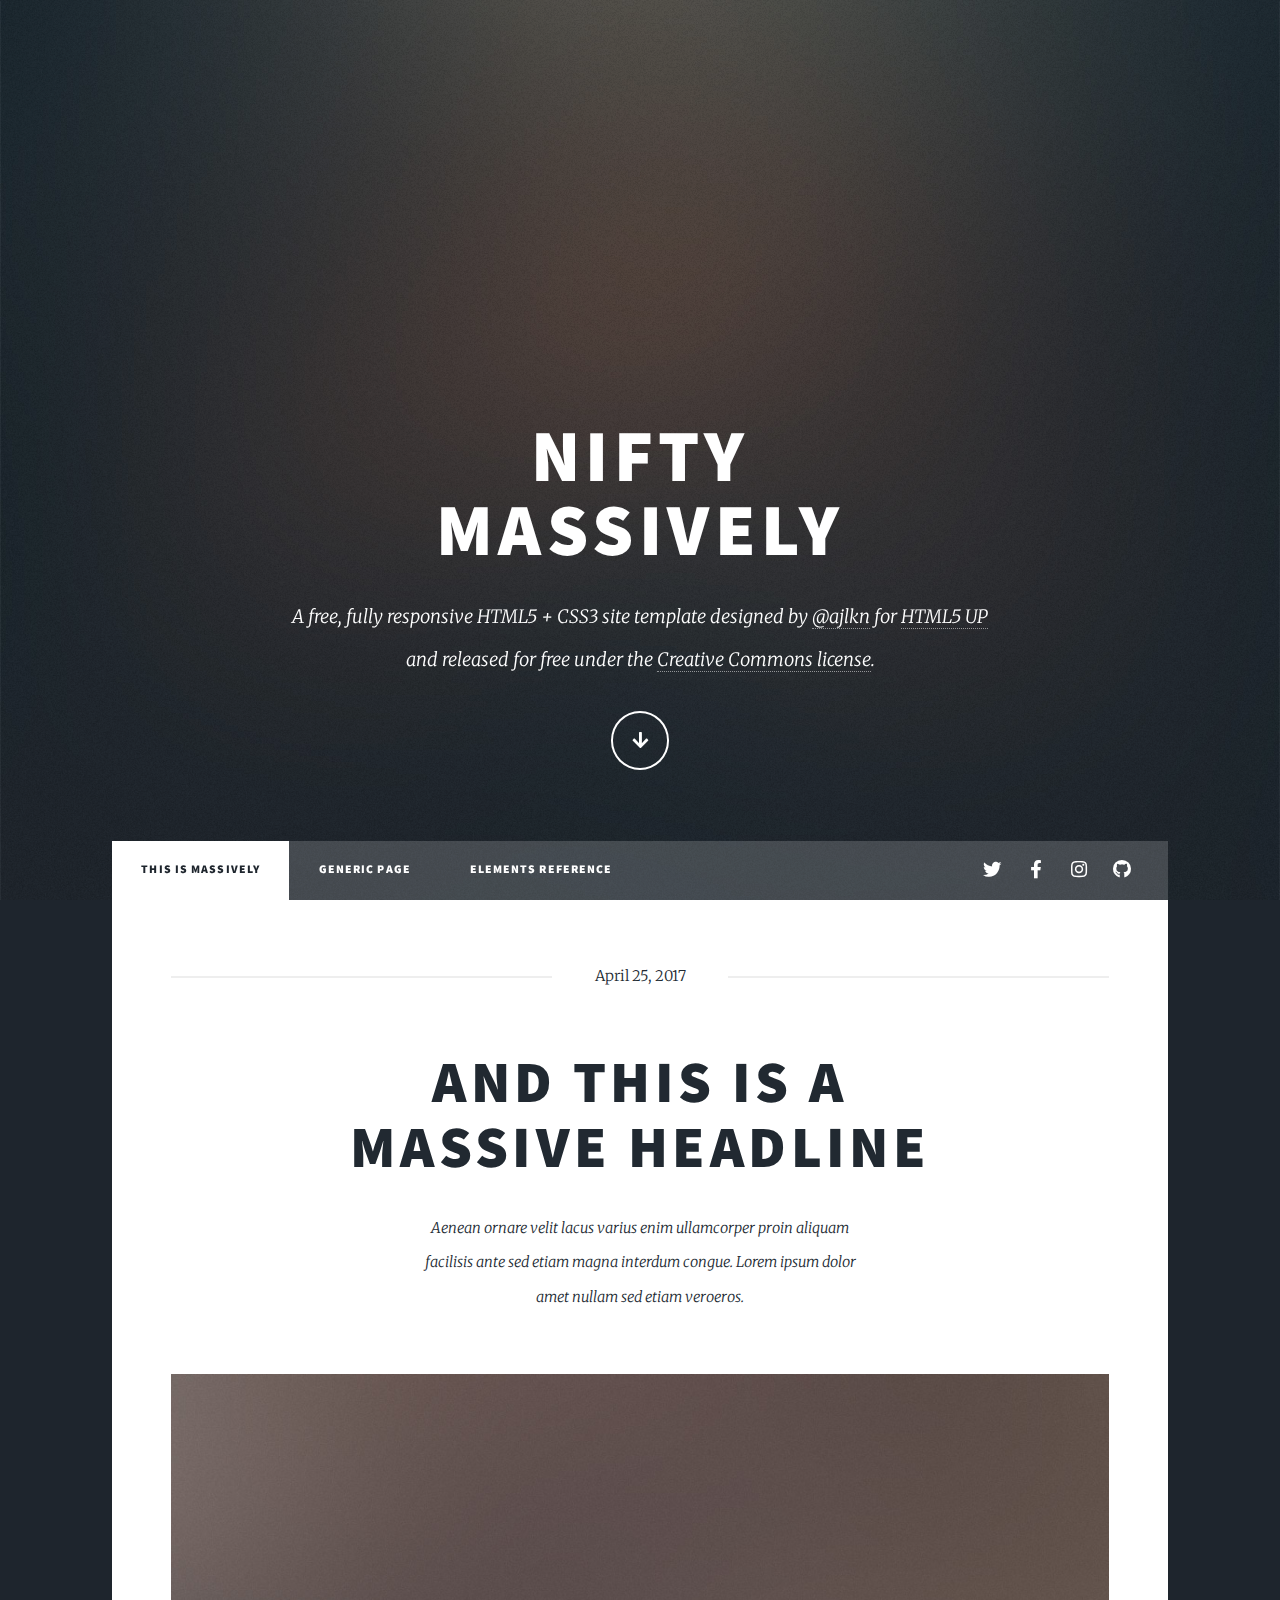
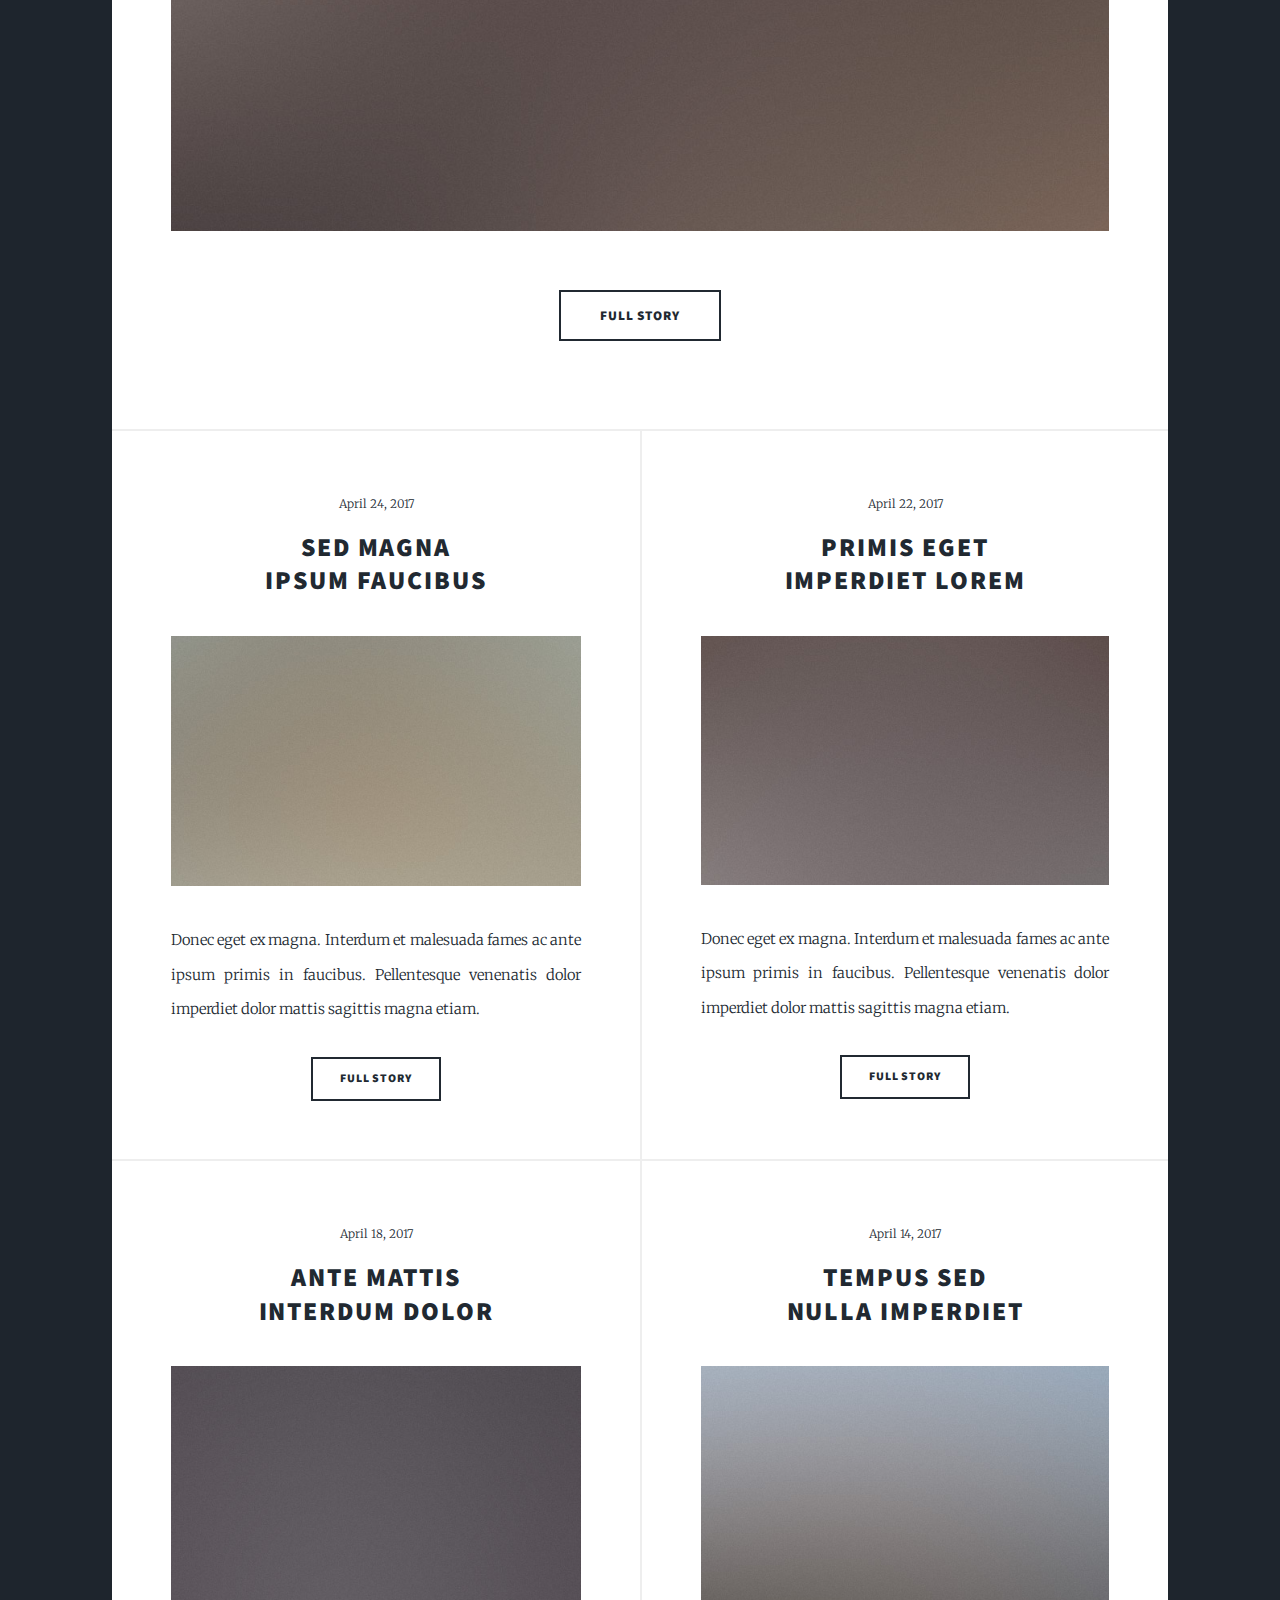
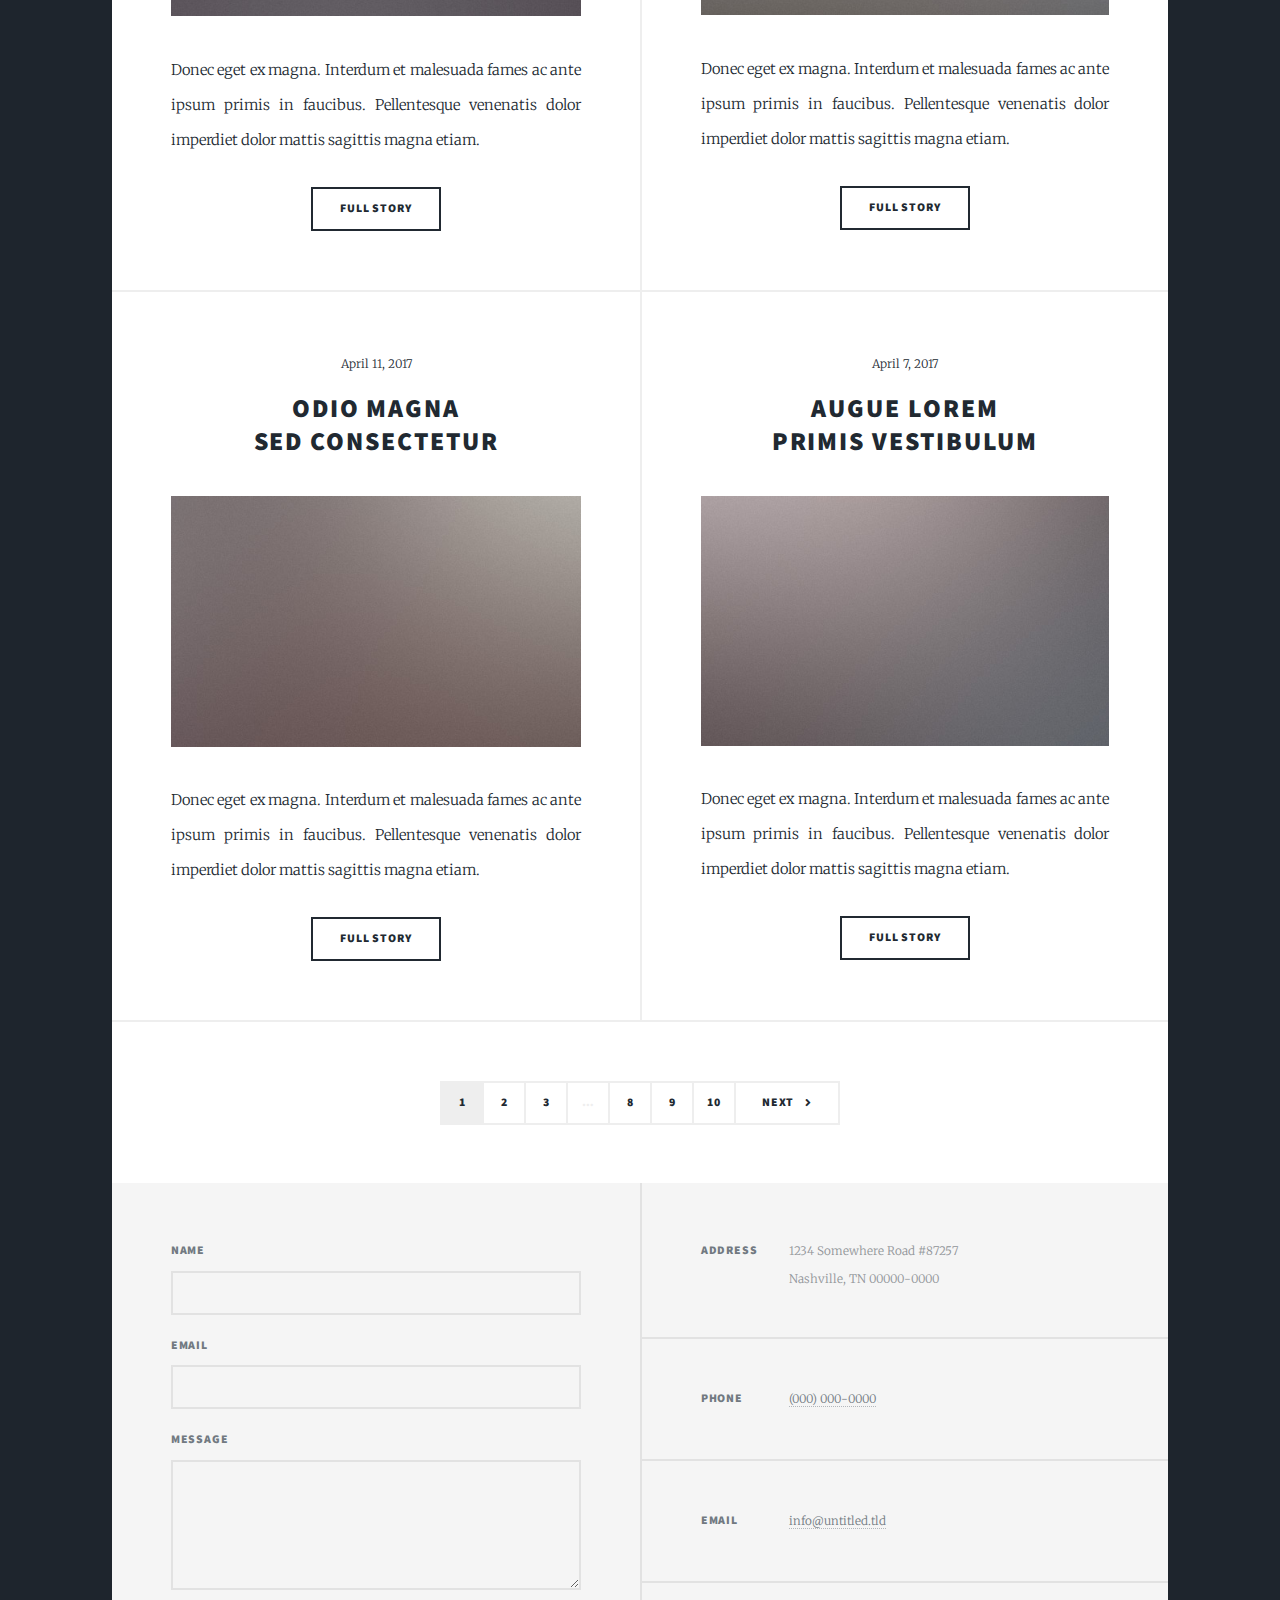
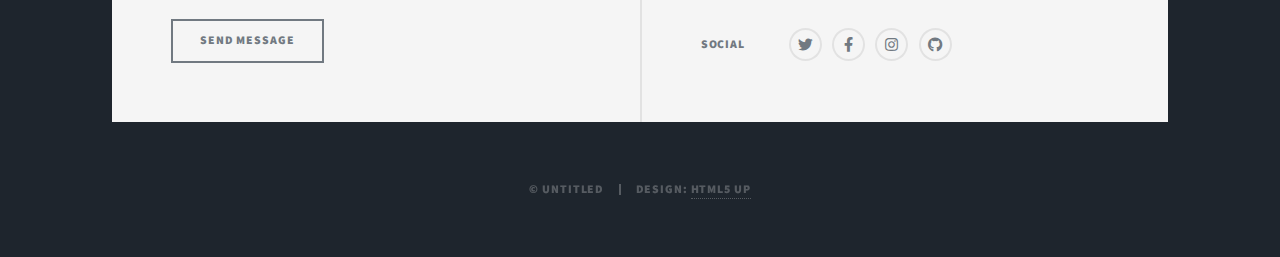
<file: Headstarter AI/v1 Webpage/index.html>
<!DOCTYPE HTML>
<!--
	Massively by HTML5 UP
	html5up.net | @ajlkn
	Free for personal and commercial use under the CCA 3.0 license (html5up.net/license)
-->
<html>
	<head>
		<title>Massively by HTML5 UP</title>
		<meta charset="utf-8" />
		<meta name="viewport" content="width=device-width, initial-scale=1, user-scalable=no" />
		<link rel="stylesheet" href="assets/css/main.css" />
		<noscript><link rel="stylesheet" href="assets/css/noscript.css" /></noscript>
	</head>
	<body class="is-preload">

		<!-- Wrapper -->
			<div id="wrapper" class="fade-in">

				<!-- Intro -->
					<div id="intro">
						<h1>Nifty<br />
						Massively</h1>
						<p>A free, fully responsive HTML5 + CSS3 site template designed by <a href="https://twitter.com/ajlkn">@ajlkn</a> for <a href="https://html5up.net">HTML5 UP</a><br />
						and released for free under the <a href="https://html5up.net/license">Creative Commons license</a>.</p>
						<ul class="actions">
							<li><a href="#header" class="button icon solid solo fa-arrow-down scrolly">Continue</a></li>
						</ul>
					</div>

				<!-- Header -->
					<header id="header">
						<a href="index.html" class="logo">Massively</a>
					</header>

				<!-- Nav -->
					<nav id="nav">
						<ul class="links">
							<li class="active"><a href="index.html">This is Massively</a></li>
							<li><a href="generic.html">Generic Page</a></li>
							<li><a href="elements.html">Elements Reference</a></li>
						</ul>
						<ul class="icons">
							<li><a href="#" class="icon brands fa-twitter"><span class="label">Twitter</span></a></li>
							<li><a href="#" class="icon brands fa-facebook-f"><span class="label">Facebook</span></a></li>
							<li><a href="#" class="icon brands fa-instagram"><span class="label">Instagram</span></a></li>
							<li><a href="#" class="icon brands fa-github"><span class="label">GitHub</span></a></li>
						</ul>
					</nav>

				<!-- Main -->
					<div id="main">

						<!-- Featured Post -->
							<article class="post featured">
								<header class="major">
									<span class="date">April 25, 2017</span>
									<h2><a href="#">And this is a<br />
									massive headline</a></h2>
									<p>Aenean ornare velit lacus varius enim ullamcorper proin aliquam<br />
									facilisis ante sed etiam magna interdum congue. Lorem ipsum dolor<br />
									amet nullam sed etiam veroeros.</p>
								</header>
								<a href="#" class="image main"><img src="images/pic01.jpg" alt="" /></a>
								<ul class="actions special">
									<li><a href="#" class="button large">Full Story</a></li>
								</ul>
							</article>

						<!-- Posts -->
							<section class="posts">
								<article>
									<header>
										<span class="date">April 24, 2017</span>
										<h2><a href="#">Sed magna<br />
										ipsum faucibus</a></h2>
									</header>
									<a href="#" class="image fit"><img src="images/pic02.jpg" alt="" /></a>
									<p>Donec eget ex magna. Interdum et malesuada fames ac ante ipsum primis in faucibus. Pellentesque venenatis dolor imperdiet dolor mattis sagittis magna etiam.</p>
									<ul class="actions special">
										<li><a href="#" class="button">Full Story</a></li>
									</ul>
								</article>
								<article>
									<header>
										<span class="date">April 22, 2017</span>
										<h2><a href="#">Primis eget<br />
										imperdiet lorem</a></h2>
									</header>
									<a href="#" class="image fit"><img src="images/pic03.jpg" alt="" /></a>
									<p>Donec eget ex magna. Interdum et malesuada fames ac ante ipsum primis in faucibus. Pellentesque venenatis dolor imperdiet dolor mattis sagittis magna etiam.</p>
									<ul class="actions special">
										<li><a href="#" class="button">Full Story</a></li>
									</ul>
								</article>
								<article>
									<header>
										<span class="date">April 18, 2017</span>
										<h2><a href="#">Ante mattis<br />
										interdum dolor</a></h2>
									</header>
									<a href="#" class="image fit"><img src="images/pic04.jpg" alt="" /></a>
									<p>Donec eget ex magna. Interdum et malesuada fames ac ante ipsum primis in faucibus. Pellentesque venenatis dolor imperdiet dolor mattis sagittis magna etiam.</p>
									<ul class="actions special">
										<li><a href="#" class="button">Full Story</a></li>
									</ul>
								</article>
								<article>
									<header>
										<span class="date">April 14, 2017</span>
										<h2><a href="#">Tempus sed<br />
										nulla imperdiet</a></h2>
									</header>
									<a href="#" class="image fit"><img src="images/pic05.jpg" alt="" /></a>
									<p>Donec eget ex magna. Interdum et malesuada fames ac ante ipsum primis in faucibus. Pellentesque venenatis dolor imperdiet dolor mattis sagittis magna etiam.</p>
									<ul class="actions special">
										<li><a href="#" class="button">Full Story</a></li>
									</ul>
								</article>
								<article>
									<header>
										<span class="date">April 11, 2017</span>
										<h2><a href="#">Odio magna<br />
										sed consectetur</a></h2>
									</header>
									<a href="#" class="image fit"><img src="images/pic06.jpg" alt="" /></a>
									<p>Donec eget ex magna. Interdum et malesuada fames ac ante ipsum primis in faucibus. Pellentesque venenatis dolor imperdiet dolor mattis sagittis magna etiam.</p>
									<ul class="actions special">
										<li><a href="#" class="button">Full Story</a></li>
									</ul>
								</article>
								<article>
									<header>
										<span class="date">April 7, 2017</span>
										<h2><a href="#">Augue lorem<br />
										primis vestibulum</a></h2>
									</header>
									<a href="#" class="image fit"><img src="images/pic07.jpg" alt="" /></a>
									<p>Donec eget ex magna. Interdum et malesuada fames ac ante ipsum primis in faucibus. Pellentesque venenatis dolor imperdiet dolor mattis sagittis magna etiam.</p>
									<ul class="actions special">
										<li><a href="#" class="button">Full Story</a></li>
									</ul>
								</article>
							</section>

						<!-- Footer -->
							<footer>
								<div class="pagination">
									<!--<a href="#" class="previous">Prev</a>-->
									<a href="#" class="page active">1</a>
									<a href="#" class="page">2</a>
									<a href="#" class="page">3</a>
									<span class="extra">&hellip;</span>
									<a href="#" class="page">8</a>
									<a href="#" class="page">9</a>
									<a href="#" class="page">10</a>
									<a href="#" class="next">Next</a>
								</div>
							</footer>

					</div>

				<!-- Footer -->
					<footer id="footer">
						<section>
							<form method="post" action="#">
								<div class="fields">
									<div class="field">
										<label for="name">Name</label>
										<input type="text" name="name" id="name" />
									</div>
									<div class="field">
										<label for="email">Email</label>
										<input type="text" name="email" id="email" />
									</div>
									<div class="field">
										<label for="message">Message</label>
										<textarea name="message" id="message" rows="3"></textarea>
									</div>
								</div>
								<ul class="actions">
									<li><input type="submit" value="Send Message" /></li>
								</ul>
							</form>
						</section>
						<section class="split contact">
							<section class="alt">
								<h3>Address</h3>
								<p>1234 Somewhere Road #87257<br />
								Nashville, TN 00000-0000</p>
							</section>
							<section>
								<h3>Phone</h3>
								<p><a href="#">(000) 000-0000</a></p>
							</section>
							<section>
								<h3>Email</h3>
								<p><a href="#">info@untitled.tld</a></p>
							</section>
							<section>
								<h3>Social</h3>
								<ul class="icons alt">
									<li><a href="#" class="icon brands alt fa-twitter"><span class="label">Twitter</span></a></li>
									<li><a href="#" class="icon brands alt fa-facebook-f"><span class="label">Facebook</span></a></li>
									<li><a href="#" class="icon brands alt fa-instagram"><span class="label">Instagram</span></a></li>
									<li><a href="#" class="icon brands alt fa-github"><span class="label">GitHub</span></a></li>
								</ul>
							</section>
						</section>
					</footer>

				<!-- Copyright -->
					<div id="copyright">
						<ul><li>&copy; Untitled</li><li>Design: <a href="https://html5up.net">HTML5 UP</a></li></ul>
					</div>

			</div>

		<!-- Scripts -->
			<script src="assets/js/jquery.min.js"></script>
			<script src="assets/js/jquery.scrollex.min.js"></script>
			<script src="assets/js/jquery.scrolly.min.js"></script>
			<script src="assets/js/browser.min.js"></script>
			<script src="assets/js/breakpoints.min.js"></script>
			<script src="assets/js/util.js"></script>
			<script src="assets/js/main.js"></script>

	</body>
</html>
</file>
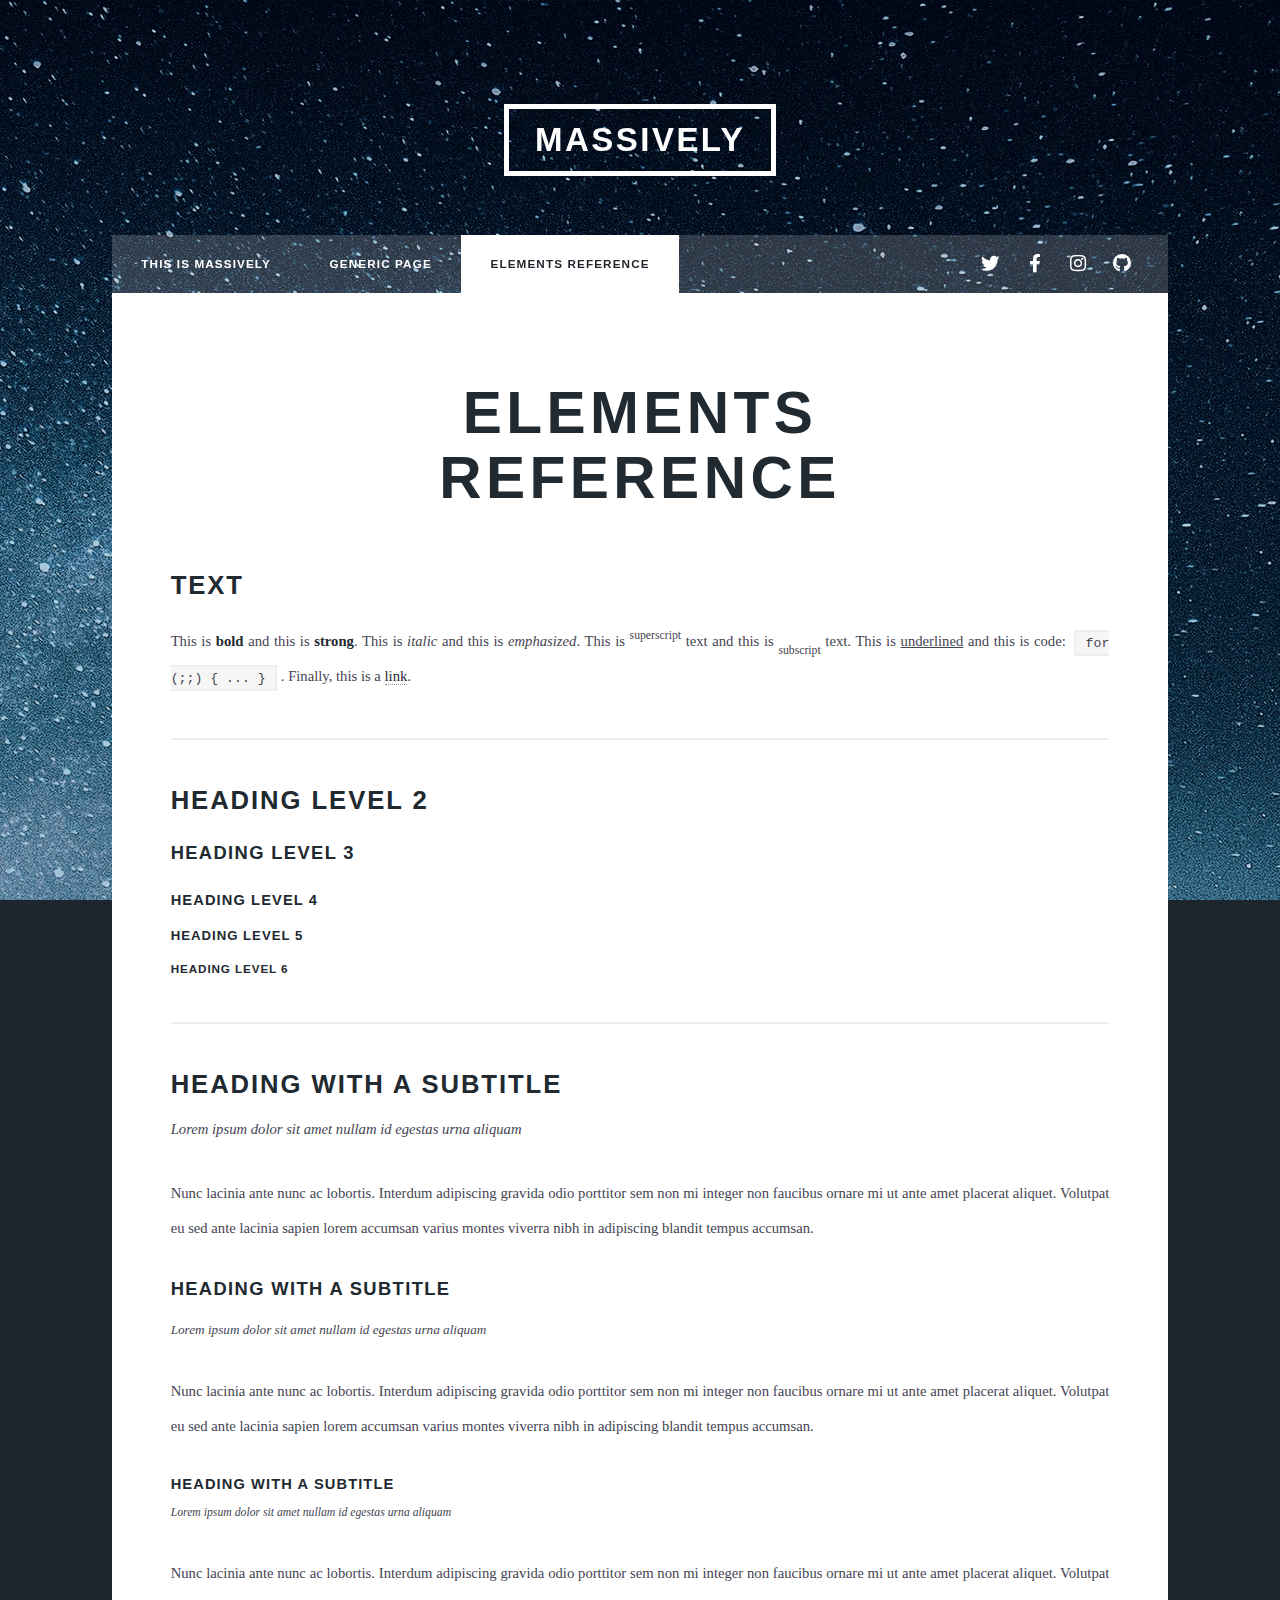
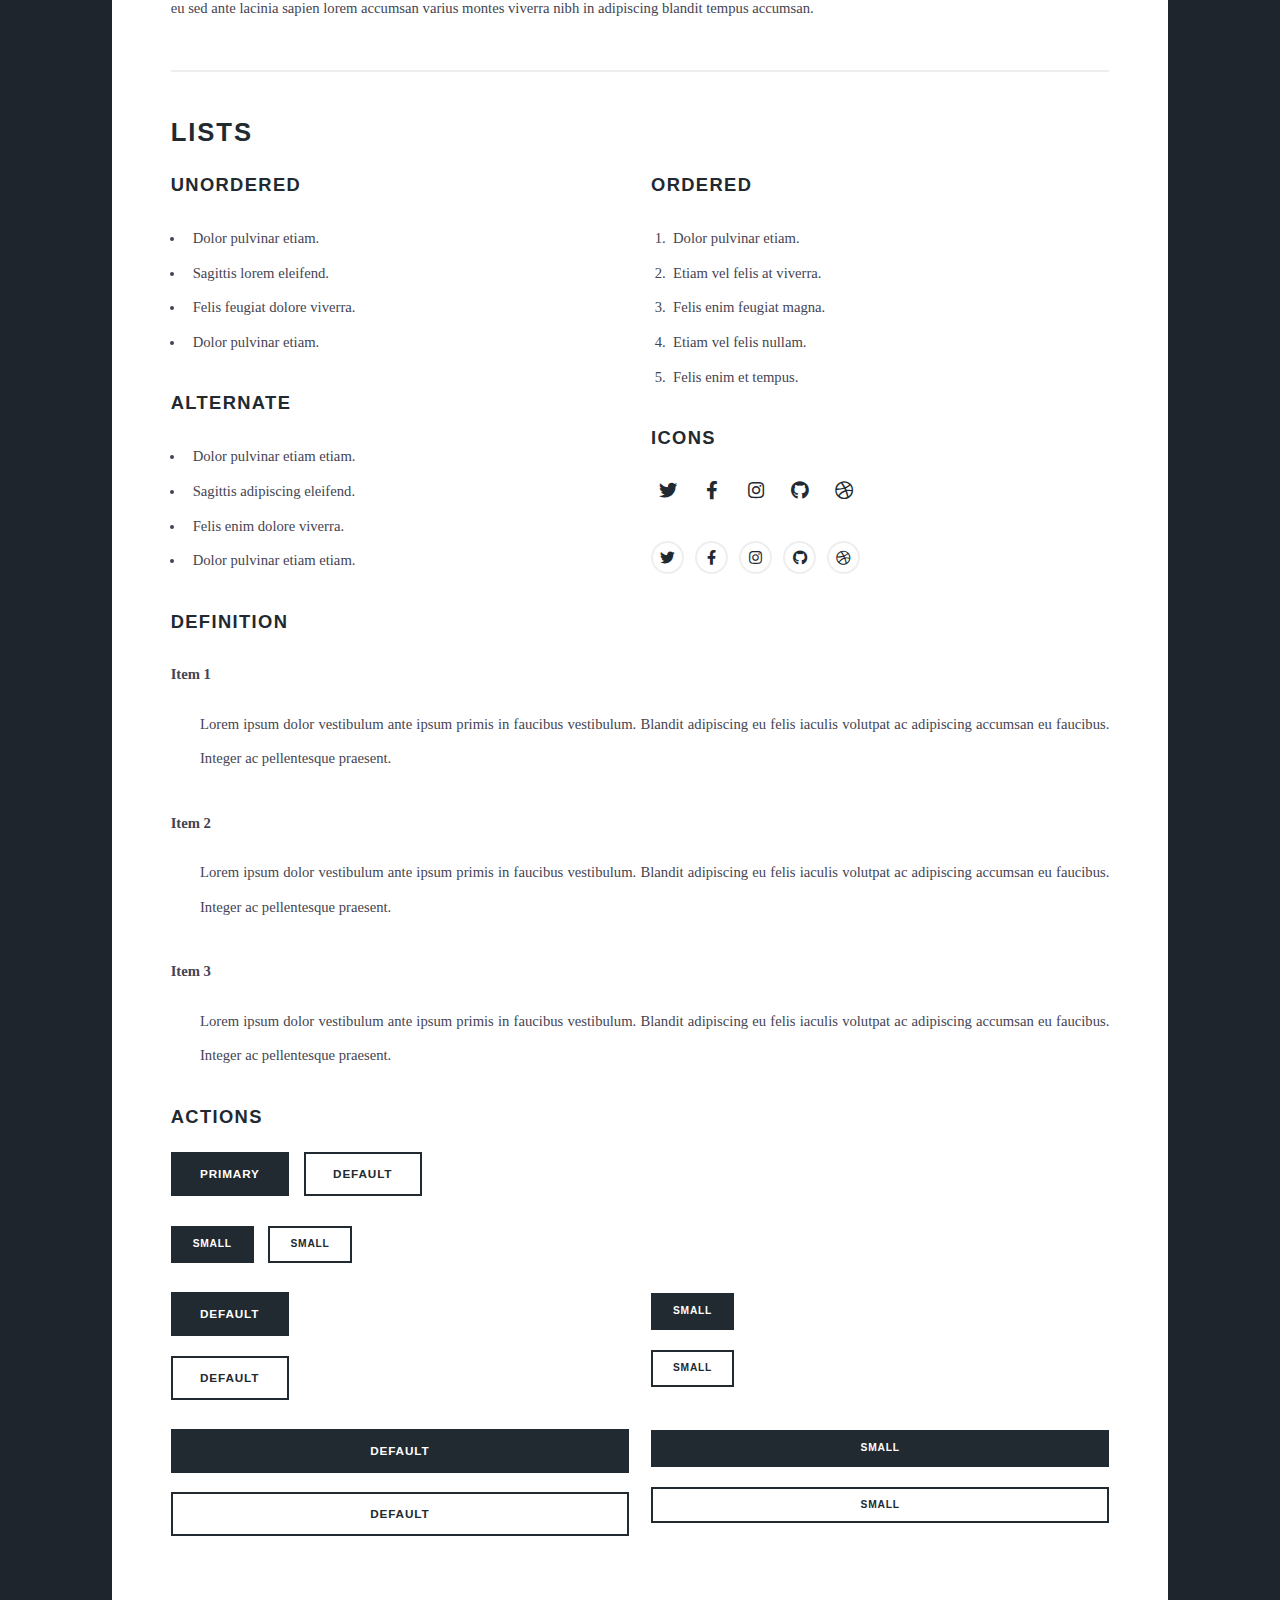
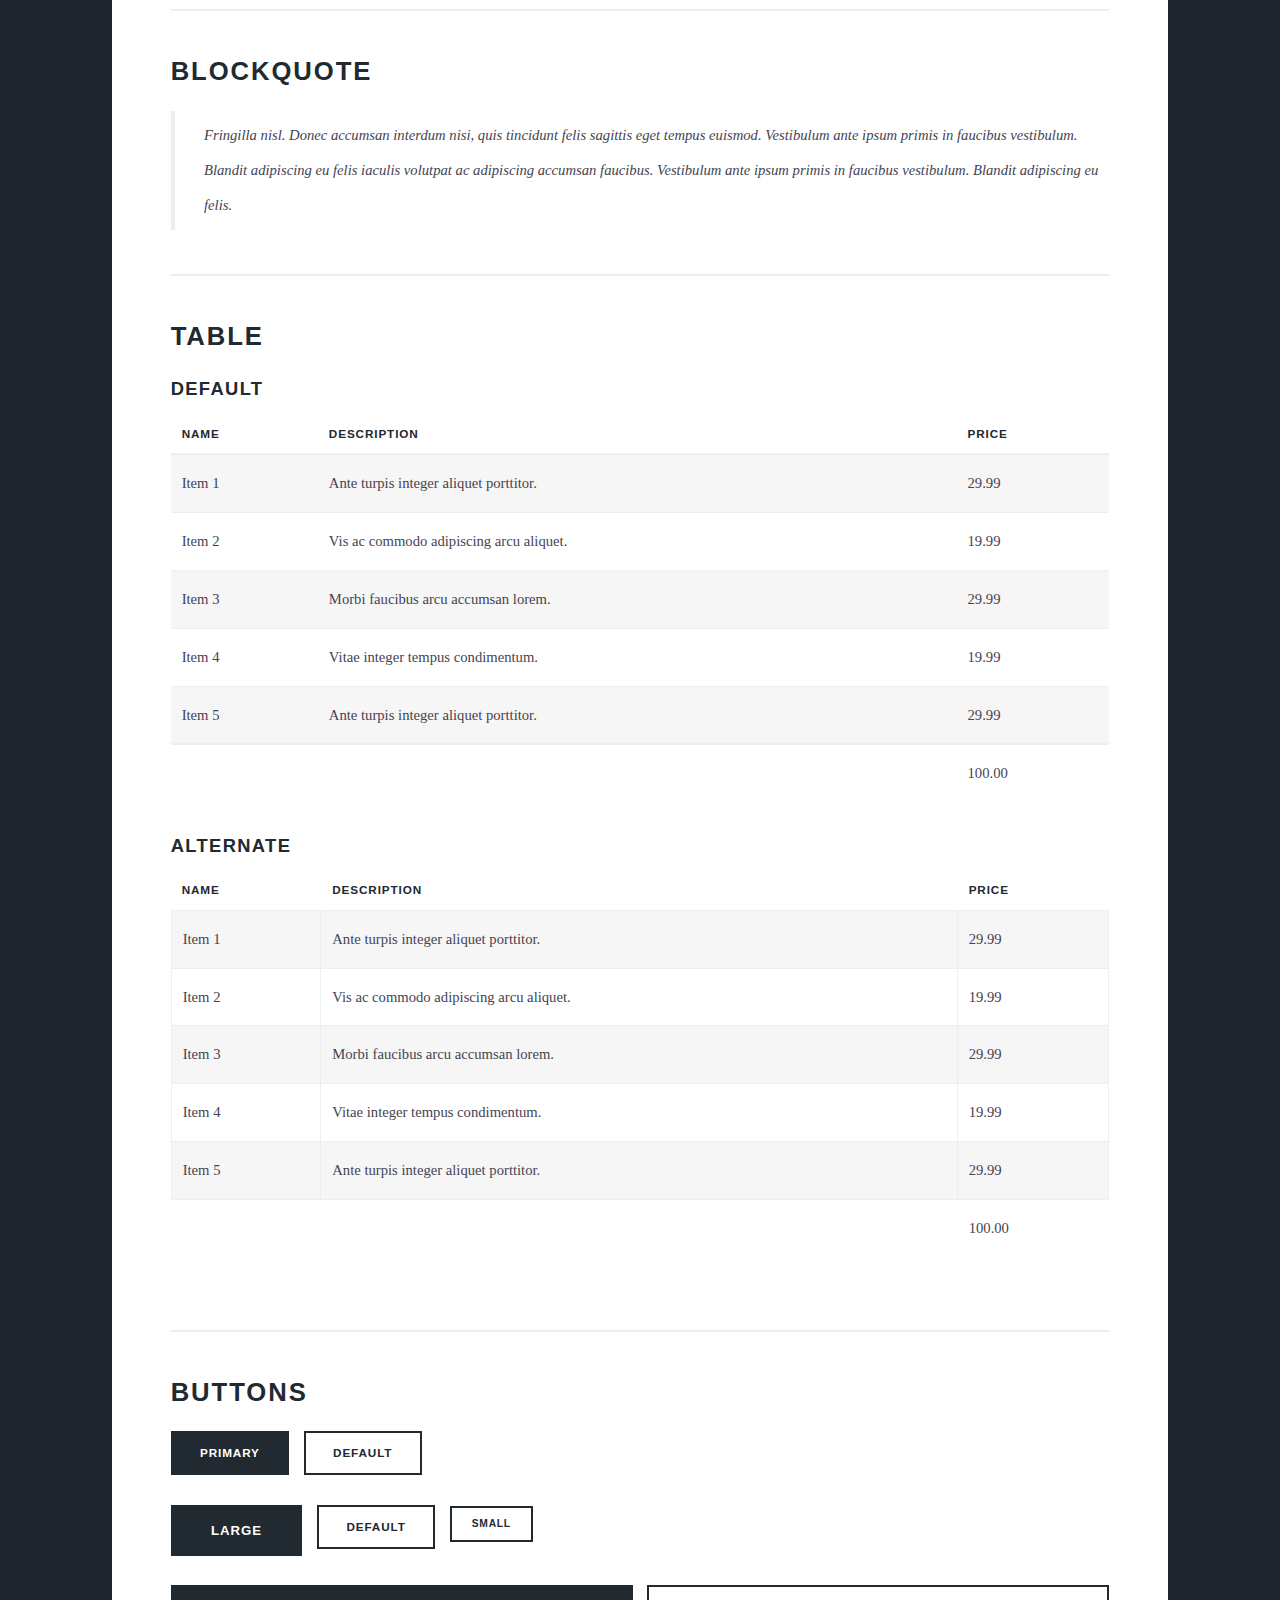
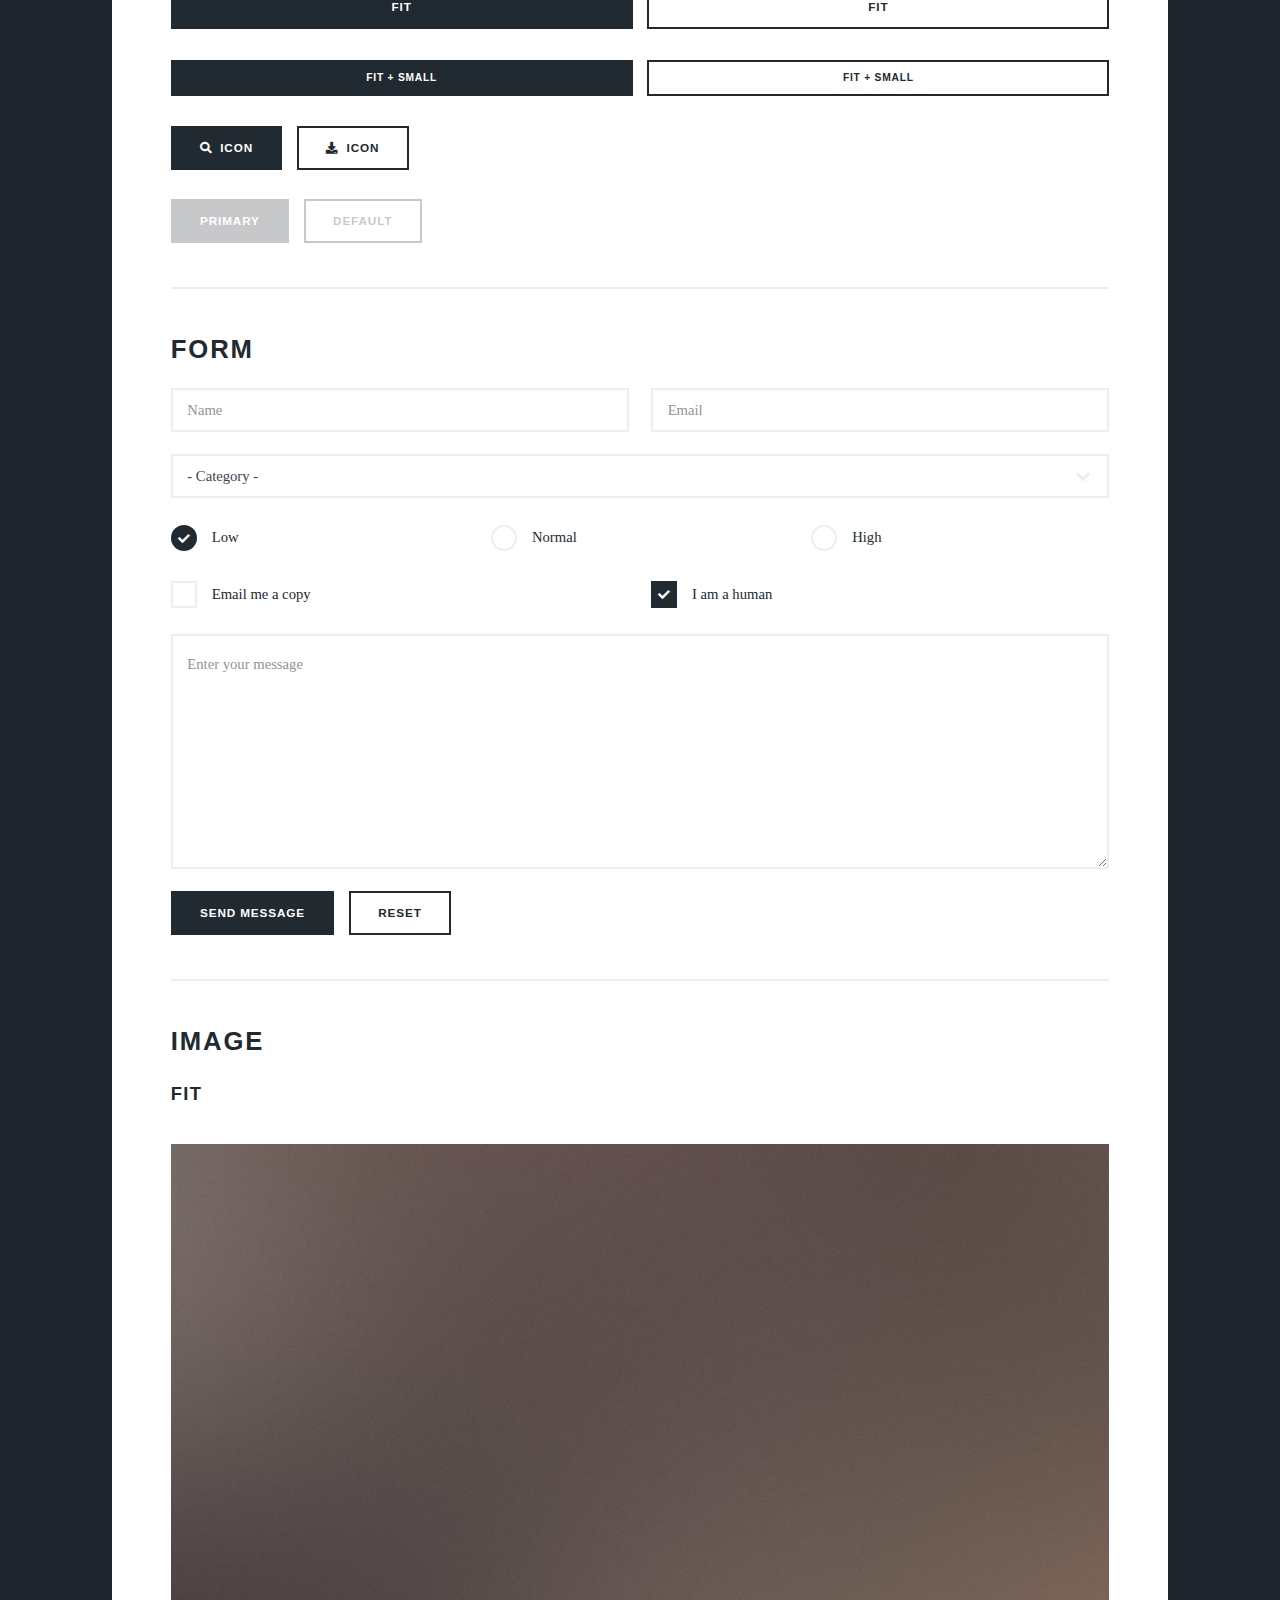
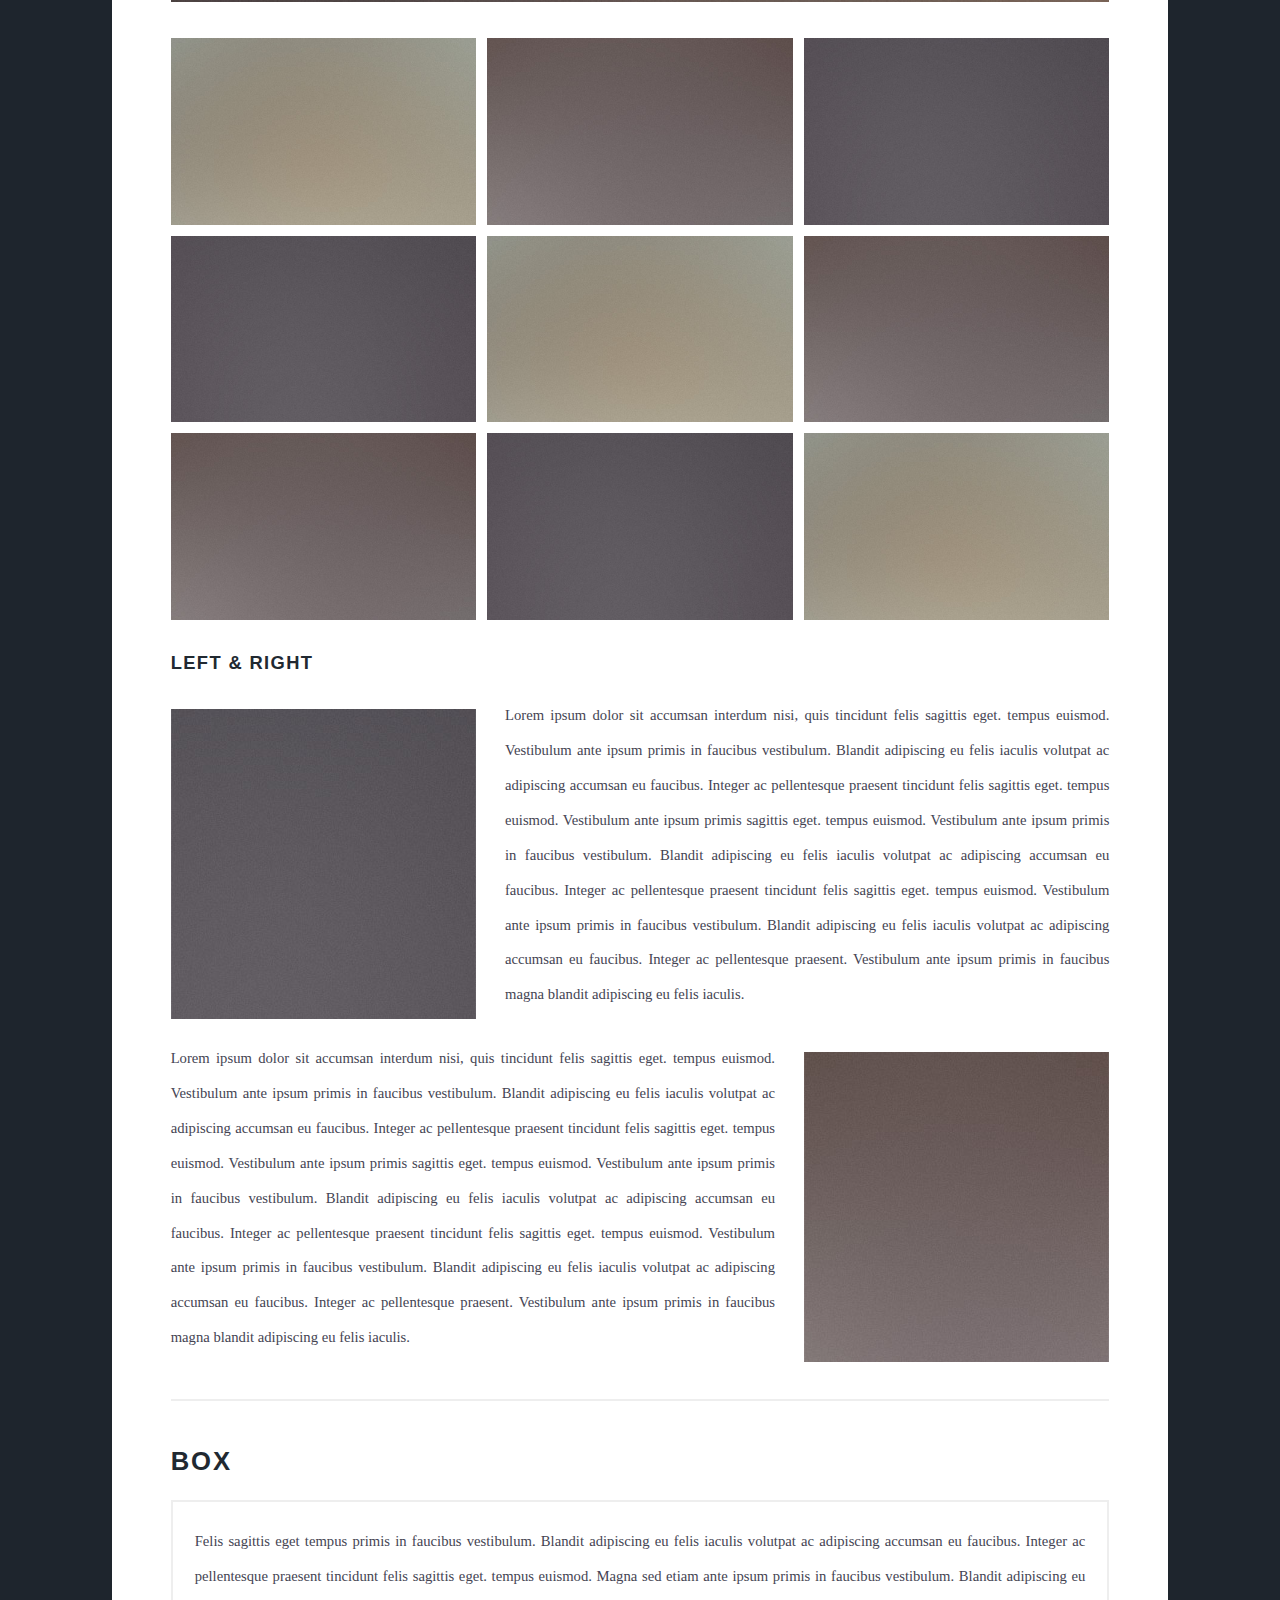
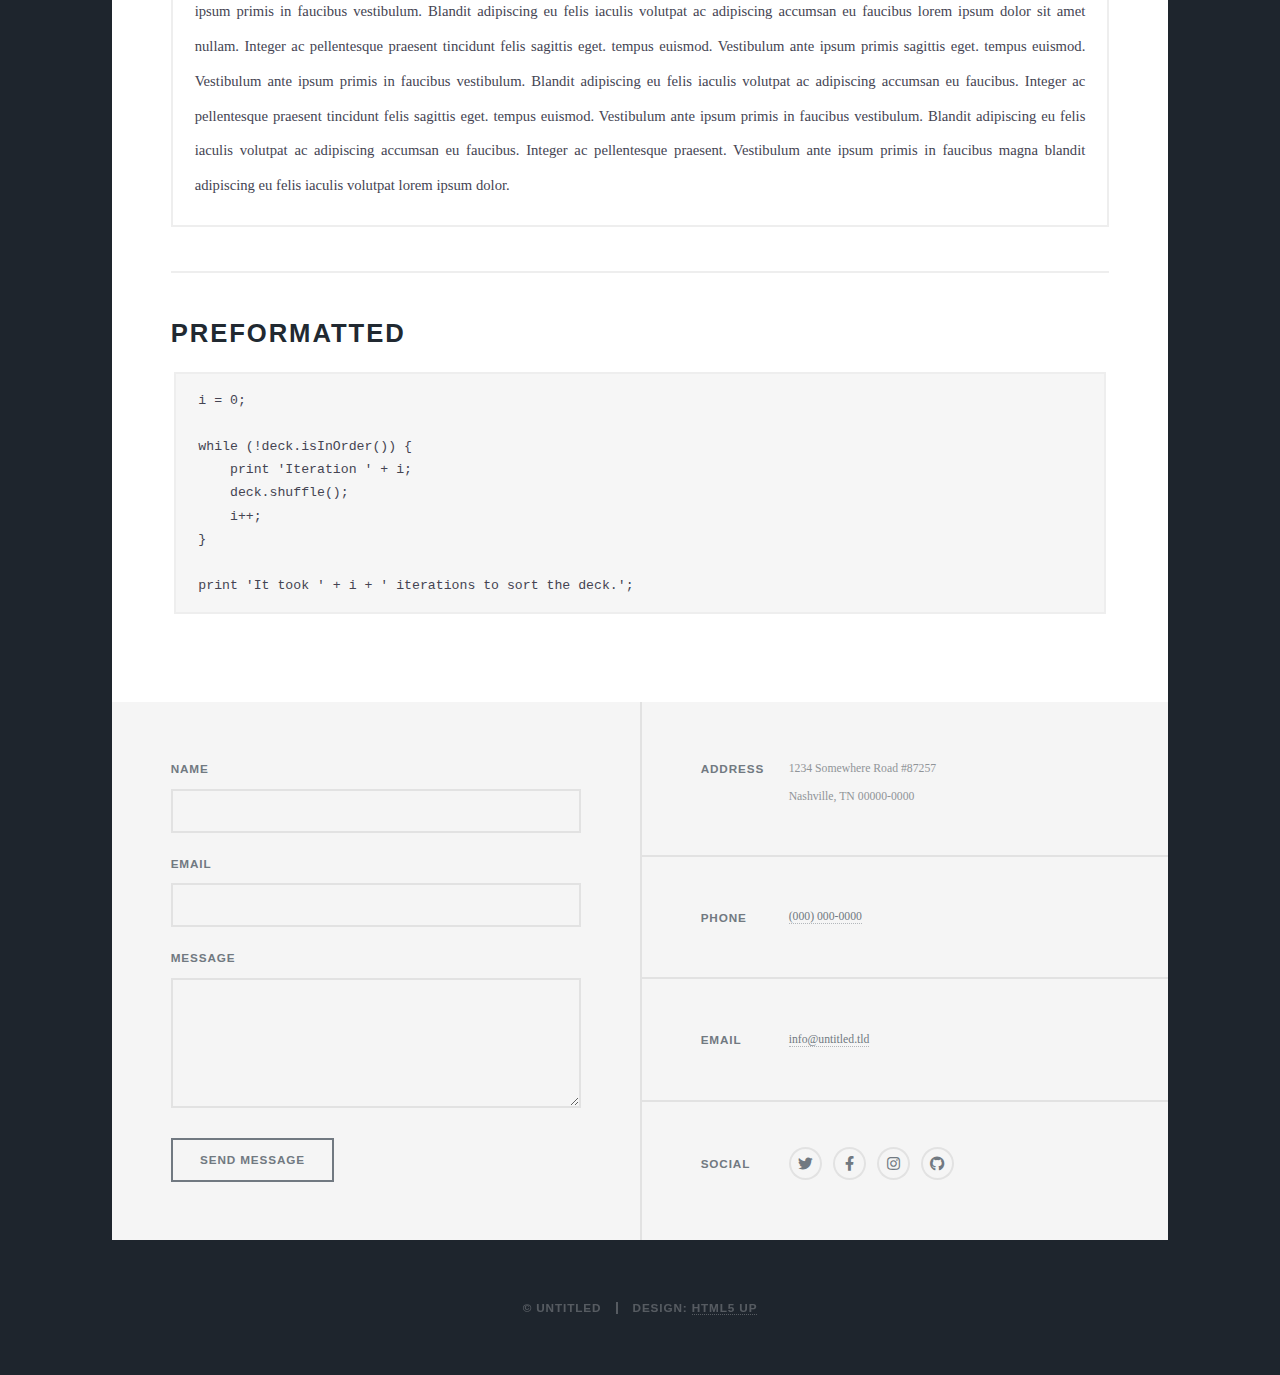
<file: elements.html>
<!DOCTYPE HTML>
<!--
	Massively by HTML5 UP
	html5up.net | @ajlkn
	Free for personal and commercial use under the CCA 3.0 license (html5up.net/license)
-->
<html>
	<head>
		<title>Elements Reference - Massively by HTML5 UP</title>
		<meta charset="utf-8" />
		<meta name="viewport" content="width=device-width, initial-scale=1, user-scalable=no" />
		<link rel="stylesheet" href="assets/css/main.css" />
		<noscript><link rel="stylesheet" href="assets/css/noscript.css" /></noscript>
	</head>
	<body class="is-preload">

		<!-- Wrapper -->
			<div id="wrapper">

				<!-- Header -->
					<header id="header">
						<a href="index.html" class="logo">Massively</a>
					</header>

				<!-- Nav -->
					<nav id="nav">
						<ul class="links">
							<li><a href="index.html">This is Massively</a></li>
							<li><a href="generic.html">Generic Page</a></li>
							<li class="active"><a href="elements.html">Elements Reference</a></li>
						</ul>
						<ul class="icons">
							<li><a href="#" class="icon brands fa-twitter"><span class="label">Twitter</span></a></li>
							<li><a href="#" class="icon brands fa-facebook-f"><span class="label">Facebook</span></a></li>
							<li><a href="#" class="icon brands fa-instagram"><span class="label">Instagram</span></a></li>
							<li><a href="#" class="icon brands fa-github"><span class="label">GitHub</span></a></li>
						</ul>
					</nav>

				<!-- Main -->
					<div id="main">

						<!-- Post -->
							<section class="post">
								<header class="major">
									<h1>Elements<br />
									Reference</h1>
								</header>

								<!-- Text stuff -->
									<h2>Text</h2>
									<p>This is <b>bold</b> and this is <strong>strong</strong>. This is <i>italic</i> and this is <em>emphasized</em>.
									This is <sup>superscript</sup> text and this is <sub>subscript</sub> text.
									This is <u>underlined</u> and this is code: <code>for (;;) { ... }</code>.
									Finally, this is a <a href="#">link</a>.</p>
									<hr />
									<h2>Heading Level 2</h2>
									<h3>Heading Level 3</h3>
									<h4>Heading Level 4</h4>
									<h5>Heading Level 5</h5>
									<h6>Heading Level 6</h6>
									<hr />
									<header>
										<h2>Heading with a Subtitle</h2>
										<p>Lorem ipsum dolor sit amet nullam id egestas urna aliquam</p>
									</header>
									<p>Nunc lacinia ante nunc ac lobortis. Interdum adipiscing gravida odio porttitor sem non mi integer non faucibus ornare mi ut ante amet placerat aliquet. Volutpat eu sed ante lacinia sapien lorem accumsan varius montes viverra nibh in adipiscing blandit tempus accumsan.</p>
									<header>
										<h3>Heading with a Subtitle</h3>
										<p>Lorem ipsum dolor sit amet nullam id egestas urna aliquam</p>
									</header>
									<p>Nunc lacinia ante nunc ac lobortis. Interdum adipiscing gravida odio porttitor sem non mi integer non faucibus ornare mi ut ante amet placerat aliquet. Volutpat eu sed ante lacinia sapien lorem accumsan varius montes viverra nibh in adipiscing blandit tempus accumsan.</p>
									<header>
										<h4>Heading with a Subtitle</h4>
										<p>Lorem ipsum dolor sit amet nullam id egestas urna aliquam</p>
									</header>
									<p>Nunc lacinia ante nunc ac lobortis. Interdum adipiscing gravida odio porttitor sem non mi integer non faucibus ornare mi ut ante amet placerat aliquet. Volutpat eu sed ante lacinia sapien lorem accumsan varius montes viverra nibh in adipiscing blandit tempus accumsan.</p>

									<hr />

								<!-- Lists -->
									<h2>Lists</h2>
									<div class="row">
										<div class="col-6 col-12-small">

											<h3>Unordered</h3>
											<ul>
												<li>Dolor pulvinar etiam.</li>
												<li>Sagittis lorem eleifend.</li>
												<li>Felis feugiat dolore viverra.</li>
												<li>Dolor pulvinar etiam.</li>
											</ul>

											<h3>Alternate</h3>
											<ul class="alt">
												<li>Dolor pulvinar etiam etiam.</li>
												<li>Sagittis adipiscing eleifend.</li>
												<li>Felis enim dolore viverra.</li>
												<li>Dolor pulvinar etiam etiam.</li>
											</ul>

										</div>
										<div class="col-6 col-12-small">

											<h3>Ordered</h3>
											<ol>
												<li>Dolor pulvinar etiam.</li>
												<li>Etiam vel felis at viverra.</li>
												<li>Felis enim feugiat magna.</li>
												<li>Etiam vel felis nullam.</li>
												<li>Felis enim et tempus.</li>
											</ol>

											<h3>Icons</h3>
											<ul class="icons">
												<li><a href="#" class="icon brands fa-twitter"><span class="label">Twitter</span></a></li>
												<li><a href="#" class="icon brands fa-facebook-f"><span class="label">Facebook</span></a></li>
												<li><a href="#" class="icon brands fa-instagram"><span class="label">Instagram</span></a></li>
												<li><a href="#" class="icon brands fa-github"><span class="label">Github</span></a></li>
												<li><a href="#" class="icon brands fa-dribbble"><span class="label">Dribbble</span></a></li>
											</ul>
											<ul class="icons alt">
												<li><a href="#" class="icon brands alt fa-twitter"><span class="label">Twitter</span></a></li>
												<li><a href="#" class="icon brands alt fa-facebook-f"><span class="label">Facebook</span></a></li>
												<li><a href="#" class="icon brands alt fa-instagram"><span class="label">Instagram</span></a></li>
												<li><a href="#" class="icon brands alt fa-github"><span class="label">Github</span></a></li>
												<li><a href="#" class="icon brands alt fa-dribbble"><span class="label">Dribbble</span></a></li>
											</ul>

										</div>
									</div>
									<h3>Definition</h3>
									<dl>
										<dt>Item 1</dt>
										<dd>
											<p>Lorem ipsum dolor vestibulum ante ipsum primis in faucibus vestibulum. Blandit adipiscing eu felis iaculis volutpat ac adipiscing accumsan eu faucibus. Integer ac pellentesque praesent.</p>
										</dd>
										<dt>Item 2</dt>
										<dd>
											<p>Lorem ipsum dolor vestibulum ante ipsum primis in faucibus vestibulum. Blandit adipiscing eu felis iaculis volutpat ac adipiscing accumsan eu faucibus. Integer ac pellentesque praesent.</p>
										</dd>
										<dt>Item 3</dt>
										<dd>
											<p>Lorem ipsum dolor vestibulum ante ipsum primis in faucibus vestibulum. Blandit adipiscing eu felis iaculis volutpat ac adipiscing accumsan eu faucibus. Integer ac pellentesque praesent.</p>
										</dd>
									</dl>

									<h3>Actions</h3>
									<ul class="actions">
										<li><a href="#" class="button primary">Primary</a></li>
										<li><a href="#" class="button">Default</a></li>
									</ul>
									<ul class="actions small">
										<li><a href="#" class="button primary small">Small</a></li>
										<li><a href="#" class="button small">Small</a></li>
									</ul>
									<div class="row">
										<div class="col-6 col-12-small">
											<ul class="actions stacked">
												<li><a href="#" class="button primary">Default</a></li>
												<li><a href="#" class="button">Default</a></li>
											</ul>
										</div>
										<div class="col-6 col-12-small">
											<ul class="actions stacked">
												<li><a href="#" class="button primary small">Small</a></li>
												<li><a href="#" class="button small">Small</a></li>
											</ul>
										</div>
									</div>
									<div class="row">
										<div class="col-6 col-12-small">
											<ul class="actions stacked">
												<li><a href="#" class="button primary fit">Default</a></li>
												<li><a href="#" class="button fit">Default</a></li>
											</ul>
										</div>
										<div class="col-6 col-12-small">
											<ul class="actions stacked">
												<li><a href="#" class="button primary small fit">Small</a></li>
												<li><a href="#" class="button small fit">Small</a></li>
											</ul>
										</div>
									</div>

									<hr />

								<!-- Blockquote -->
									<h2>Blockquote</h2>
									<blockquote>Fringilla nisl. Donec accumsan interdum nisi, quis tincidunt felis sagittis eget tempus euismod. Vestibulum ante ipsum primis in faucibus vestibulum. Blandit adipiscing eu felis iaculis volutpat ac adipiscing accumsan faucibus. Vestibulum ante ipsum primis in faucibus vestibulum. Blandit adipiscing eu felis.</blockquote>

									<hr />

								<!-- Table -->
									<h2>Table</h2>

									<h3>Default</h3>
									<div class="table-wrapper">
										<table>
											<thead>
												<tr>
													<th>Name</th>
													<th>Description</th>
													<th>Price</th>
												</tr>
											</thead>
											<tbody>
												<tr>
													<td>Item 1</td>
													<td>Ante turpis integer aliquet porttitor.</td>
													<td>29.99</td>
												</tr>
												<tr>
													<td>Item 2</td>
													<td>Vis ac commodo adipiscing arcu aliquet.</td>
													<td>19.99</td>
												</tr>
												<tr>
													<td>Item 3</td>
													<td> Morbi faucibus arcu accumsan lorem.</td>
													<td>29.99</td>
												</tr>
												<tr>
													<td>Item 4</td>
													<td>Vitae integer tempus condimentum.</td>
													<td>19.99</td>
												</tr>
												<tr>
													<td>Item 5</td>
													<td>Ante turpis integer aliquet porttitor.</td>
													<td>29.99</td>
												</tr>
											</tbody>
											<tfoot>
												<tr>
													<td colspan="2"></td>
													<td>100.00</td>
												</tr>
											</tfoot>
										</table>
									</div>

									<h3>Alternate</h3>
									<div class="table-wrapper">
										<table class="alt">
											<thead>
												<tr>
													<th>Name</th>
													<th>Description</th>
													<th>Price</th>
												</tr>
											</thead>
											<tbody>
												<tr>
													<td>Item 1</td>
													<td>Ante turpis integer aliquet porttitor.</td>
													<td>29.99</td>
												</tr>
												<tr>
													<td>Item 2</td>
													<td>Vis ac commodo adipiscing arcu aliquet.</td>
													<td>19.99</td>
												</tr>
												<tr>
													<td>Item 3</td>
													<td> Morbi faucibus arcu accumsan lorem.</td>
													<td>29.99</td>
												</tr>
												<tr>
													<td>Item 4</td>
													<td>Vitae integer tempus condimentum.</td>
													<td>19.99</td>
												</tr>
												<tr>
													<td>Item 5</td>
													<td>Ante turpis integer aliquet porttitor.</td>
													<td>29.99</td>
												</tr>
											</tbody>
											<tfoot>
												<tr>
													<td colspan="2"></td>
													<td>100.00</td>
												</tr>
											</tfoot>
										</table>
									</div>

									<hr />

								<!-- Buttons -->
									<h2>Buttons</h2>
									<ul class="actions">
										<li><a href="#" class="button primary">Primary</a></li>
										<li><a href="#" class="button">Default</a></li>
									</ul>
									<ul class="actions">
										<li><a href="#" class="button primary large">Large</a></li>
										<li><a href="#" class="button">Default</a></li>
										<li><a href="#" class="button small">Small</a></li>
									</ul>
									<ul class="actions fit">
										<li><a href="#" class="button primary fit">Fit</a></li>
										<li><a href="#" class="button fit">Fit</a></li>
									</ul>
									<ul class="actions fit small">
										<li><a href="#" class="button primary fit small">Fit + Small</a></li>
										<li><a href="#" class="button fit small">Fit + Small</a></li>
									</ul>
									<ul class="actions">
										<li><a href="#" class="button primary icon solid fa-search">Icon</a></li>
										<li><a href="#" class="button icon solid fa-download">Icon</a></li>
									</ul>
									<ul class="actions">
										<li><span class="button primary disabled">Primary</span></li>
										<li><span class="button disabled">Default</span></li>
									</ul>

									<hr />

								<!-- Form -->
									<h2>Form</h2>

									<form method="post" action="#">
										<div class="row gtr-uniform">
											<div class="col-6 col-12-xsmall">
												<input type="text" name="demo-name" id="demo-name" value="" placeholder="Name" />
											</div>
											<div class="col-6 col-12-xsmall">
												<input type="email" name="demo-email" id="demo-email" value="" placeholder="Email" />
											</div>
											<!-- Break -->
											<div class="col-12">
												<select name="demo-category" id="demo-category">
													<option value="">- Category -</option>
													<option value="1">Manufacturing</option>
													<option value="1">Shipping</option>
													<option value="1">Administration</option>
													<option value="1">Human Resources</option>
												</select>
											</div>
											<!-- Break -->
											<div class="col-4 col-12-small">
												<input type="radio" id="demo-priority-low" name="demo-priority" checked>
												<label for="demo-priority-low">Low</label>
											</div>
											<div class="col-4 col-12-small">
												<input type="radio" id="demo-priority-normal" name="demo-priority">
												<label for="demo-priority-normal">Normal</label>
											</div>
											<div class="col-4 col-12-small">
												<input type="radio" id="demo-priority-high" name="demo-priority">
												<label for="demo-priority-high">High</label>
											</div>
											<!-- Break -->
											<div class="col-6 col-12-small">
												<input type="checkbox" id="demo-copy" name="demo-copy">
												<label for="demo-copy">Email me a copy</label>
											</div>
											<div class="col-6 col-12-small">
												<input type="checkbox" id="demo-human" name="demo-human" checked>
												<label for="demo-human">I am a human</label>
											</div>
											<!-- Break -->
											<div class="col-12">
												<textarea name="demo-message" id="demo-message" placeholder="Enter your message" rows="6"></textarea>
											</div>
											<!-- Break -->
											<div class="col-12">
												<ul class="actions">
													<li><input type="submit" value="Send Message" class="primary" /></li>
													<li><input type="reset" value="Reset" /></li>
												</ul>
											</div>
										</div>
									</form>

									<hr />

								<!-- Image -->
									<h2>Image</h2>

									<h3>Fit</h3>
									<span class="image fit"><img src="images/pic01.jpg" alt="" /></span>
									<div class="box alt">
										<div class="row gtr-50 gtr-uniform">
											<div class="col-4"><span class="image fit"><img src="images/pic02.jpg" alt="" /></span></div>
											<div class="col-4"><span class="image fit"><img src="images/pic03.jpg" alt="" /></span></div>
											<div class="col-4"><span class="image fit"><img src="images/pic04.jpg" alt="" /></span></div>
											<!-- Break -->
											<div class="col-4"><span class="image fit"><img src="images/pic04.jpg" alt="" /></span></div>
											<div class="col-4"><span class="image fit"><img src="images/pic02.jpg" alt="" /></span></div>
											<div class="col-4"><span class="image fit"><img src="images/pic03.jpg" alt="" /></span></div>
											<!-- Break -->
											<div class="col-4"><span class="image fit"><img src="images/pic03.jpg" alt="" /></span></div>
											<div class="col-4"><span class="image fit"><img src="images/pic04.jpg" alt="" /></span></div>
											<div class="col-4"><span class="image fit"><img src="images/pic02.jpg" alt="" /></span></div>
										</div>
									</div>

									<h3>Left &amp; Right</h3>
									<p><span class="image left"><img src="images/pic08.jpg" alt="" /></span>Lorem ipsum dolor sit accumsan interdum nisi, quis tincidunt felis sagittis eget. tempus euismod. Vestibulum ante ipsum primis in faucibus vestibulum. Blandit adipiscing eu felis iaculis volutpat ac adipiscing accumsan eu faucibus. Integer ac pellentesque praesent tincidunt felis sagittis eget. tempus euismod. Vestibulum ante ipsum primis sagittis eget. tempus euismod. Vestibulum ante ipsum primis in faucibus vestibulum. Blandit adipiscing eu felis iaculis volutpat ac adipiscing accumsan eu faucibus. Integer ac pellentesque praesent tincidunt felis sagittis eget. tempus euismod. Vestibulum ante ipsum primis in faucibus vestibulum. Blandit adipiscing eu felis iaculis volutpat ac adipiscing accumsan eu faucibus. Integer ac pellentesque praesent. Vestibulum ante ipsum primis in faucibus magna blandit adipiscing eu felis iaculis.</p>
									<p><span class="image right"><img src="images/pic09.jpg" alt="" /></span>Lorem ipsum dolor sit accumsan interdum nisi, quis tincidunt felis sagittis eget. tempus euismod. Vestibulum ante ipsum primis in faucibus vestibulum. Blandit adipiscing eu felis iaculis volutpat ac adipiscing accumsan eu faucibus. Integer ac pellentesque praesent tincidunt felis sagittis eget. tempus euismod. Vestibulum ante ipsum primis sagittis eget. tempus euismod. Vestibulum ante ipsum primis in faucibus vestibulum. Blandit adipiscing eu felis iaculis volutpat ac adipiscing accumsan eu faucibus. Integer ac pellentesque praesent tincidunt felis sagittis eget. tempus euismod. Vestibulum ante ipsum primis in faucibus vestibulum. Blandit adipiscing eu felis iaculis volutpat ac adipiscing accumsan eu faucibus. Integer ac pellentesque praesent. Vestibulum ante ipsum primis in faucibus magna blandit adipiscing eu felis iaculis.</p>

									<hr />

								<!-- Box -->
									<h2>Box</h2>
									<div class="box">
										<p>Felis sagittis eget tempus primis in faucibus vestibulum. Blandit adipiscing eu felis iaculis volutpat ac adipiscing accumsan eu faucibus. Integer ac pellentesque praesent tincidunt felis sagittis eget. tempus euismod. Magna sed etiam ante ipsum primis in faucibus vestibulum. Blandit adipiscing eu ipsum primis in faucibus vestibulum. Blandit adipiscing eu felis iaculis volutpat ac adipiscing accumsan eu faucibus lorem ipsum dolor sit amet nullam. Integer ac pellentesque praesent tincidunt felis sagittis eget. tempus euismod. Vestibulum ante ipsum primis sagittis eget. tempus euismod. Vestibulum ante ipsum primis in faucibus vestibulum. Blandit adipiscing eu felis iaculis volutpat ac adipiscing accumsan eu faucibus. Integer ac pellentesque praesent tincidunt felis sagittis eget. tempus euismod. Vestibulum ante ipsum primis in faucibus vestibulum. Blandit adipiscing eu felis iaculis volutpat ac adipiscing accumsan eu faucibus. Integer ac pellentesque praesent. Vestibulum ante ipsum primis in faucibus magna blandit adipiscing eu felis iaculis volutpat lorem ipsum dolor.</p>
									</div>

									<hr />

								<!-- Preformatted Code -->
									<h2>Preformatted</h2>
									<pre><code>i = 0;

while (!deck.isInOrder()) {
    print 'Iteration ' + i;
    deck.shuffle();
    i++;
}

print 'It took ' + i + ' iterations to sort the deck.';
</code></pre>

							</section>

					</div>

				<!-- Footer -->
					<footer id="footer">
						<section>
							<form method="post" action="#">
								<div class="fields">
									<div class="field">
										<label for="name">Name</label>
										<input type="text" name="name" id="name" />
									</div>
									<div class="field">
										<label for="email">Email</label>
										<input type="text" name="email" id="email" />
									</div>
									<div class="field">
										<label for="message">Message</label>
										<textarea name="message" id="message" rows="3"></textarea>
									</div>
								</div>
								<ul class="actions">
									<li><input type="submit" value="Send Message" /></li>
								</ul>
							</form>
						</section>
						<section class="split contact">
							<section class="alt">
								<h3>Address</h3>
								<p>1234 Somewhere Road #87257<br />
								Nashville, TN 00000-0000</p>
							</section>
							<section>
								<h3>Phone</h3>
								<p><a href="#">(000) 000-0000</a></p>
							</section>
							<section>
								<h3>Email</h3>
								<p><a href="#">info@untitled.tld</a></p>
							</section>
							<section>
								<h3>Social</h3>
								<ul class="icons alt">
									<li><a href="#" class="icon brands alt fa-twitter"><span class="label">Twitter</span></a></li>
									<li><a href="#" class="icon brands alt fa-facebook-f"><span class="label">Facebook</span></a></li>
									<li><a href="#" class="icon brands alt fa-instagram"><span class="label">Instagram</span></a></li>
									<li><a href="#" class="icon brands alt fa-github"><span class="label">GitHub</span></a></li>
								</ul>
							</section>
						</section>
					</footer>

				<!-- Copyright -->
					<div id="copyright">
						<ul><li>&copy; Untitled</li><li>Design: <a href="https://html5up.net">HTML5 UP</a></li></ul>
					</div>

			</div>

		<!-- Scripts -->
			<script src="assets/js/jquery.min.js"></script>
			<script src="assets/js/jquery.scrollex.min.js"></script>
			<script src="assets/js/jquery.scrolly.min.js"></script>
			<script src="assets/js/browser.min.js"></script>
			<script src="assets/js/breakpoints.min.js"></script>
			<script src="assets/js/util.js"></script>
			<script src="assets/js/main.js"></script>

	</body>
</html>
</file>
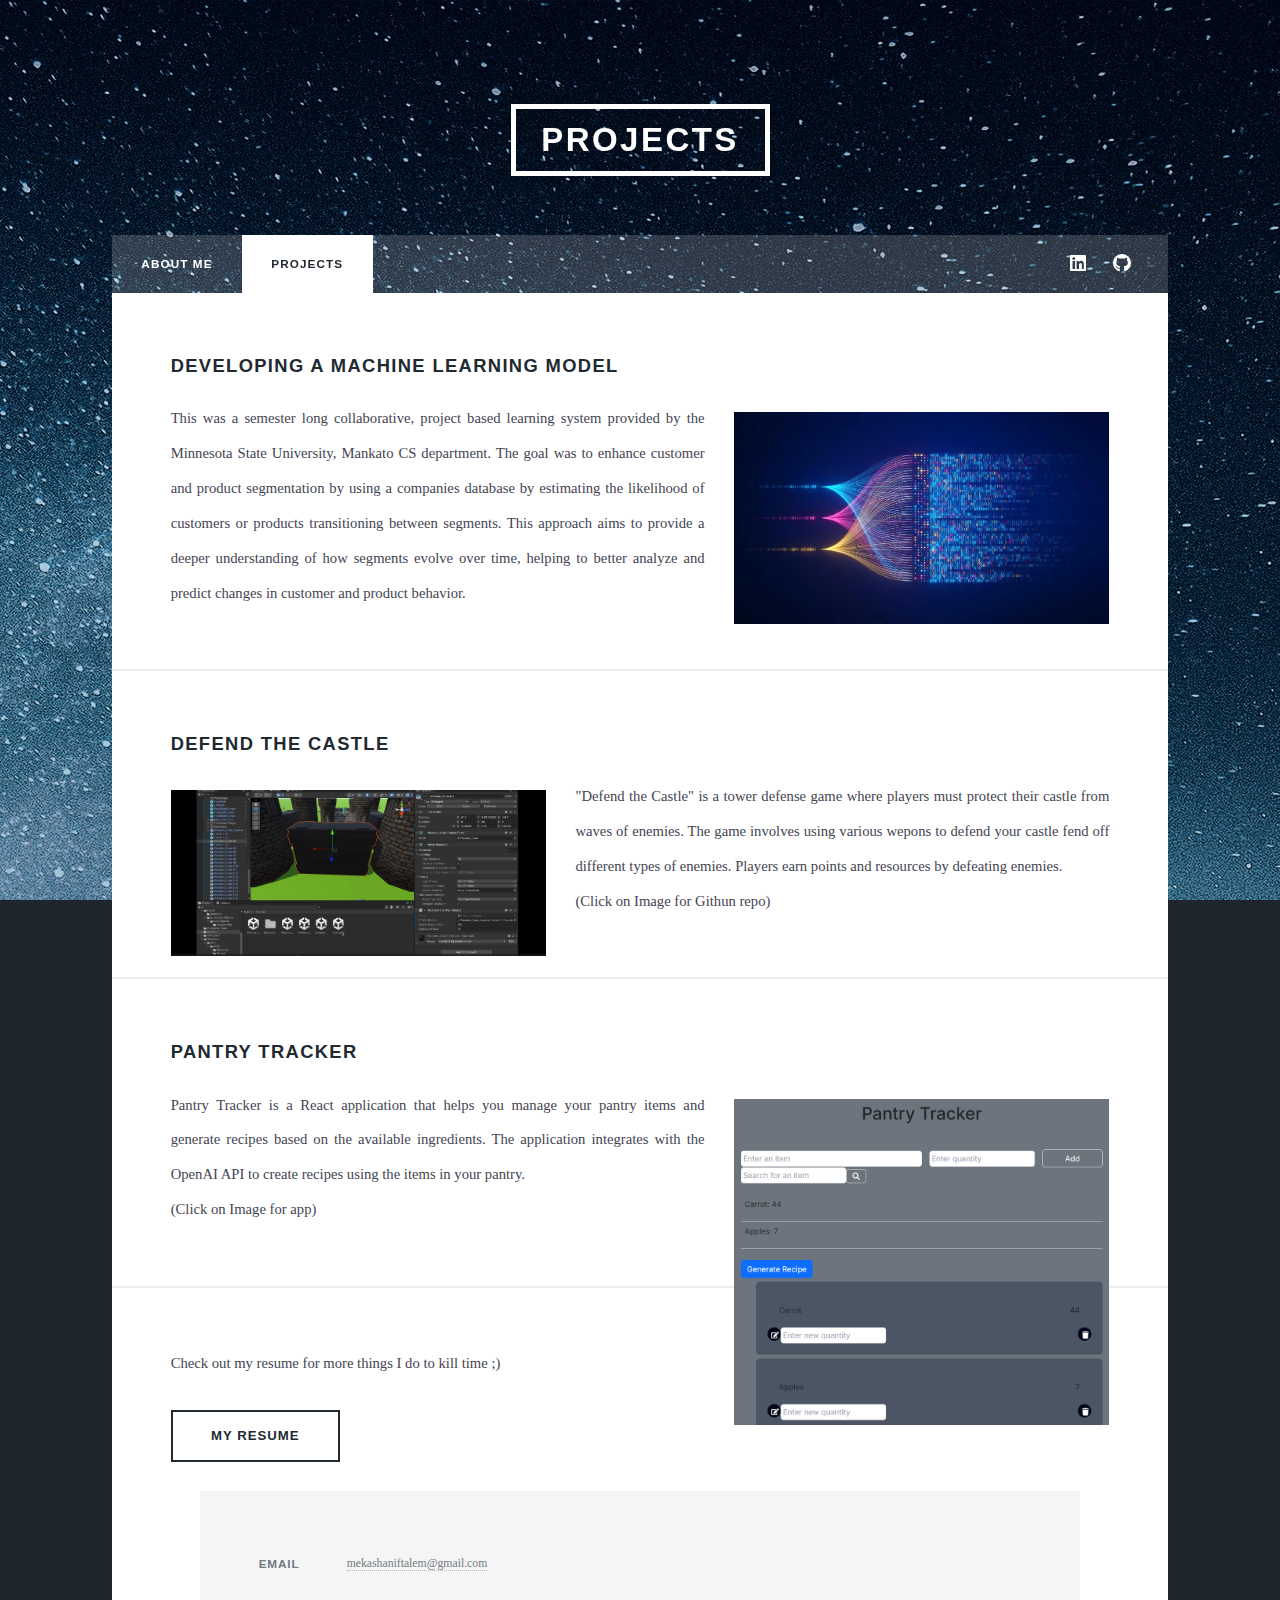
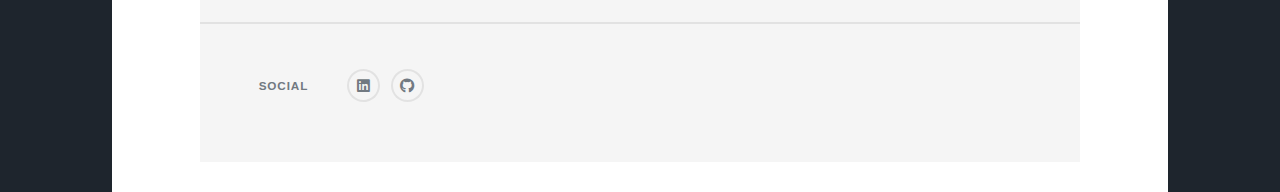
<file: projects.html>
<!DOCTYPE HTML>
<!--
	Massively by HTML5 UP
	html5up.net | @ajlkn
	Free for personal and commercial use under the CCA 3.0 license (html5up.net/license)
-->
<html>
	<head>
		<title>Elements Reference - Massively by HTML5 UP</title>
		<meta charset="utf-8" />
		<meta name="viewport" content="width=device-width, initial-scale=1, user-scalable=no" />
		<link rel="stylesheet" href="assets/css/main.css" />
		<noscript><link rel="stylesheet" href="assets/css/noscript.css" /></noscript>
	</head>
	<body class="is-preload">

		<!-- Wrapper -->
			<div id="wrapper">

				<!-- Header -->
					<header id="header">
						<a href="projects.html" class="logo">Projects</a>
					</header>

				<!-- Nav -->
					<nav id="nav">
						<ul class="links">
							<li><a href="About_Me.html">About Me</a></li>
							<li class="active"><a href="projects.html">projects</a></li>
						</ul>
						<ul class="icons">
							
						<li><a href="https://www.linkedin.com/in/niftalem-kassa-5195b7263/" class="icon brands fa-linkedin" aria-label="LinkedIn"><span class="label">LinkedIn</span></a></a></li>
						<li><a href="https://github.com/Niftalemm" class="icon brands fa-github" aria-label="GitHub"><span class="label">GitHub</span></a></a></li>
						</ul>
					</nav>

				<!-- Main -->
					<div id="main">

						<!-- Post -->


							        <div>
									<h3>Developing a Machine Learning Model</h3>
									<span class="image right"><img src="images/Machine.webp" alt="" /></span>
									<p>This was a semester long collaborative, project based learning system provided by the Minnesota State University, Mankato CS department. 
										The goal was to enhance customer and product segmentation by using a companies database by estimating the likelihood of customers or products 
										transitioning between segments. This approach aims to provide a deeper understanding of how segments evolve over time, 
										helping to better analyze and predict changes in customer and product behavior.</p>
									</div>
									<div>
									<h3>Defend the Castle</h3>
									<p><span class="image left"><a href="https://github.com/mikiyasyoseph/CIS122_Gameproject"><img src="images/Defend_The_Castles.png" alt="" /></a></span>
										"Defend the Castle" is a tower defense game where players must protect their castle from
										 waves of enemies. The game involves using various wepons to defend your castle
										 fend off different types of enemies. Players earn points and resources by 
										 defeating enemies.<br> (Click on Image for Githun repo)</p>
									</div>
									<div>
										<h3>Pantry Tracker</h3>
									<p><span class="image right"><a href="https://pantrytracker-coral.vercel.app/"><img src="images/Screenshot 2024-08-05 214042.png" alt="" /></a></span>
										Pantry Tracker is a React application that helps you manage your pantry items and generate recipes based on 
										the available ingredients. 
										The application integrates with the OpenAI API to create recipes using the items in your pantry.<br> (Click on Image for app)</p>

									</div>
									<div>
									<p> Check out my resume for more things I do to kill time ;)</p>
									<ul class="actions">
										
										<a href="https://mnscu-my.sharepoint.com/:w:/g/personal/uw6272tf_go_minnstate_edu/EXIImyNIEdhAnqwWUsN14rUBRXvzCpFWdYtXKLpa9QCxXA?e=a5VeFi" class="button large">My resume</a>
									</ul>
										
						<footer id="footer">
						
											<section class="split contact">
												
												
												<section>
													<h3>Email</h3>
													<p><a href="mailto:mekashaniftalem@gmail.com">mekashaniftalem@gmail.com</a></p>
												</section>
												<section>
													<h3>Social</h3>
													<ul class="icons alt">
														<li><a href="https://www.linkedin.com/in/niftalem-kassa-5195b7263/" class="icon brands fa-linkedin" aria-label="LinkedIn"></a></li>
														<li><a href="https://github.com/Niftalemm" class="icon brands fa-github" aria-label="GitHub"></a></li>
														
													</ul>
												</section>
											</section>
						</footer>
												
									

									

								

			</div>

		<!-- Scripts -->
			<script src="assets/js/jquery.min.js"></script>
			<script src="assets/js/jquery.scrollex.min.js"></script>
			<script src="assets/js/jquery.scrolly.min.js"></script>
			<script src="assets/js/browser.min.js"></script>
			<script src="assets/js/breakpoints.min.js"></script>
			<script src="assets/js/util.js"></script>
			<script src="assets/js/main.js"></script>

	</body>
</html>
</file>
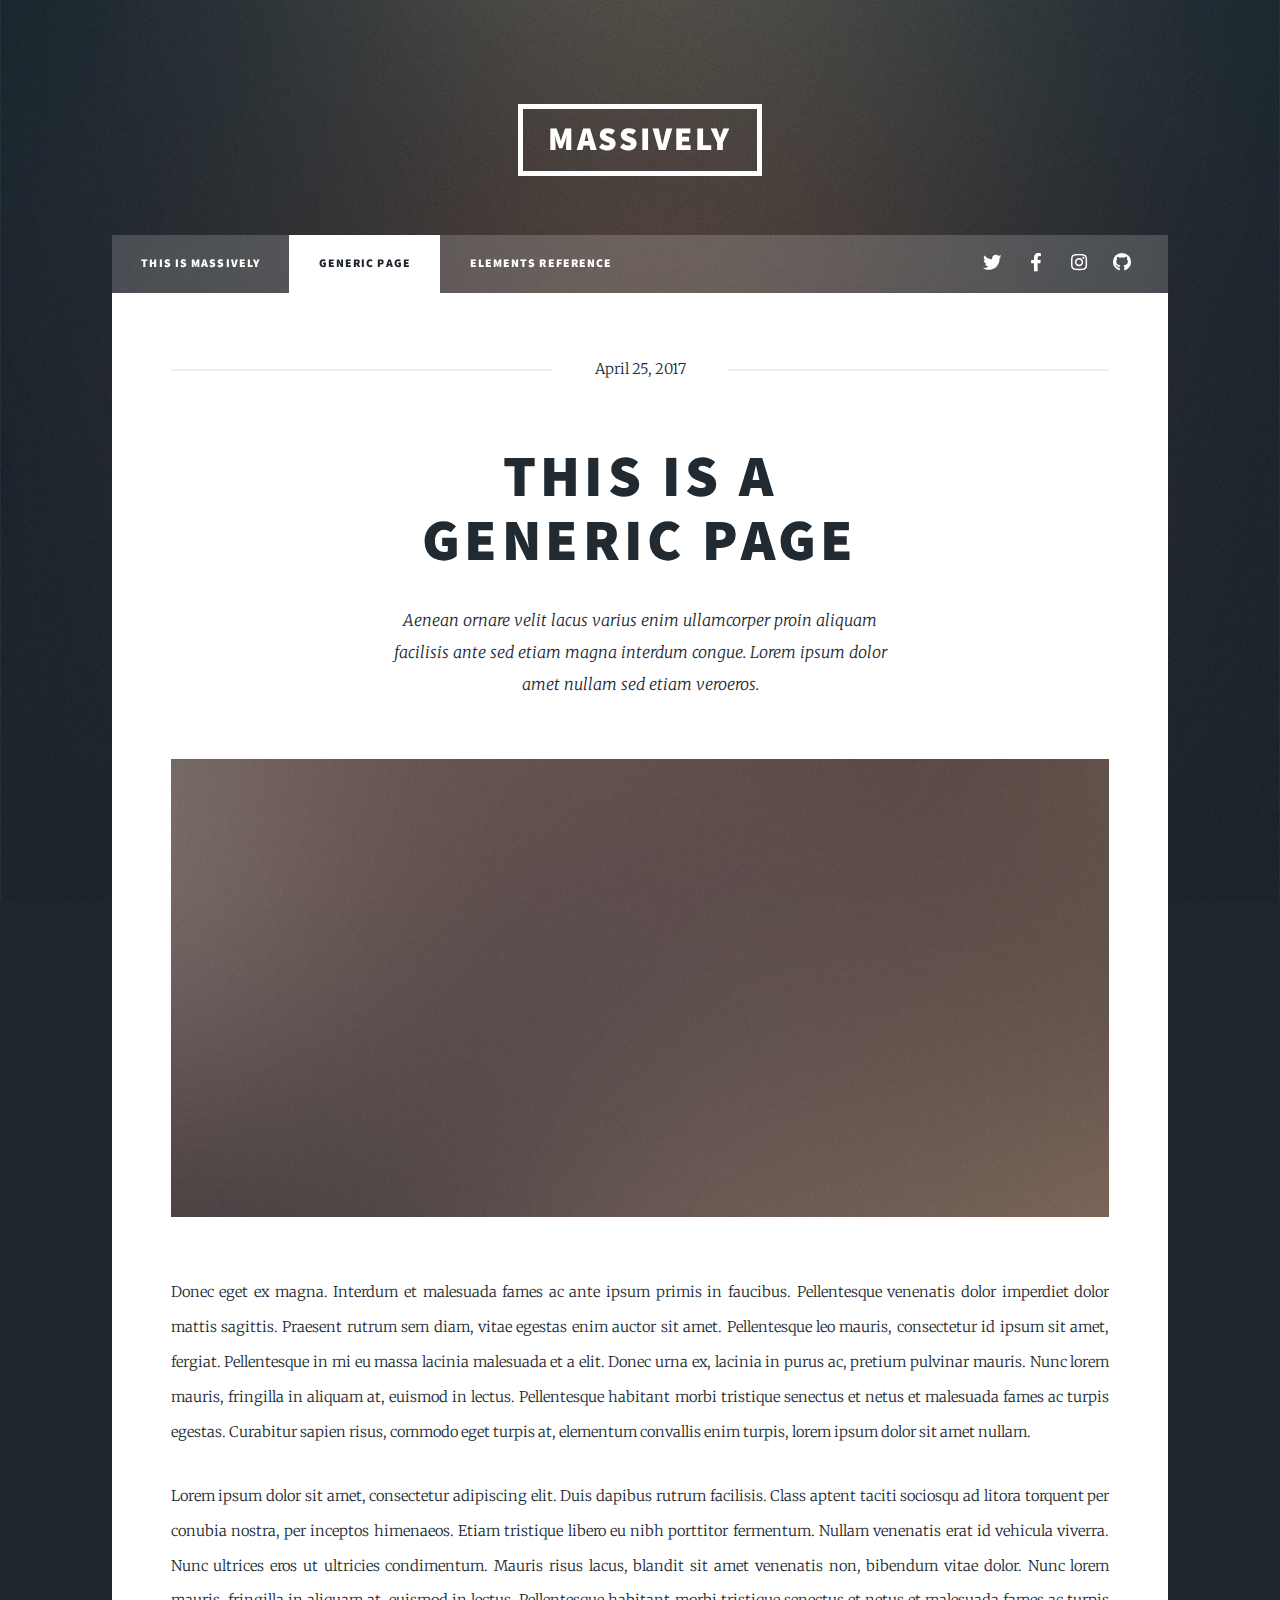
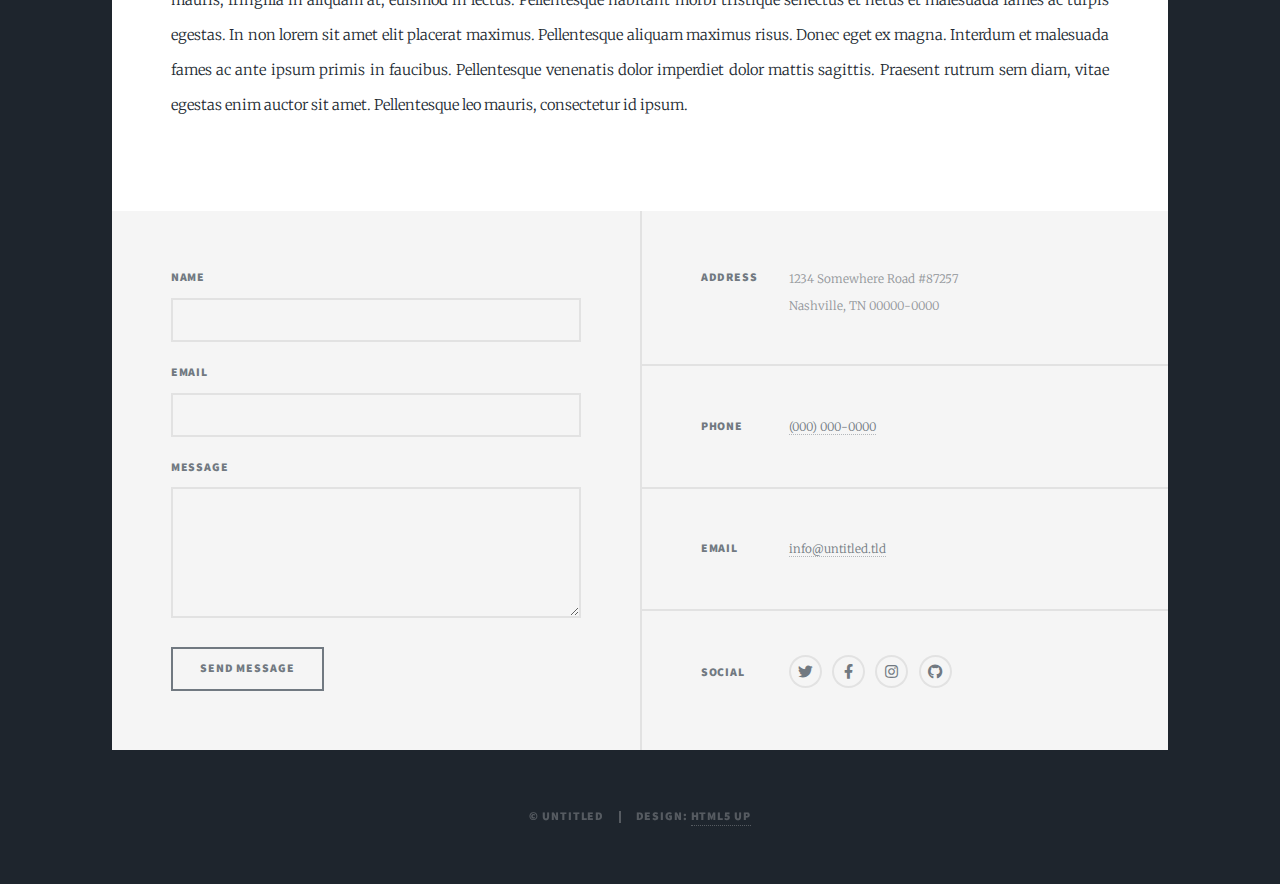
<file: Headstarter AI/v1 Webpage/generic.html>
<!DOCTYPE HTML>
<!--
	Massively by HTML5 UP
	html5up.net | @ajlkn
	Free for personal and commercial use under the CCA 3.0 license (html5up.net/license)
-->
<html>
	<head>
		<title>Generic Page - Massively by HTML5 UP</title>
		<meta charset="utf-8" />
		<meta name="viewport" content="width=device-width, initial-scale=1, user-scalable=no" />
		<link rel="stylesheet" href="assets/css/main.css" />
		<noscript><link rel="stylesheet" href="assets/css/noscript.css" /></noscript>
	</head>
	<body class="is-preload">

		<!-- Wrapper -->
			<div id="wrapper">

				<!-- Header -->
					<header id="header">
						<a href="index.html" class="logo">Massively</a>
					</header>

				<!-- Nav -->
					<nav id="nav">
						<ul class="links">
							<li><a href="index.html">This is Massively</a></li>
							<li class="active"><a href="generic.html">Generic Page</a></li>
							<li><a href="elements.html">Elements Reference</a></li>
						</ul>
						<ul class="icons">
							<li><a href="#" class="icon brands fa-twitter"><span class="label">Twitter</span></a></li>
							<li><a href="#" class="icon brands fa-facebook-f"><span class="label">Facebook</span></a></li>
							<li><a href="#" class="icon brands fa-instagram"><span class="label">Instagram</span></a></li>
							<li><a href="#" class="icon brands fa-github"><span class="label">GitHub</span></a></li>
						</ul>
					</nav>

				<!-- Main -->
					<div id="main">

						<!-- Post -->
							<section class="post">
								<header class="major">
									<span class="date">April 25, 2017</span>
									<h1>This is a<br />
									Generic Page</h1>
									<p>Aenean ornare velit lacus varius enim ullamcorper proin aliquam<br />
									facilisis ante sed etiam magna interdum congue. Lorem ipsum dolor<br />
									amet nullam sed etiam veroeros.</p>
								</header>
								<div class="image main"><img src="images/pic01.jpg" alt="" /></div>
								<p>Donec eget ex magna. Interdum et malesuada fames ac ante ipsum primis in faucibus. Pellentesque venenatis dolor imperdiet dolor mattis sagittis. Praesent rutrum sem diam, vitae egestas enim auctor sit amet. Pellentesque leo mauris, consectetur id ipsum sit amet, fergiat. Pellentesque in mi eu massa lacinia malesuada et a elit. Donec urna ex, lacinia in purus ac, pretium pulvinar mauris. Nunc lorem mauris, fringilla in aliquam at, euismod in lectus. Pellentesque habitant morbi tristique senectus et netus et malesuada fames ac turpis egestas. Curabitur sapien risus, commodo eget turpis at, elementum convallis enim turpis, lorem ipsum dolor sit amet nullam.</p>
								<p>Lorem ipsum dolor sit amet, consectetur adipiscing elit. Duis dapibus rutrum facilisis. Class aptent taciti sociosqu ad litora torquent per conubia nostra, per inceptos himenaeos. Etiam tristique libero eu nibh porttitor fermentum. Nullam venenatis erat id vehicula viverra. Nunc ultrices eros ut ultricies condimentum. Mauris risus lacus, blandit sit amet venenatis non, bibendum vitae dolor. Nunc lorem mauris, fringilla in aliquam at, euismod in lectus. Pellentesque habitant morbi tristique senectus et netus et malesuada fames ac turpis egestas. In non lorem sit amet elit placerat maximus. Pellentesque aliquam maximus risus. Donec eget ex magna. Interdum et malesuada fames ac ante ipsum primis in faucibus. Pellentesque venenatis dolor imperdiet dolor mattis sagittis. Praesent rutrum sem diam, vitae egestas enim auctor sit amet. Pellentesque leo mauris, consectetur id ipsum.</p>
							</section>

					</div>

				<!-- Footer -->
					<footer id="footer">
						<section>
							<form method="post" action="#">
								<div class="fields">
									<div class="field">
										<label for="name">Name</label>
										<input type="text" name="name" id="name" />
									</div>
									<div class="field">
										<label for="email">Email</label>
										<input type="text" name="email" id="email" />
									</div>
									<div class="field">
										<label for="message">Message</label>
										<textarea name="message" id="message" rows="3"></textarea>
									</div>
								</div>
								<ul class="actions">
									<li><input type="submit" value="Send Message" /></li>
								</ul>
							</form>
						</section>
						<section class="split contact">
							<section class="alt">
								<h3>Address</h3>
								<p>1234 Somewhere Road #87257<br />
								Nashville, TN 00000-0000</p>
							</section>
							<section>
								<h3>Phone</h3>
								<p><a href="#">(000) 000-0000</a></p>
							</section>
							<section>
								<h3>Email</h3>
								<p><a href="#">info@untitled.tld</a></p>
							</section>
							<section>
								<h3>Social</h3>
								<ul class="icons alt">
									<li><a href="#" class="icon brands alt fa-twitter"><span class="label">Twitter</span></a></li>
									<li><a href="#" class="icon brands alt fa-facebook-f"><span class="label">Facebook</span></a></li>
									<li><a href="#" class="icon brands alt fa-instagram"><span class="label">Instagram</span></a></li>
									<li><a href="#" class="icon brands alt fa-github"><span class="label">GitHub</span></a></li>
								</ul>
							</section>
						</section>
					</footer>

				<!-- Copyright -->
					<div id="copyright">
						<ul><li>&copy; Untitled</li><li>Design: <a href="https://html5up.net">HTML5 UP</a></li></ul>
					</div>

			</div>

		<!-- Scripts -->
			<script src="assets/js/jquery.min.js"></script>
			<script src="assets/js/jquery.scrollex.min.js"></script>
			<script src="assets/js/jquery.scrolly.min.js"></script>
			<script src="assets/js/browser.min.js"></script>
			<script src="assets/js/breakpoints.min.js"></script>
			<script src="assets/js/util.js"></script>
			<script src="assets/js/main.js"></script>

	</body>
</html>
</file>
<file: Headstarter AI/v1 Webpage/assets/css/main.css>
@import url(fontawesome-all.min.css);
@import url("https://fonts.googleapis.com/css?family=Merriweather:300,700,300italic,700italic|Source+Sans+Pro:900");

/*
	Massively by HTML5 UP
	html5up.net | @ajlkn
	Free for personal and commercial use under the CCA 3.0 license (html5up.net/license)
*/

html, body, div, span, applet, object,
iframe, h1, h2, h3, h4, h5, h6, p, blockquote,
pre, a, abbr, acronym, address, big, cite,
code, del, dfn, em, img, ins, kbd, q, s, samp,
small, strike, strong, sub, sup, tt, var, b,
u, i, center, dl, dt, dd, ol, ul, li, fieldset,
form, label, legend, table, caption, tbody,
tfoot, thead, tr, th, td, article, aside,
canvas, details, embed, figure, figcaption,
footer, header, hgroup, menu, nav, output, ruby,
section, summary, time, mark, audio, video {
	margin: 0;
	padding: 0;
	border: 0;
	font-size: 100%;
	font: inherit;
	vertical-align: baseline;}

article, aside, details, figcaption, figure,
footer, header, hgroup, menu, nav, section {
	display: block;}

body {
	line-height: 1;
}

ol, ul {
	list-style: none;
}

blockquote, q {
	quotes: none;
}

	blockquote:before, blockquote:after, q:before, q:after {
		content: '';
		content: none;
	}

table {
	border-collapse: collapse;
	border-spacing: 0;
}

body {
	-webkit-text-size-adjust: none;
}

mark {
	background-color: transparent;
	color: inherit;
}

input::-moz-focus-inner {
	border: 0;
	padding: 0;
}

input, select, textarea {
	-moz-appearance: none;
	-webkit-appearance: none;
	-ms-appearance: none;
	appearance: none;
}

/* Basic */

	@-ms-viewport {
		width: device-width;
	}

	body {
		-ms-overflow-style: scrollbar;
	}

	@media screen and (max-width: 480px) {

		html, body {
			min-width: 320px;
		}

	}

	html {
		box-sizing: border-box;
	}

	*, *:before, *:after {
		box-sizing: inherit;
	}

	body {
		background-color: #1e252d;
	}

		body.is-preload *, body.is-preload *:before, body.is-preload *:after {
			-moz-animation: none !important;
			-webkit-animation: none !important;
			-ms-animation: none !important;
			animation: none !important;
			-moz-transition: none !important;
			-webkit-transition: none !important;
			-ms-transition: none !important;
			transition: none !important;
		}

/* Type */

	html {
		font-size: 16pt;
	}

		@media screen and (max-width: 1680px) {

			html {
				font-size: 12pt;
			}

		}

		@media screen and (max-width: 1280px) {

			html {
				font-size: 11pt;
			}

		}

		@media screen and (max-width: 360px) {

			html {
				font-size: 10pt;
			}

		}

	body {
		color: #212931;
	}

	body, input, select, textarea {
		font-family: "Merriweather", Georgia, serif;
		font-weight: 300;
		font-size: 1rem;
		line-height: 2.375;
	}

	a {
		-moz-transition: color 0.2s ease-in-out, background-color 0.2s ease-in-out, border-color 0.2s ease-in-out, box-shadow 0.2s ease-in-out;
		-webkit-transition: color 0.2s ease-in-out, background-color 0.2s ease-in-out, border-color 0.2s ease-in-out, box-shadow 0.2s ease-in-out;
		-ms-transition: color 0.2s ease-in-out, background-color 0.2s ease-in-out, border-color 0.2s ease-in-out, box-shadow 0.2s ease-in-out;
		transition: color 0.2s ease-in-out, background-color 0.2s ease-in-out, border-color 0.2s ease-in-out, box-shadow 0.2s ease-in-out;
		border-bottom: dotted 1px;
		text-decoration: none;
	}

		a:hover {
			border-bottom-color: transparent;
		}

	strong, b {
		font-weight: 600;
	}

	em, i {
		font-style: italic;
	}

	p {
		text-align: justify;
		margin: 0 0 2rem 0;
	}

	h1, h2, h3, h4, h5, h6 {
		font-family: "Source Sans Pro", Helvetica, sans-serif;
		font-weight: 900;
		line-height: 1.5;
		letter-spacing: 0.075em;
		text-transform: uppercase;
		margin: 0 0 1rem 0;
	}

		h1 a, h2 a, h3 a, h4 a, h5 a, h6 a {
			border-bottom: 0;
			color: inherit;
			text-decoration: none;
		}

	h1 {
		font-size: 4rem;
		line-height: 1.1;
		margin: 0 0 2rem 0;
	}

	h2 {
		font-size: 1.75rem;
		line-height: 1.3;
		margin: 0 0 1.5rem 0;
	}

	h3 {
		font-size: 1.25rem;
		margin: 0 0 1.5rem 0;
	}

	h4 {
		font-size: 1rem;
	}

	h5 {
		font-size: 0.9rem;
	}

	h6 {
		font-size: 0.8rem;
	}

	sub {
		font-size: 0.8rem;
		position: relative;
		top: 0.5rem;
	}

	sup {
		font-size: 0.8rem;
		position: relative;
		top: -0.5rem;
	}

	blockquote {
		border-left: solid 4px;
		font-style: italic;
		margin: 0 0 2rem 0;
		padding: 0.5rem 0 0.5rem 2rem;
	}

	code {
		border: solid 2px;
		font-family: "Courier New", monospace;
		font-size: 0.9rem;
		margin: 0 0.25rem;
		padding: 0.25rem 0.65rem;
	}

	pre {
		-webkit-overflow-scrolling: touch;
		font-family: "Courier New", monospace;
		font-size: 0.9rem;
		margin: 0 0 2rem 0;
	}

		pre code {
			display: block;
			line-height: 1.75;
			padding: 1rem 1.5rem;
			overflow-x: auto;
		}

	hr {
		border: 0;
		border-bottom: solid 2px;
		margin: 3rem 0;
	}

		hr.major {
			margin: 5rem 0;
		}

	.align-left {
		text-align: left;
	}

	.align-center {
		text-align: center;
	}

	.align-right {
		text-align: right;
	}

	input, select, textarea {
		color: #212931;
	}

	a {
		color: #212931;
		border-bottom-color: rgba(33, 41, 49, 0.5);
	}

		a:hover {
			border-bottom-color: transparent;
			color: #18bfef !important;
		}

	strong, b {
		color: #212931;
	}

	h1, h2, h3, h4, h5, h6 {
		color: #212931;
	}

	blockquote {
		border-left-color: #eeeeee;
	}

	code {
		background: rgba(220, 220, 220, 0.25);
		border-color: #eeeeee;
	}

	hr {
		border-bottom-color: #eeeeee;
	}

/* Row */

	.row {
		display: flex;
		flex-wrap: wrap;
		box-sizing: border-box;
		align-items: stretch;
	}

		.row > * {
			box-sizing: border-box;
		}

		.row.gtr-uniform > * > :last-child {
			margin-bottom: 0;
		}

		.row.aln-left {
			justify-content: flex-start;
		}

		.row.aln-center {
			justify-content: center;
		}

		.row.aln-right {
			justify-content: flex-end;
		}

		.row.aln-top {
			align-items: flex-start;
		}

		.row.aln-middle {
			align-items: center;
		}

		.row.aln-bottom {
			align-items: flex-end;
		}

		.row > .imp {
			order: -1;
		}

		.row > .col-1 {
			width: 8.33333%;
		}

		.row > .off-1 {
			margin-left: 8.33333%;
		}

		.row > .col-2 {
			width: 16.66667%;
		}

		.row > .off-2 {
			margin-left: 16.66667%;
		}

		.row > .col-3 {
			width: 25%;
		}

		.row > .off-3 {
			margin-left: 25%;
		}

		.row > .col-4 {
			width: 33.33333%;
		}

		.row > .off-4 {
			margin-left: 33.33333%;
		}

		.row > .col-5 {
			width: 41.66667%;
		}

		.row > .off-5 {
			margin-left: 41.66667%;
		}

		.row > .col-6 {
			width: 50%;
		}

		.row > .off-6 {
			margin-left: 50%;
		}

		.row > .col-7 {
			width: 58.33333%;
		}

		.row > .off-7 {
			margin-left: 58.33333%;
		}

		.row > .col-8 {
			width: 66.66667%;
		}

		.row > .off-8 {
			margin-left: 66.66667%;
		}

		.row > .col-9 {
			width: 75%;
		}

		.row > .off-9 {
			margin-left: 75%;
		}

		.row > .col-10 {
			width: 83.33333%;
		}

		.row > .off-10 {
			margin-left: 83.33333%;
		}

		.row > .col-11 {
			width: 91.66667%;
		}

		.row > .off-11 {
			margin-left: 91.66667%;
		}

		.row > .col-12 {
			width: 100%;
		}

		.row > .off-12 {
			margin-left: 100%;
		}

		.row.gtr-0 {
			margin-top: 0;
			margin-left: 0rem;
		}

			.row.gtr-0 > * {
				padding: 0 0 0 0rem;
			}

			.row.gtr-0.gtr-uniform {
				margin-top: 0rem;
			}

				.row.gtr-0.gtr-uniform > * {
					padding-top: 0rem;
				}

		.row.gtr-25 {
			margin-top: 0;
			margin-left: -0.375rem;
		}

			.row.gtr-25 > * {
				padding: 0 0 0 0.375rem;
			}

			.row.gtr-25.gtr-uniform {
				margin-top: -0.375rem;
			}

				.row.gtr-25.gtr-uniform > * {
					padding-top: 0.375rem;
				}

		.row.gtr-50 {
			margin-top: 0;
			margin-left: -0.75rem;
		}

			.row.gtr-50 > * {
				padding: 0 0 0 0.75rem;
			}

			.row.gtr-50.gtr-uniform {
				margin-top: -0.75rem;
			}

				.row.gtr-50.gtr-uniform > * {
					padding-top: 0.75rem;
				}

		.row {
			margin-top: 0;
			margin-left: -1.5rem;
		}

			.row > * {
				padding: 0 0 0 1.5rem;
			}

			.row.gtr-uniform {
				margin-top: -1.5rem;
			}

				.row.gtr-uniform > * {
					padding-top: 1.5rem;
				}

		.row.gtr-150 {
			margin-top: 0;
			margin-left: -2.25rem;
		}

			.row.gtr-150 > * {
				padding: 0 0 0 2.25rem;
			}

			.row.gtr-150.gtr-uniform {
				margin-top: -2.25rem;
			}

				.row.gtr-150.gtr-uniform > * {
					padding-top: 2.25rem;
				}

		.row.gtr-200 {
			margin-top: 0;
			margin-left: -3rem;
		}

			.row.gtr-200 > * {
				padding: 0 0 0 3rem;
			}

			.row.gtr-200.gtr-uniform {
				margin-top: -3rem;
			}

				.row.gtr-200.gtr-uniform > * {
					padding-top: 3rem;
				}

		@media screen and (max-width: 1680px) {

			.row {
				display: flex;
				flex-wrap: wrap;
				box-sizing: border-box;
				align-items: stretch;
			}

				.row > * {
					box-sizing: border-box;
				}

				.row.gtr-uniform > * > :last-child {
					margin-bottom: 0;
				}

				.row.aln-left {
					justify-content: flex-start;
				}

				.row.aln-center {
					justify-content: center;
				}

				.row.aln-right {
					justify-content: flex-end;
				}

				.row.aln-top {
					align-items: flex-start;
				}

				.row.aln-middle {
					align-items: center;
				}

				.row.aln-bottom {
					align-items: flex-end;
				}

				.row > .imp-xlarge {
					order: -1;
				}

				.row > .col-1-xlarge {
					width: 8.33333%;
				}

				.row > .off-1-xlarge {
					margin-left: 8.33333%;
				}

				.row > .col-2-xlarge {
					width: 16.66667%;
				}

				.row > .off-2-xlarge {
					margin-left: 16.66667%;
				}

				.row > .col-3-xlarge {
					width: 25%;
				}

				.row > .off-3-xlarge {
					margin-left: 25%;
				}

				.row > .col-4-xlarge {
					width: 33.33333%;
				}

				.row > .off-4-xlarge {
					margin-left: 33.33333%;
				}

				.row > .col-5-xlarge {
					width: 41.66667%;
				}

				.row > .off-5-xlarge {
					margin-left: 41.66667%;
				}

				.row > .col-6-xlarge {
					width: 50%;
				}

				.row > .off-6-xlarge {
					margin-left: 50%;
				}

				.row > .col-7-xlarge {
					width: 58.33333%;
				}

				.row > .off-7-xlarge {
					margin-left: 58.33333%;
				}

				.row > .col-8-xlarge {
					width: 66.66667%;
				}

				.row > .off-8-xlarge {
					margin-left: 66.66667%;
				}

				.row > .col-9-xlarge {
					width: 75%;
				}

				.row > .off-9-xlarge {
					margin-left: 75%;
				}

				.row > .col-10-xlarge {
					width: 83.33333%;
				}

				.row > .off-10-xlarge {
					margin-left: 83.33333%;
				}

				.row > .col-11-xlarge {
					width: 91.66667%;
				}

				.row > .off-11-xlarge {
					margin-left: 91.66667%;
				}

				.row > .col-12-xlarge {
					width: 100%;
				}

				.row > .off-12-xlarge {
					margin-left: 100%;
				}

				.row.gtr-0 {
					margin-top: 0;
					margin-left: 0rem;
				}

					.row.gtr-0 > * {
						padding: 0 0 0 0rem;
					}

					.row.gtr-0.gtr-uniform {
						margin-top: 0rem;
					}

						.row.gtr-0.gtr-uniform > * {
							padding-top: 0rem;
						}

				.row.gtr-25 {
					margin-top: 0;
					margin-left: -0.375rem;
				}

					.row.gtr-25 > * {
						padding: 0 0 0 0.375rem;
					}

					.row.gtr-25.gtr-uniform {
						margin-top: -0.375rem;
					}

						.row.gtr-25.gtr-uniform > * {
							padding-top: 0.375rem;
						}

				.row.gtr-50 {
					margin-top: 0;
					margin-left: -0.75rem;
				}

					.row.gtr-50 > * {
						padding: 0 0 0 0.75rem;
					}

					.row.gtr-50.gtr-uniform {
						margin-top: -0.75rem;
					}

						.row.gtr-50.gtr-uniform > * {
							padding-top: 0.75rem;
						}

				.row {
					margin-top: 0;
					margin-left: -1.5rem;
				}

					.row > * {
						padding: 0 0 0 1.5rem;
					}

					.row.gtr-uniform {
						margin-top: -1.5rem;
					}

						.row.gtr-uniform > * {
							padding-top: 1.5rem;
						}

				.row.gtr-150 {
					margin-top: 0;
					margin-left: -2.25rem;
				}

					.row.gtr-150 > * {
						padding: 0 0 0 2.25rem;
					}

					.row.gtr-150.gtr-uniform {
						margin-top: -2.25rem;
					}

						.row.gtr-150.gtr-uniform > * {
							padding-top: 2.25rem;
						}

				.row.gtr-200 {
					margin-top: 0;
					margin-left: -3rem;
				}

					.row.gtr-200 > * {
						padding: 0 0 0 3rem;
					}

					.row.gtr-200.gtr-uniform {
						margin-top: -3rem;
					}

						.row.gtr-200.gtr-uniform > * {
							padding-top: 3rem;
						}

		}

		@media screen and (max-width: 1280px) {

			.row {
				display: flex;
				flex-wrap: wrap;
				box-sizing: border-box;
				align-items: stretch;
			}

				.row > * {
					box-sizing: border-box;
				}

				.row.gtr-uniform > * > :last-child {
					margin-bottom: 0;
				}

				.row.aln-left {
					justify-content: flex-start;
				}

				.row.aln-center {
					justify-content: center;
				}

				.row.aln-right {
					justify-content: flex-end;
				}

				.row.aln-top {
					align-items: flex-start;
				}

				.row.aln-middle {
					align-items: center;
				}

				.row.aln-bottom {
					align-items: flex-end;
				}

				.row > .imp-large {
					order: -1;
				}

				.row > .col-1-large {
					width: 8.33333%;
				}

				.row > .off-1-large {
					margin-left: 8.33333%;
				}

				.row > .col-2-large {
					width: 16.66667%;
				}

				.row > .off-2-large {
					margin-left: 16.66667%;
				}

				.row > .col-3-large {
					width: 25%;
				}

				.row > .off-3-large {
					margin-left: 25%;
				}

				.row > .col-4-large {
					width: 33.33333%;
				}

				.row > .off-4-large {
					margin-left: 33.33333%;
				}

				.row > .col-5-large {
					width: 41.66667%;
				}

				.row > .off-5-large {
					margin-left: 41.66667%;
				}

				.row > .col-6-large {
					width: 50%;
				}

				.row > .off-6-large {
					margin-left: 50%;
				}

				.row > .col-7-large {
					width: 58.33333%;
				}

				.row > .off-7-large {
					margin-left: 58.33333%;
				}

				.row > .col-8-large {
					width: 66.66667%;
				}

				.row > .off-8-large {
					margin-left: 66.66667%;
				}

				.row > .col-9-large {
					width: 75%;
				}

				.row > .off-9-large {
					margin-left: 75%;
				}

				.row > .col-10-large {
					width: 83.33333%;
				}

				.row > .off-10-large {
					margin-left: 83.33333%;
				}

				.row > .col-11-large {
					width: 91.66667%;
				}

				.row > .off-11-large {
					margin-left: 91.66667%;
				}

				.row > .col-12-large {
					width: 100%;
				}

				.row > .off-12-large {
					margin-left: 100%;
				}

				.row.gtr-0 {
					margin-top: 0;
					margin-left: 0rem;
				}

					.row.gtr-0 > * {
						padding: 0 0 0 0rem;
					}

					.row.gtr-0.gtr-uniform {
						margin-top: 0rem;
					}

						.row.gtr-0.gtr-uniform > * {
							padding-top: 0rem;
						}

				.row.gtr-25 {
					margin-top: 0;
					margin-left: -0.375rem;
				}

					.row.gtr-25 > * {
						padding: 0 0 0 0.375rem;
					}

					.row.gtr-25.gtr-uniform {
						margin-top: -0.375rem;
					}

						.row.gtr-25.gtr-uniform > * {
							padding-top: 0.375rem;
						}

				.row.gtr-50 {
					margin-top: 0;
					margin-left: -0.75rem;
				}

					.row.gtr-50 > * {
						padding: 0 0 0 0.75rem;
					}

					.row.gtr-50.gtr-uniform {
						margin-top: -0.75rem;
					}

						.row.gtr-50.gtr-uniform > * {
							padding-top: 0.75rem;
						}

				.row {
					margin-top: 0;
					margin-left: -1.5rem;
				}

					.row > * {
						padding: 0 0 0 1.5rem;
					}

					.row.gtr-uniform {
						margin-top: -1.5rem;
					}

						.row.gtr-uniform > * {
							padding-top: 1.5rem;
						}

				.row.gtr-150 {
					margin-top: 0;
					margin-left: -2.25rem;
				}

					.row.gtr-150 > * {
						padding: 0 0 0 2.25rem;
					}

					.row.gtr-150.gtr-uniform {
						margin-top: -2.25rem;
					}

						.row.gtr-150.gtr-uniform > * {
							padding-top: 2.25rem;
						}

				.row.gtr-200 {
					margin-top: 0;
					margin-left: -3rem;
				}

					.row.gtr-200 > * {
						padding: 0 0 0 3rem;
					}

					.row.gtr-200.gtr-uniform {
						margin-top: -3rem;
					}

						.row.gtr-200.gtr-uniform > * {
							padding-top: 3rem;
						}

		}

		@media screen and (max-width: 980px) {

			.row {
				display: flex;
				flex-wrap: wrap;
				box-sizing: border-box;
				align-items: stretch;
			}

				.row > * {
					box-sizing: border-box;
				}

				.row.gtr-uniform > * > :last-child {
					margin-bottom: 0;
				}

				.row.aln-left {
					justify-content: flex-start;
				}

				.row.aln-center {
					justify-content: center;
				}

				.row.aln-right {
					justify-content: flex-end;
				}

				.row.aln-top {
					align-items: flex-start;
				}

				.row.aln-middle {
					align-items: center;
				}

				.row.aln-bottom {
					align-items: flex-end;
				}

				.row > .imp-medium {
					order: -1;
				}

				.row > .col-1-medium {
					width: 8.33333%;
				}

				.row > .off-1-medium {
					margin-left: 8.33333%;
				}

				.row > .col-2-medium {
					width: 16.66667%;
				}

				.row > .off-2-medium {
					margin-left: 16.66667%;
				}

				.row > .col-3-medium {
					width: 25%;
				}

				.row > .off-3-medium {
					margin-left: 25%;
				}

				.row > .col-4-medium {
					width: 33.33333%;
				}

				.row > .off-4-medium {
					margin-left: 33.33333%;
				}

				.row > .col-5-medium {
					width: 41.66667%;
				}

				.row > .off-5-medium {
					margin-left: 41.66667%;
				}

				.row > .col-6-medium {
					width: 50%;
				}

				.row > .off-6-medium {
					margin-left: 50%;
				}

				.row > .col-7-medium {
					width: 58.33333%;
				}

				.row > .off-7-medium {
					margin-left: 58.33333%;
				}

				.row > .col-8-medium {
					width: 66.66667%;
				}

				.row > .off-8-medium {
					margin-left: 66.66667%;
				}

				.row > .col-9-medium {
					width: 75%;
				}

				.row > .off-9-medium {
					margin-left: 75%;
				}

				.row > .col-10-medium {
					width: 83.33333%;
				}

				.row > .off-10-medium {
					margin-left: 83.33333%;
				}

				.row > .col-11-medium {
					width: 91.66667%;
				}

				.row > .off-11-medium {
					margin-left: 91.66667%;
				}

				.row > .col-12-medium {
					width: 100%;
				}

				.row > .off-12-medium {
					margin-left: 100%;
				}

				.row.gtr-0 {
					margin-top: 0;
					margin-left: 0rem;
				}

					.row.gtr-0 > * {
						padding: 0 0 0 0rem;
					}

					.row.gtr-0.gtr-uniform {
						margin-top: 0rem;
					}

						.row.gtr-0.gtr-uniform > * {
							padding-top: 0rem;
						}

				.row.gtr-25 {
					margin-top: 0;
					margin-left: -0.375rem;
				}

					.row.gtr-25 > * {
						padding: 0 0 0 0.375rem;
					}

					.row.gtr-25.gtr-uniform {
						margin-top: -0.375rem;
					}

						.row.gtr-25.gtr-uniform > * {
							padding-top: 0.375rem;
						}

				.row.gtr-50 {
					margin-top: 0;
					margin-left: -0.75rem;
				}

					.row.gtr-50 > * {
						padding: 0 0 0 0.75rem;
					}

					.row.gtr-50.gtr-uniform {
						margin-top: -0.75rem;
					}

						.row.gtr-50.gtr-uniform > * {
							padding-top: 0.75rem;
						}

				.row {
					margin-top: 0;
					margin-left: -1.5rem;
				}

					.row > * {
						padding: 0 0 0 1.5rem;
					}

					.row.gtr-uniform {
						margin-top: -1.5rem;
					}

						.row.gtr-uniform > * {
							padding-top: 1.5rem;
						}

				.row.gtr-150 {
					margin-top: 0;
					margin-left: -2.25rem;
				}

					.row.gtr-150 > * {
						padding: 0 0 0 2.25rem;
					}

					.row.gtr-150.gtr-uniform {
						margin-top: -2.25rem;
					}

						.row.gtr-150.gtr-uniform > * {
							padding-top: 2.25rem;
						}

				.row.gtr-200 {
					margin-top: 0;
					margin-left: -3rem;
				}

					.row.gtr-200 > * {
						padding: 0 0 0 3rem;
					}

					.row.gtr-200.gtr-uniform {
						margin-top: -3rem;
					}

						.row.gtr-200.gtr-uniform > * {
							padding-top: 3rem;
						}

		}

		@media screen and (max-width: 736px) {

			.row {
				display: flex;
				flex-wrap: wrap;
				box-sizing: border-box;
				align-items: stretch;
			}

				.row > * {
					box-sizing: border-box;
				}

				.row.gtr-uniform > * > :last-child {
					margin-bottom: 0;
				}

				.row.aln-left {
					justify-content: flex-start;
				}

				.row.aln-center {
					justify-content: center;
				}

				.row.aln-right {
					justify-content: flex-end;
				}

				.row.aln-top {
					align-items: flex-start;
				}

				.row.aln-middle {
					align-items: center;
				}

				.row.aln-bottom {
					align-items: flex-end;
				}

				.row > .imp-small {
					order: -1;
				}

				.row > .col-1-small {
					width: 8.33333%;
				}

				.row > .off-1-small {
					margin-left: 8.33333%;
				}

				.row > .col-2-small {
					width: 16.66667%;
				}

				.row > .off-2-small {
					margin-left: 16.66667%;
				}

				.row > .col-3-small {
					width: 25%;
				}

				.row > .off-3-small {
					margin-left: 25%;
				}

				.row > .col-4-small {
					width: 33.33333%;
				}

				.row > .off-4-small {
					margin-left: 33.33333%;
				}

				.row > .col-5-small {
					width: 41.66667%;
				}

				.row > .off-5-small {
					margin-left: 41.66667%;
				}

				.row > .col-6-small {
					width: 50%;
				}

				.row > .off-6-small {
					margin-left: 50%;
				}

				.row > .col-7-small {
					width: 58.33333%;
				}

				.row > .off-7-small {
					margin-left: 58.33333%;
				}

				.row > .col-8-small {
					width: 66.66667%;
				}

				.row > .off-8-small {
					margin-left: 66.66667%;
				}

				.row > .col-9-small {
					width: 75%;
				}

				.row > .off-9-small {
					margin-left: 75%;
				}

				.row > .col-10-small {
					width: 83.33333%;
				}

				.row > .off-10-small {
					margin-left: 83.33333%;
				}

				.row > .col-11-small {
					width: 91.66667%;
				}

				.row > .off-11-small {
					margin-left: 91.66667%;
				}

				.row > .col-12-small {
					width: 100%;
				}

				.row > .off-12-small {
					margin-left: 100%;
				}

				.row.gtr-0 {
					margin-top: 0;
					margin-left: 0rem;
				}

					.row.gtr-0 > * {
						padding: 0 0 0 0rem;
					}

					.row.gtr-0.gtr-uniform {
						margin-top: 0rem;
					}

						.row.gtr-0.gtr-uniform > * {
							padding-top: 0rem;
						}

				.row.gtr-25 {
					margin-top: 0;
					margin-left: -0.375rem;
				}

					.row.gtr-25 > * {
						padding: 0 0 0 0.375rem;
					}

					.row.gtr-25.gtr-uniform {
						margin-top: -0.375rem;
					}

						.row.gtr-25.gtr-uniform > * {
							padding-top: 0.375rem;
						}

				.row.gtr-50 {
					margin-top: 0;
					margin-left: -0.75rem;
				}

					.row.gtr-50 > * {
						padding: 0 0 0 0.75rem;
					}

					.row.gtr-50.gtr-uniform {
						margin-top: -0.75rem;
					}

						.row.gtr-50.gtr-uniform > * {
							padding-top: 0.75rem;
						}

				.row {
					margin-top: 0;
					margin-left: -1.5rem;
				}

					.row > * {
						padding: 0 0 0 1.5rem;
					}

					.row.gtr-uniform {
						margin-top: -1.5rem;
					}

						.row.gtr-uniform > * {
							padding-top: 1.5rem;
						}

				.row.gtr-150 {
					margin-top: 0;
					margin-left: -2.25rem;
				}

					.row.gtr-150 > * {
						padding: 0 0 0 2.25rem;
					}

					.row.gtr-150.gtr-uniform {
						margin-top: -2.25rem;
					}

						.row.gtr-150.gtr-uniform > * {
							padding-top: 2.25rem;
						}

				.row.gtr-200 {
					margin-top: 0;
					margin-left: -3rem;
				}

					.row.gtr-200 > * {
						padding: 0 0 0 3rem;
					}

					.row.gtr-200.gtr-uniform {
						margin-top: -3rem;
					}

						.row.gtr-200.gtr-uniform > * {
							padding-top: 3rem;
						}

		}

		@media screen and (max-width: 480px) {

			.row {
				display: flex;
				flex-wrap: wrap;
				box-sizing: border-box;
				align-items: stretch;
			}

				.row > * {
					box-sizing: border-box;
				}

				.row.gtr-uniform > * > :last-child {
					margin-bottom: 0;
				}

				.row.aln-left {
					justify-content: flex-start;
				}

				.row.aln-center {
					justify-content: center;
				}

				.row.aln-right {
					justify-content: flex-end;
				}

				.row.aln-top {
					align-items: flex-start;
				}

				.row.aln-middle {
					align-items: center;
				}

				.row.aln-bottom {
					align-items: flex-end;
				}

				.row > .imp-xsmall {
					order: -1;
				}

				.row > .col-1-xsmall {
					width: 8.33333%;
				}

				.row > .off-1-xsmall {
					margin-left: 8.33333%;
				}

				.row > .col-2-xsmall {
					width: 16.66667%;
				}

				.row > .off-2-xsmall {
					margin-left: 16.66667%;
				}

				.row > .col-3-xsmall {
					width: 25%;
				}

				.row > .off-3-xsmall {
					margin-left: 25%;
				}

				.row > .col-4-xsmall {
					width: 33.33333%;
				}

				.row > .off-4-xsmall {
					margin-left: 33.33333%;
				}

				.row > .col-5-xsmall {
					width: 41.66667%;
				}

				.row > .off-5-xsmall {
					margin-left: 41.66667%;
				}

				.row > .col-6-xsmall {
					width: 50%;
				}

				.row > .off-6-xsmall {
					margin-left: 50%;
				}

				.row > .col-7-xsmall {
					width: 58.33333%;
				}

				.row > .off-7-xsmall {
					margin-left: 58.33333%;
				}

				.row > .col-8-xsmall {
					width: 66.66667%;
				}

				.row > .off-8-xsmall {
					margin-left: 66.66667%;
				}

				.row > .col-9-xsmall {
					width: 75%;
				}

				.row > .off-9-xsmall {
					margin-left: 75%;
				}

				.row > .col-10-xsmall {
					width: 83.33333%;
				}

				.row > .off-10-xsmall {
					margin-left: 83.33333%;
				}

				.row > .col-11-xsmall {
					width: 91.66667%;
				}

				.row > .off-11-xsmall {
					margin-left: 91.66667%;
				}

				.row > .col-12-xsmall {
					width: 100%;
				}

				.row > .off-12-xsmall {
					margin-left: 100%;
				}

				.row.gtr-0 {
					margin-top: 0;
					margin-left: 0rem;
				}

					.row.gtr-0 > * {
						padding: 0 0 0 0rem;
					}

					.row.gtr-0.gtr-uniform {
						margin-top: 0rem;
					}

						.row.gtr-0.gtr-uniform > * {
							padding-top: 0rem;
						}

				.row.gtr-25 {
					margin-top: 0;
					margin-left: -0.375rem;
				}

					.row.gtr-25 > * {
						padding: 0 0 0 0.375rem;
					}

					.row.gtr-25.gtr-uniform {
						margin-top: -0.375rem;
					}

						.row.gtr-25.gtr-uniform > * {
							padding-top: 0.375rem;
						}

				.row.gtr-50 {
					margin-top: 0;
					margin-left: -0.75rem;
				}

					.row.gtr-50 > * {
						padding: 0 0 0 0.75rem;
					}

					.row.gtr-50.gtr-uniform {
						margin-top: -0.75rem;
					}

						.row.gtr-50.gtr-uniform > * {
							padding-top: 0.75rem;
						}

				.row {
					margin-top: 0;
					margin-left: -1.5rem;
				}

					.row > * {
						padding: 0 0 0 1.5rem;
					}

					.row.gtr-uniform {
						margin-top: -1.5rem;
					}

						.row.gtr-uniform > * {
							padding-top: 1.5rem;
						}

				.row.gtr-150 {
					margin-top: 0;
					margin-left: -2.25rem;
				}

					.row.gtr-150 > * {
						padding: 0 0 0 2.25rem;
					}

					.row.gtr-150.gtr-uniform {
						margin-top: -2.25rem;
					}

						.row.gtr-150.gtr-uniform > * {
							padding-top: 2.25rem;
						}

				.row.gtr-200 {
					margin-top: 0;
					margin-left: -3rem;
				}

					.row.gtr-200 > * {
						padding: 0 0 0 3rem;
					}

					.row.gtr-200.gtr-uniform {
						margin-top: -3rem;
					}

						.row.gtr-200.gtr-uniform > * {
							padding-top: 3rem;
						}

		}

		@media screen and (max-width: 360px) {

			.row {
				display: flex;
				flex-wrap: wrap;
				box-sizing: border-box;
				align-items: stretch;
			}

				.row > * {
					box-sizing: border-box;
				}

				.row.gtr-uniform > * > :last-child {
					margin-bottom: 0;
				}

				.row.aln-left {
					justify-content: flex-start;
				}

				.row.aln-center {
					justify-content: center;
				}

				.row.aln-right {
					justify-content: flex-end;
				}

				.row.aln-top {
					align-items: flex-start;
				}

				.row.aln-middle {
					align-items: center;
				}

				.row.aln-bottom {
					align-items: flex-end;
				}

				.row > .imp-xxsmall {
					order: -1;
				}

				.row > .col-1-xxsmall {
					width: 8.33333%;
				}

				.row > .off-1-xxsmall {
					margin-left: 8.33333%;
				}

				.row > .col-2-xxsmall {
					width: 16.66667%;
				}

				.row > .off-2-xxsmall {
					margin-left: 16.66667%;
				}

				.row > .col-3-xxsmall {
					width: 25%;
				}

				.row > .off-3-xxsmall {
					margin-left: 25%;
				}

				.row > .col-4-xxsmall {
					width: 33.33333%;
				}

				.row > .off-4-xxsmall {
					margin-left: 33.33333%;
				}

				.row > .col-5-xxsmall {
					width: 41.66667%;
				}

				.row > .off-5-xxsmall {
					margin-left: 41.66667%;
				}

				.row > .col-6-xxsmall {
					width: 50%;
				}

				.row > .off-6-xxsmall {
					margin-left: 50%;
				}

				.row > .col-7-xxsmall {
					width: 58.33333%;
				}

				.row > .off-7-xxsmall {
					margin-left: 58.33333%;
				}

				.row > .col-8-xxsmall {
					width: 66.66667%;
				}

				.row > .off-8-xxsmall {
					margin-left: 66.66667%;
				}

				.row > .col-9-xxsmall {
					width: 75%;
				}

				.row > .off-9-xxsmall {
					margin-left: 75%;
				}

				.row > .col-10-xxsmall {
					width: 83.33333%;
				}

				.row > .off-10-xxsmall {
					margin-left: 83.33333%;
				}

				.row > .col-11-xxsmall {
					width: 91.66667%;
				}

				.row > .off-11-xxsmall {
					margin-left: 91.66667%;
				}

				.row > .col-12-xxsmall {
					width: 100%;
				}

				.row > .off-12-xxsmall {
					margin-left: 100%;
				}

				.row.gtr-0 {
					margin-top: 0;
					margin-left: 0rem;
				}

					.row.gtr-0 > * {
						padding: 0 0 0 0rem;
					}

					.row.gtr-0.gtr-uniform {
						margin-top: 0rem;
					}

						.row.gtr-0.gtr-uniform > * {
							padding-top: 0rem;
						}

				.row.gtr-25 {
					margin-top: 0;
					margin-left: -0.375rem;
				}

					.row.gtr-25 > * {
						padding: 0 0 0 0.375rem;
					}

					.row.gtr-25.gtr-uniform {
						margin-top: -0.375rem;
					}

						.row.gtr-25.gtr-uniform > * {
							padding-top: 0.375rem;
						}

				.row.gtr-50 {
					margin-top: 0;
					margin-left: -0.75rem;
				}

					.row.gtr-50 > * {
						padding: 0 0 0 0.75rem;
					}

					.row.gtr-50.gtr-uniform {
						margin-top: -0.75rem;
					}

						.row.gtr-50.gtr-uniform > * {
							padding-top: 0.75rem;
						}

				.row {
					margin-top: 0;
					margin-left: -1.5rem;
				}

					.row > * {
						padding: 0 0 0 1.5rem;
					}

					.row.gtr-uniform {
						margin-top: -1.5rem;
					}

						.row.gtr-uniform > * {
							padding-top: 1.5rem;
						}

				.row.gtr-150 {
					margin-top: 0;
					margin-left: -2.25rem;
				}

					.row.gtr-150 > * {
						padding: 0 0 0 2.25rem;
					}

					.row.gtr-150.gtr-uniform {
						margin-top: -2.25rem;
					}

						.row.gtr-150.gtr-uniform > * {
							padding-top: 2.25rem;
						}

				.row.gtr-200 {
					margin-top: 0;
					margin-left: -3rem;
				}

					.row.gtr-200 > * {
						padding: 0 0 0 3rem;
					}

					.row.gtr-200.gtr-uniform {
						margin-top: -3rem;
					}

						.row.gtr-200.gtr-uniform > * {
							padding-top: 3rem;
						}

		}

/* Box */

	.box {
		border: solid 2px;
		margin-bottom: 2rem;
		padding: 1.5rem;
	}

		.box > :last-child,
		.box > :last-child > :last-child,
		.box > :last-child > :last-child > :last-child {
			margin-bottom: 0;
		}

		.box.alt {
			border: 0;
			border-radius: 0;
			padding: 0;
		}

	.box {
		border-color: #eeeeee;
	}

/* Button */

	input[type="submit"],
	input[type="reset"],
	input[type="button"],
	button,
	.button {
		-moz-appearance: none;
		-webkit-appearance: none;
		-ms-appearance: none;
		appearance: none;
		-moz-transition: background-color 0.2s ease-in-out, box-shadow 0.2s ease-in-out, color 0.2s ease-in-out;
		-webkit-transition: background-color 0.2s ease-in-out, box-shadow 0.2s ease-in-out, color 0.2s ease-in-out;
		-ms-transition: background-color 0.2s ease-in-out, box-shadow 0.2s ease-in-out, color 0.2s ease-in-out;
		transition: background-color 0.2s ease-in-out, box-shadow 0.2s ease-in-out, color 0.2s ease-in-out;
		border: 0;
		border-radius: 0;
		cursor: pointer;
		display: inline-block;
		font-family: "Source Sans Pro", Helvetica, sans-serif;
		font-size: 0.8rem;
		font-weight: 900;
		letter-spacing: 0.075em;
		height: 3rem;
		line-height: 3rem;
		padding: 0 2rem;
		text-align: center;
		text-decoration: none;
		text-transform: uppercase;
		white-space: nowrap;
	}

		input[type="submit"].icon:before,
		input[type="reset"].icon:before,
		input[type="button"].icon:before,
		button.icon:before,
		.button.icon:before {
			margin-right: 0.5rem;
		}

		input[type="submit"].icon.solo,
		input[type="reset"].icon.solo,
		input[type="button"].icon.solo,
		button.icon.solo,
		.button.icon.solo {
			position: relative;
			width: 4rem;
			height: 4rem;
			line-height: 4rem;
			border-radius: 4rem;
			text-indent: 4rem;
			overflow: hidden;
			padding: 0;
			white-space: nowrap;
		}

			input[type="submit"].icon.solo:before,
			input[type="reset"].icon.solo:before,
			input[type="button"].icon.solo:before,
			button.icon.solo:before,
			.button.icon.solo:before {
				position: absolute;
				display: block;
				top: 0;
				left: 0;
				width: inherit;
				height: inherit;
				line-height: inherit;
				font-size: 1.25rem;
				margin-right: 0;
				text-align: center;
				text-indent: 0;
			}

		input[type="submit"].fit,
		input[type="reset"].fit,
		input[type="button"].fit,
		button.fit,
		.button.fit {
			width: 100%;
		}

		input[type="submit"].small,
		input[type="reset"].small,
		input[type="button"].small,
		button.small,
		.button.small {
			font-size: 0.7rem;
			height: 2.5rem;
			line-height: 2.5rem;
			padding: 0 1.5rem;
		}

		input[type="submit"].large,
		input[type="reset"].large,
		input[type="button"].large,
		button.large,
		.button.large {
			font-size: 0.9rem;
			height: 3.5rem;
			line-height: 3.5rem;
			padding: 0 2.75rem;
		}

		@media screen and (max-width: 980px) {

			input[type="submit"],
			input[type="reset"],
			input[type="button"],
			button,
			.button {
				font-size: 0.9rem;
				height: 3.25rem;
				line-height: 3.25rem;
			}

				input[type="submit"].large,
				input[type="reset"].large,
				input[type="button"].large,
				button.large,
				.button.large {
					font-size: 1rem;
					height: 3.75rem;
					line-height: 3.75rem;
				}

		}

		input[type="submit"].disabled, input[type="submit"]:disabled,
		input[type="reset"].disabled,
		input[type="reset"]:disabled,
		input[type="button"].disabled,
		input[type="button"]:disabled,
		button.disabled,
		button:disabled,
		.button.disabled,
		.button:disabled {
			pointer-events: none;
			opacity: 0.25;
		}

	input[type="submit"],
	input[type="reset"],
	input[type="button"],
	button,
	.button {
		background-color: transparent;
		box-shadow: inset 0 0 0 2px #212931;
		color: #212931 !important;
	}

		input[type="submit"]:hover,
		input[type="reset"]:hover,
		input[type="button"]:hover,
		button:hover,
		.button:hover {
			box-shadow: inset 0 0 0 2px #18bfef;
			color: #18bfef !important;
		}

		input[type="submit"].primary,
		input[type="reset"].primary,
		input[type="button"].primary,
		button.primary,
		.button.primary {
			background-color: #212931;
			box-shadow: none;
			color: #ffffff !important;
		}

			input[type="submit"].primary:hover,
			input[type="reset"].primary:hover,
			input[type="button"].primary:hover,
			button.primary:hover,
			.button.primary:hover {
				background-color: #18bfef;
			}

/* Form */

	form {
		margin: 0 0 2rem 0;
	}

		form > :last-child {
			margin-bottom: 0;
		}

		form > .fields {
			display: -moz-flex;
			display: -webkit-flex;
			display: -ms-flex;
			display: flex;
			-moz-flex-wrap: wrap;
			-webkit-flex-wrap: wrap;
			-ms-flex-wrap: wrap;
			flex-wrap: wrap;
			width: calc(100% + 3rem);
			margin: -1.5rem 0 2rem -1.5rem;
		}

			form > .fields > .field {
				-moz-flex-grow: 0;
				-webkit-flex-grow: 0;
				-ms-flex-grow: 0;
				flex-grow: 0;
				-moz-flex-shrink: 0;
				-webkit-flex-shrink: 0;
				-ms-flex-shrink: 0;
				flex-shrink: 0;
				padding: 1.5rem 0 0 1.5rem;
				width: calc(100% - 1.5rem);
			}

				form > .fields > .field.half {
					width: calc(50% - 0.75rem);
				}

				form > .fields > .field.third {
					width: calc(100%/3 - 0.5rem);
				}

				form > .fields > .field.quarter {
					width: calc(25% - 0.375rem);
				}

		@media screen and (max-width: 480px) {

			form > .fields {
				width: calc(100% + 3rem);
				margin: -1.5rem 0 2rem -1.5rem;
			}

				form > .fields > .field {
					padding: 1.5rem 0 0 1.5rem;
					width: calc(100% - 1.5rem);
				}

					form > .fields > .field.half {
						width: calc(100% - 1.5rem);
					}

					form > .fields > .field.third {
						width: calc(100% - 1.5rem);
					}

					form > .fields > .field.quarter {
						width: calc(100% - 1.5rem);
					}

		}

	label {
		display: block;
		font-family: "Source Sans Pro", Helvetica, sans-serif;
		font-weight: 900;
		line-height: 1.5;
		letter-spacing: 0.075em;
		font-size: 0.8rem;
		text-transform: uppercase;
		margin: 0 0 0.75rem 0;
	}

		@media screen and (max-width: 980px) {

			label {
				font-size: 0.9rem;
			}

		}

	input[type="text"],
	input[type="password"],
	input[type="email"],
	select,
	textarea {
		-moz-appearance: none;
		-webkit-appearance: none;
		-ms-appearance: none;
		appearance: none;
		background: transparent;
		border-radius: 0;
		border: solid 2px;
		color: inherit;
		display: block;
		outline: 0;
		padding: 0 1rem;
		text-decoration: none;
		width: 100%;
	}

		input[type="text"]:invalid,
		input[type="password"]:invalid,
		input[type="email"]:invalid,
		select:invalid,
		textarea:invalid {
			box-shadow: none;
		}

	select {
		background-size: 1.25rem;
		background-repeat: no-repeat;
		background-position: calc(100% - 1rem) center;
		height: 3rem;
		padding-right: 3rem;
		text-overflow: ellipsis;
	}

		select:focus::-ms-value {
			background-color: transparent;
		}

		select::-ms-expand {
			display: none;
		}

	input[type="text"],
	input[type="password"],
	input[type="email"],
	select {
		height: 3rem;
	}

	textarea {
		padding: 0.75rem 1rem;
	}

	input[type="checkbox"],
	input[type="radio"] {
		-moz-appearance: none;
		-webkit-appearance: none;
		-ms-appearance: none;
		appearance: none;
		display: block;
		float: left;
		margin-right: -2rem;
		opacity: 0;
		width: 1rem;
		z-index: -1;
	}

		input[type="checkbox"] + label,
		input[type="radio"] + label {
			text-decoration: none;
			cursor: pointer;
			display: inline-block;
			font-size: 1rem;
			letter-spacing: 0;
			font-family: "Merriweather", Georgia, serif;
			text-transform: none;
			font-weight: 300;
			padding-left: 2.8rem;
			padding-right: 1rem;
			position: relative;
		}

			input[type="checkbox"] + label:before,
			input[type="radio"] + label:before {
				-moz-osx-font-smoothing: grayscale;
				-webkit-font-smoothing: antialiased;
				display: inline-block;
				font-style: normal;
				font-variant: normal;
				text-rendering: auto;
				line-height: 1;
				text-transform: none !important;
				font-family: 'Font Awesome 5 Free';
				font-weight: 900;
			}

			input[type="checkbox"] + label:before,
			input[type="radio"] + label:before {
				border-radius: 0;
				border: solid 2px;
				content: '';
				display: inline-block;
				font-size: 0.8rem;
				height: 1.8rem;
				left: 0;
				line-height: 1.65rem;
				position: absolute;
				text-align: center;
				top: -0.125rem;
				width: 1.8rem;
			}

		input[type="checkbox"]:checked + label:before,
		input[type="radio"]:checked + label:before {
			content: '\f00c';
		}

	input[type="checkbox"] + label:before {
		border-radius: 0;
	}

	input[type="radio"] + label:before {
		border-radius: 100%;
	}

	::-webkit-input-placeholder {
		opacity: 1.0;
	}

	:-moz-placeholder {
		opacity: 1.0;
	}

	::-moz-placeholder {
		opacity: 1.0;
	}

	:-ms-input-placeholder {
		opacity: 1.0;
	}

	label {
		color: #212931;
	}

	input[type="text"],
	input[type="password"],
	input[type="email"],
	select,
	textarea {
		border-color: #eeeeee;
	}

		input[type="text"]:focus,
		input[type="password"]:focus,
		input[type="email"]:focus,
		select:focus,
		textarea:focus {
			border-color: #18bfef;
		}

	select {
		background-image: url("data:image/svg+xml;charset=utf8,%3Csvg xmlns='http://www.w3.org/2000/svg' width='40' height='40' preserveAspectRatio='none' viewBox='0 0 40 40'%3E%3Cpath d='M9.4,12.3l10.4,10.4l10.4-10.4c0.2-0.2,0.5-0.4,0.9-0.4c0.3,0,0.6,0.1,0.9,0.4l3.3,3.3c0.2,0.2,0.4,0.5,0.4,0.9 c0,0.4-0.1,0.6-0.4,0.9L20.7,31.9c-0.2,0.2-0.5,0.4-0.9,0.4c-0.3,0-0.6-0.1-0.9-0.4L4.3,17.3c-0.2-0.2-0.4-0.5-0.4-0.9 c0-0.4,0.1-0.6,0.4-0.9l3.3-3.3c0.2-0.2,0.5-0.4,0.9-0.4S9.1,12.1,9.4,12.3z' fill='%23eeeeee' /%3E%3C/svg%3E");
	}

		select option {
			background-color: #ffffff;
			color: #212931;
		}

	.select-wrapper:before {
		color: #eeeeee;
	}

	input[type="checkbox"] + label,
	input[type="radio"] + label {
		color: #212931;
	}

		input[type="checkbox"] + label:before,
		input[type="radio"] + label:before {
			border-color: #eeeeee;
		}

	input[type="checkbox"]:checked + label:before,
	input[type="radio"]:checked + label:before {
		background-color: #212931;
		border-color: #212931;
		color: #ffffff;
	}

	input[type="checkbox"]:focus + label:before,
	input[type="radio"]:focus + label:before {
		border-color: #18bfef;
	}

	::-webkit-input-placeholder {
		color: #909498 !important;
	}

	:-moz-placeholder {
		color: #909498 !important;
	}

	::-moz-placeholder {
		color: #909498 !important;
	}

	:-ms-input-placeholder {
		color: #909498 !important;
	}

	.formerize-placeholder {
		color: #909498 !important;
	}

/* Icon */

	.icon {
		text-decoration: none;
		border-bottom: none;
		position: relative;
	}

		.icon:before {
			-moz-osx-font-smoothing: grayscale;
			-webkit-font-smoothing: antialiased;
			display: inline-block;
			font-style: normal;
			font-variant: normal;
			text-rendering: auto;
			line-height: 1;
			text-transform: none !important;
			font-family: 'Font Awesome 5 Free';
			font-weight: 400;
		}

		.icon > .label {
			display: none;
		}

		.icon:before {
			line-height: inherit;
		}

		.icon.solid:before {
			font-weight: 900;
		}

		.icon.brands:before {
			font-family: 'Font Awesome 5 Brands';
		}

/* Image */

	.image {
		border: 0;
		display: inline-block;
		position: relative;
	}

		.image img {
			display: block;
		}

		.image.left, .image.right {
			max-width: 40%;
		}

			.image.left img, .image.right img {
				width: 100%;
			}

		.image.left {
			float: left;
			margin: 0 2rem 2rem 0;
			top: 0.75rem;
		}

		.image.right {
			float: right;
			margin: 0 0 2rem 2rem;
			top: 0.75rem;
		}

		.image.fit {
			display: block;
			margin: 2.5rem 0;
			width: 100%;
		}

			.image.fit:first-child {
				margin-top: 0;
			}

			.image.fit img {
				width: 100%;
			}

		.image.main {
			display: block;
			margin: 4rem 0;
			width: 100%;
		}

			.image.main:first-child {
				margin-top: 0;
			}

			.image.main img {
				width: 100%;
			}

		@media screen and (max-width: 736px) {

			.image.fit {
				margin: 2rem 0;
			}

			.image.main {
				margin: 2rem 0;
			}

		}

	a.image {
		overflow: hidden;
	}

		a.image img {
			-moz-transition: -moz-transform 0.2s ease-out;
			-webkit-transition: -webkit-transform 0.2s ease-out;
			-ms-transition: -ms-transform 0.2s ease-out;
			transition: transform 0.2s ease-out;
		}

		a.image:hover img {
			-moz-transform: scale(1.05);
			-webkit-transform: scale(1.05);
			-ms-transform: scale(1.05);
			transform: scale(1.05);
		}

/* Actions */

	ul.actions {
		display: -moz-flex;
		display: -webkit-flex;
		display: -ms-flex;
		display: flex;
		cursor: default;
		list-style: none;
		margin-left: -1rem;
		padding-left: 0;
	}

		ul.actions li {
			padding: 0 0 0 1rem;
			vertical-align: middle;
		}

		ul.actions.special {
			-moz-justify-content: center;
			-webkit-justify-content: center;
			-ms-justify-content: center;
			justify-content: center;
			width: 100%;
			margin-left: 0;
		}

			ul.actions.special li:first-child {
				padding-left: 0;
			}

		ul.actions.stacked {
			-moz-flex-direction: column;
			-webkit-flex-direction: column;
			-ms-flex-direction: column;
			flex-direction: column;
			margin-left: 0;
		}

			ul.actions.stacked li {
				padding: 1.3rem 0 0 0;
			}

				ul.actions.stacked li:first-child {
					padding-top: 0;
				}

		ul.actions.fit {
			width: calc(100% + 1rem);
		}

			ul.actions.fit li {
				-moz-flex-grow: 1;
				-webkit-flex-grow: 1;
				-ms-flex-grow: 1;
				flex-grow: 1;
				-moz-flex-shrink: 1;
				-webkit-flex-shrink: 1;
				-ms-flex-shrink: 1;
				flex-shrink: 1;
				width: 100%;
			}

				ul.actions.fit li > * {
					width: 100%;
				}

			ul.actions.fit.stacked {
				width: 100%;
			}

		@media screen and (max-width: 480px) {

			ul.actions:not(.fixed) {
				-moz-flex-direction: column;
				-webkit-flex-direction: column;
				-ms-flex-direction: column;
				flex-direction: column;
				margin-left: 0;
				width: 100% !important;
			}

				ul.actions:not(.fixed) li {
					-moz-flex-grow: 1;
					-webkit-flex-grow: 1;
					-ms-flex-grow: 1;
					flex-grow: 1;
					-moz-flex-shrink: 1;
					-webkit-flex-shrink: 1;
					-ms-flex-shrink: 1;
					flex-shrink: 1;
					padding: 1rem 0 0 0;
					text-align: center;
					width: 100%;
				}

					ul.actions:not(.fixed) li > * {
						width: 100%;
					}

					ul.actions:not(.fixed) li:first-child {
						padding-top: 0;
					}

					ul.actions:not(.fixed) li input[type="submit"],
					ul.actions:not(.fixed) li input[type="reset"],
					ul.actions:not(.fixed) li input[type="button"],
					ul.actions:not(.fixed) li button,
					ul.actions:not(.fixed) li .button {
						width: 100%;
					}

						ul.actions:not(.fixed) li input[type="submit"].icon:before,
						ul.actions:not(.fixed) li input[type="reset"].icon:before,
						ul.actions:not(.fixed) li input[type="button"].icon:before,
						ul.actions:not(.fixed) li button.icon:before,
						ul.actions:not(.fixed) li .button.icon:before {
							margin-left: -0.5rem;
						}

		}

/* Icons */

	ul.icons {
		cursor: default;
		list-style: none;
		padding-left: 0;
	}

		ul.icons li {
			display: inline-block;
			padding: 0 0.5rem 0 0;
			vertical-align: middle;
		}

			ul.icons li:last-child {
				padding-right: 0;
			}

			ul.icons li .icon:before {
				width: 2.25rem;
				height: 2.25rem;
				line-height: 2.25rem;
				display: inline-block;
				text-align: center;
				border-radius: 100%;
				font-size: 1.25rem;
			}

		ul.icons.alt li .icon:before {
			-moz-transition: color 0.2s ease-in-out, background-color 0.2s ease-in-out, border-color 0.2s ease-in-out, box-shadow 0.2s ease-in-out;
			-webkit-transition: color 0.2s ease-in-out, background-color 0.2s ease-in-out, border-color 0.2s ease-in-out, box-shadow 0.2s ease-in-out;
			-ms-transition: color 0.2s ease-in-out, background-color 0.2s ease-in-out, border-color 0.2s ease-in-out, box-shadow 0.2s ease-in-out;
			transition: color 0.2s ease-in-out, background-color 0.2s ease-in-out, border-color 0.2s ease-in-out, box-shadow 0.2s ease-in-out;
			font-size: 1rem;
		}

/* List */

	ol {
		list-style: decimal;
		margin: 0 0 2rem 0;
		padding-left: 1.25rem;
	}

		ol li {
			padding-left: 0.25rem;
		}

	ul {
		list-style: disc;
		margin: 0 0 2rem 0;
		padding-left: 1rem;
	}

		ul li {
			padding-left: 0.5rem;
		}

		ul.divided {
			list-style: none;
			padding-left: 0;
		}

			ul.divided li {
				border-top: solid 1px;
				padding: 0.5rem 0;
			}

				ul.divided li:first-child {
					border-top: 0;
					padding-top: 0;
				}

	dl {
		margin: 0 0 2rem 0;
	}

		dl dt {
			display: block;
			font-weight: 600;
			margin: 0 0 1rem 0;
		}

		dl dd {
			margin-left: 2rem;
		}

	ul.divided li {
		border-top-color: #eeeeee;
	}

	ul.icons li a.icon:hover:before {
		color: #18bfef;
	}

	ul.icons.alt li .icon:before {
		box-shadow: inset 0 0 0 2px #eeeeee;
	}

	ul.icons.alt li a.icon:hover:before {
		box-shadow: inset 0 0 0 2px #18bfef;
	}

/* Section/Article */

	section.special, article.special {
		text-align: center;
	}

	header {
		cursor: default;
	}

		header > .date {
			display: block;
			font-size: 0.8rem;
			height: 1;
			margin: 0 0 1rem 0;
			position: relative;
		}

		header > p {
			font-style: italic;
		}

		header > h1 + p {
			font-size: 1.1rem;
			margin-top: -0.5rem;
			line-height: 2;
		}

		header > h2 + p {
			font-size: 1rem;
			margin-top: -0.75rem;
		}

		header > h3 + p {
			font-size: 0.9rem;
			margin-top: -0.75rem;
		}

		header > h4 + p {
			font-size: 0.8rem;
			margin-top: -0.75rem;
		}

		header.major {
			margin: 0 0 4rem 0;
			text-align: center;
		}

			header.major > :last-child {
				margin-bottom: 0;
			}

			header.major > p {
				margin-top: 0;
				text-align: center;
			}

			header.major > .date {
				font-size: 1rem;
				margin: 0 0 4rem 0;
			}

				header.major > .date:before, header.major > .date:after {
					content: '';
					display: block;
					position: absolute;
					top: 50%;
					width: calc(50% - 6rem);
					border-top: solid 2px;
				}

				header.major > .date:before {
					left: 0;
				}

				header.major > .date:after {
					right: 0;
				}

		@media screen and (max-width: 980px) {

			header br {
				display: none;
			}

		}

		@media screen and (max-width: 736px) {

			header.major {
				margin: 0 0 2rem 0;
			}

		}

	header.major .date:before, header.major .date:after {
		border-top-color: #eeeeee;
	}

/* Table */

	.table-wrapper {
		-webkit-overflow-scrolling: touch;
		overflow-x: auto;
	}

	table {
		margin: 0 0 2rem 0;
		width: 100%;
	}

		table tbody tr {
			border: solid 1px;
			border-left: 0;
			border-right: 0;
		}

		table td {
			padding: 0.75rem 0.75rem;
		}

		table th {
			font-family: "Source Sans Pro", Helvetica, sans-serif;
			font-size: 0.8rem;
			font-weight: 900;
			letter-spacing: 0.075em;
			line-height: 1.5;
			padding: 0 0.75rem 0.75rem 0.75rem;
			text-align: left;
			text-transform: uppercase;
		}

			@media screen and (max-width: 980px) {

				table th {
					font-size: 0.9rem;
				}

			}

		table thead {
			border-bottom: solid 2px;
		}

		table tfoot {
			border-top: solid 2px;
		}

		table.alt {
			border-collapse: separate;
		}

			table.alt tbody tr td {
				border: solid 1px;
				border-left-width: 0;
				border-top-width: 0;
			}

				table.alt tbody tr td:first-child {
					border-left-width: 1px;
				}

			table.alt tbody tr:first-child td {
				border-top-width: 1px;
			}

			table.alt thead {
				border-bottom: 0;
			}

			table.alt tfoot {
				border-top: 0;
			}

	table tbody tr {
		border-color: #eeeeee;
	}

		table tbody tr:nth-child(2n + 1) {
			background-color: rgba(220, 220, 220, 0.25);
		}

	table th {
		color: #212931;
	}

	table thead {
		border-bottom-color: #eeeeee;
	}

	table tfoot {
		border-top-color: #eeeeee;
	}

	table.alt tbody tr td {
		border-color: #eeeeee;
	}

/* Pagination */

	.pagination {
		display: -moz-inline-flex;
		display: -webkit-inline-flex;
		display: -ms-inline-flex;
		display: inline-flex;
		-moz-user-select: none;
		-webkit-user-select: none;
		-ms-user-select: none;
		user-select: none;
		cursor: default;
		list-style: none;
		margin: 0 0 2rem 2px;
		padding: 0;
	}

		.pagination a, .pagination span {
			-moz-transition: background-color 0.2s ease-in-out, border-color 0.2s ease-in-out, box-shadow 0.2s ease-in-out, color 0.2s ease-in-out;
			-webkit-transition: background-color 0.2s ease-in-out, border-color 0.2s ease-in-out, box-shadow 0.2s ease-in-out, color 0.2s ease-in-out;
			-ms-transition: background-color 0.2s ease-in-out, border-color 0.2s ease-in-out, box-shadow 0.2s ease-in-out, color 0.2s ease-in-out;
			transition: background-color 0.2s ease-in-out, border-color 0.2s ease-in-out, box-shadow 0.2s ease-in-out, color 0.2s ease-in-out;
			border: solid 2px;
			display: inline-block;
			font-family: "Source Sans Pro", Helvetica, sans-serif;
			font-size: 0.8rem;
			font-weight: 900;
			height: 3rem;
			letter-spacing: 0.075em;
			line-height: calc(3rem - 4px);
			margin-left: -2px;
			min-width: 3rem;
			position: relative;
			text-align: center;
			text-decoration: none;
			text-transform: uppercase;
		}

		.pagination .next, .pagination .previous {
			text-decoration: none;
			padding: 0 1.75rem;
		}

			.pagination .next:before, .pagination .previous:before {
				-moz-osx-font-smoothing: grayscale;
				-webkit-font-smoothing: antialiased;
				display: inline-block;
				font-style: normal;
				font-variant: normal;
				text-rendering: auto;
				line-height: 1;
				text-transform: none !important;
				font-family: 'Font Awesome 5 Free';
				font-weight: 900;
			}

			.pagination .next:before, .pagination .previous:before {
				display: inline-block;
				color: inherit !important;
				line-height: inherit;
			}

		.pagination .previous:before {
			content: '\f104';
			margin-right: 0.9375em;
		}

		.pagination .next:before {
			content: '\f105';
			float: right;
			margin-left: 0.9375em;
		}

		@media screen and (max-width: 980px) {

			.pagination a, .pagination span {
				font-size: 0.9rem;
			}

		}

		@media screen and (max-width: 480px) {

			.pagination .page, .pagination .extra {
				display: none;
			}

		}

	.pagination a, .pagination span {
		border-color: #eeeeee;
	}

	.pagination a {
		color: #212931 !important;
	}

		.pagination a:hover {
			color: #18bfef !important;
			border-color: #18bfef;
			z-index: 1;
		}

			.pagination a:hover + a,
			.pagination a:hover + span {
				border-left-color: #18bfef;
			}

		.pagination a.active {
			background-color: #eeeeee;
		}

	.pagination span {
		color: #eeeeee;
	}

/* Wrapper */

	#wrapper {
		-moz-transition: opacity 0.5s ease;
		-webkit-transition: opacity 0.5s ease;
		-ms-transition: opacity 0.5s ease;
		transition: opacity 0.5s ease;
		position: relative;
		z-index: 1;
		overflow: hidden;
	}

		#wrapper > .bg {
			position: absolute;
			top: 0;
			left: 0;
			width: 100%;
			height: 100%;
			background-color: #212931;
			background-image: url("../../images/overlay.png"), linear-gradient(0deg, rgba(0, 0, 0, 0.1), rgba(0, 0, 0, 0.1)), url("../../images/bg.jpg");
			background-size: auto,								auto,														100% auto;
			background-position: center,								center,														top center;
			background-repeat: repeat,								no-repeat,													no-repeat;
			background-attachment: scroll,								scroll,														scroll;
			z-index: -1;
		}

			#wrapper > .bg.fixed {
				position: fixed;
				width: 100vw;
				height: 100vh;
			}

		#wrapper.fade-in:before {
			pointer-events: none;
			-moz-transition: opacity 1s ease-in-out;
			-webkit-transition: opacity 1s ease-in-out;
			-ms-transition: opacity 1s ease-in-out;
			transition: opacity 1s ease-in-out;
			-moz-transition-delay: 0.75s;
			-webkit-transition-delay: 0.75s;
			-ms-transition-delay: 0.75s;
			transition-delay: 0.75s;
			background: #1e252d;
			content: '';
			display: block;
			height: 100%;
			left: 0;
			opacity: 0;
			position: fixed;
			top: 0;
			width: 100%;
		}

		body.is-preload #wrapper.fade-in:before {
			opacity: 1;
		}

		@media screen and (orientation: portrait) {

			#wrapper > .bg {
				background-size: auto,								auto,														auto 175%;
			}

		}

/* Intro */

	#intro {
		color: #ffffff;
		padding: 8rem 4rem 6rem 4rem ;
		-moz-align-items: center;
		-webkit-align-items: center;
		-ms-align-items: center;
		align-items: center;
		display: -moz-flex;
		display: -webkit-flex;
		display: -ms-flex;
		display: flex;
		-moz-flex-direction: column;
		-webkit-flex-direction: column;
		-ms-flex-direction: column;
		flex-direction: column;
		-moz-justify-content: -moz-flex-end;
		-webkit-justify-content: -webkit-flex-end;
		-ms-justify-content: -ms-flex-end;
		justify-content: flex-end;
		-moz-transition: opacity 1s ease, -moz-transform 1s ease;
		-webkit-transition: opacity 1s ease, -webkit-transform 1s ease;
		-ms-transition: opacity 1s ease, -ms-transform 1s ease;
		transition: opacity 1s ease, transform 1s ease;
		position: relative;
		cursor: default;
		text-align: center;
		z-index: 1;
		min-height: 100vh;
	}

		#intro input, #intro select, #intro textarea {
			color: #ffffff;
		}

		#intro a {
			color: #ffffff;
			border-bottom-color: rgba(255, 255, 255, 0.5);
		}

			#intro a:hover {
				border-bottom-color: transparent;
				color: #18bfef !important;
			}

		#intro strong, #intro b {
			color: #ffffff;
		}

		#intro h1, #intro h2, #intro h3, #intro h4, #intro h5, #intro h6 {
			color: #ffffff;
		}

		#intro blockquote {
			border-left-color: #ffffff;
		}

		#intro code {
			background: rgba(255, 255, 255, 0.075);
			border-color: #ffffff;
		}

		#intro hr {
			border-bottom-color: #ffffff;
		}

		#intro input[type="submit"],
		#intro input[type="reset"],
		#intro input[type="button"],
		#intro button,
		#intro .button {
			background-color: transparent;
			box-shadow: inset 0 0 0 2px #ffffff;
			color: #ffffff !important;
		}

			#intro input[type="submit"]:hover,
			#intro input[type="reset"]:hover,
			#intro input[type="button"]:hover,
			#intro button:hover,
			#intro .button:hover {
				box-shadow: inset 0 0 0 2px #18bfef;
				color: #18bfef !important;
			}

			#intro input[type="submit"].primary,
			#intro input[type="reset"].primary,
			#intro input[type="button"].primary,
			#intro button.primary,
			#intro .button.primary {
				background-color: #ffffff;
				box-shadow: none;
				color: #1e252d !important;
			}

				#intro input[type="submit"].primary:hover,
				#intro input[type="reset"].primary:hover,
				#intro input[type="button"].primary:hover,
				#intro button.primary:hover,
				#intro .button.primary:hover {
					background-color: #18bfef;
				}

		#intro h1 {
			font-size: 5rem;
			line-height: 1;
		}

		#intro p {
			font-size: 1.25rem;
			font-style: italic;
			margin-top: -0.25rem;
			text-align: center;
		}

		#intro + #header {
			margin-top: -20rem;
		}

			#intro + #header .logo {
				-moz-transform: translateY(2rem);
				-webkit-transform: translateY(2rem);
				-ms-transform: translateY(2rem);
				transform: translateY(2rem);
				opacity: 0;
				visibility: hidden;
			}

		#intro.hidden {
			pointer-events: none;
			-moz-transform: translateY(2rem);
			-webkit-transform: translateY(2rem);
			-ms-transform: translateY(2rem);
			transform: translateY(2rem);
			-moz-transition: opacity 0.5s ease, -moz-transform 0.5s ease, visibility 0.5s;
			-webkit-transition: opacity 0.5s ease, -webkit-transform 0.5s ease, visibility 0.5s;
			-ms-transition: opacity 0.5s ease, -ms-transform 0.5s ease, visibility 0.5s;
			transition: opacity 0.5s ease, transform 0.5s ease, visibility 0.5s;
			opacity: 0;
			visibility: hidden;
		}

			#intro.hidden + #header .logo {
				-moz-transform: translateY(0);
				-webkit-transform: translateY(0);
				-ms-transform: translateY(0);
				transform: translateY(0);
				opacity: 1;
				visibility: visible;
			}

		body.is-preload #intro {
			-moz-transform: translateY(2rem);
			-webkit-transform: translateY(2rem);
			-ms-transform: translateY(2rem);
			transform: translateY(2rem);
			opacity: 0;
		}

			body.is-preload #intro:not(.hidden) + #header + #nav {
				-moz-transform: translateY(4rem);
				-webkit-transform: translateY(4rem);
				-ms-transform: translateY(4rem);
				transform: translateY(4rem);
				opacity: 0;
			}

		@media screen and (max-width: 980px) {

			#intro {
				padding: 4rem 4rem 2rem 4rem ;
				min-height: 90vh;
			}

				#intro p br {
					display: none;
				}

				#intro + #header {
					margin-top: -14rem;
				}

		}

		@media screen and (max-width: 736px) {

			#intro {
				padding: 3rem 2rem 1rem 2rem ;
				min-height: 80vh;
			}

				#intro h1 {
					font-size: 3.25rem;
					line-height: 1.1;
					margin-bottom: 1rem;
				}

				#intro p {
					font-size: 1rem;
					margin-top: 0rem;
				}

				#intro .actions {
					display: none;
				}

		}

/* Header */

	#header {
		color: #ffffff;
		-moz-align-items: center;
		-webkit-align-items: center;
		-ms-align-items: center;
		align-items: center;
		display: -moz-flex;
		display: -webkit-flex;
		display: -ms-flex;
		display: flex;
		-moz-flex-direction: column;
		-webkit-flex-direction: column;
		-ms-flex-direction: column;
		flex-direction: column;
		-moz-justify-content: -moz-flex-end;
		-webkit-justify-content: -webkit-flex-end;
		-ms-justify-content: -ms-flex-end;
		justify-content: flex-end;
		pointer-events: none;
		-moz-user-select: none;
		-webkit-user-select: none;
		-ms-user-select: none;
		user-select: none;
		height: 20rem;
		padding-bottom: 8rem;
		position: relative;
		text-align: center;
		z-index: 2;
	}

		#header input, #header select, #header textarea {
			color: #ffffff;
		}

		#header a {
			color: #ffffff;
			border-bottom-color: rgba(255, 255, 255, 0.5);
		}

			#header a:hover {
				border-bottom-color: transparent;
				color: #18bfef !important;
			}

		#header strong, #header b {
			color: #ffffff;
		}

		#header h1, #header h2, #header h3, #header h4, #header h5, #header h6 {
			color: #ffffff;
		}

		#header blockquote {
			border-left-color: #ffffff;
		}

		#header code {
			background: rgba(255, 255, 255, 0.075);
			border-color: #ffffff;
		}

		#header hr {
			border-bottom-color: #ffffff;
		}

		#header .logo {
			-moz-transition: border-color 0.2s ease-in-out, color 0.2s ease-in-out, opacity 0.5s ease, -moz-transform 0.5s ease, visibility 0.5s;
			-webkit-transition: border-color 0.2s ease-in-out, color 0.2s ease-in-out, opacity 0.5s ease, -webkit-transform 0.5s ease, visibility 0.5s;
			-ms-transition: border-color 0.2s ease-in-out, color 0.2s ease-in-out, opacity 0.5s ease, -ms-transform 0.5s ease, visibility 0.5s;
			transition: border-color 0.2s ease-in-out, color 0.2s ease-in-out, opacity 0.5s ease, transform 0.5s ease, visibility 0.5s;
			pointer-events: auto;
			border-style: solid;
			border-color: #ffffff;
			border-width: 5px !important;
			font-family: "Source Sans Pro", Helvetica, sans-serif;
			font-size: 2.25rem;
			font-weight: 900;
			letter-spacing: 0.075em;
			line-height: 1;
			padding: 1rem 1.75rem;
			text-transform: uppercase;
			visibility: visible;
		}

			#header .logo:hover {
				border-color: #18bfef !important;
				color: #18bfef !important;
			}

		@media screen and (max-width: 980px) {

			#header {
				height: 14rem;
				padding-bottom: 4rem;
			}

		}

		@media screen and (max-width: 736px) {

			#header {
				padding-bottom: 3rem;
			}

				#header .logo {
					font-size: 1.75rem;
					border-width: 3px !important;
				}

		}

/* Nav */

	#nav {
		color: #ffffff;
		display: -moz-flex;
		display: -webkit-flex;
		display: -ms-flex;
		display: flex;
		-moz-transition: -moz-transform 1s ease, opacity 1s ease;
		-webkit-transition: -webkit-transform 1s ease, opacity 1s ease;
		-ms-transition: -ms-transform 1s ease, opacity 1s ease;
		transition: transform 1s ease, opacity 1s ease;
		background: rgba(255, 255, 255, 0.175);
		height: 4rem;
		line-height: 4rem;
		margin: -4rem auto 0 auto;
		overflow: hidden;
		padding: 0 2rem 0 0;
		position: relative;
		width: calc(100% - 4rem);
		max-width: 72rem;
		z-index: 2;
	}

		#nav ul.divided li {
			border-top-color: #ffffff;
		}

		#nav ul.icons li a.icon:hover:before {
			color: #18bfef;
		}

		#nav ul.icons.alt li .icon:before {
			box-shadow: inset 0 0 0 2px #ffffff;
		}

		#nav ul.icons.alt li a.icon:hover:before {
			box-shadow: inset 0 0 0 2px #18bfef;
		}

		#nav input, #nav select, #nav textarea {
			color: #ffffff;
		}

		#nav a {
			color: #ffffff;
			border-bottom-color: rgba(255, 255, 255, 0.5);
		}

			#nav a:hover {
				border-bottom-color: transparent;
				color: #18bfef !important;
			}

		#nav strong, #nav b {
			color: #ffffff;
		}

		#nav h1, #nav h2, #nav h3, #nav h4, #nav h5, #nav h6 {
			color: #ffffff;
		}

		#nav blockquote {
			border-left-color: #ffffff;
		}

		#nav code {
			background: rgba(255, 255, 255, 0.075);
			border-color: #ffffff;
		}

		#nav hr {
			border-bottom-color: #ffffff;
		}

		#nav ul.links {
			display: -moz-flex;
			display: -webkit-flex;
			display: -ms-flex;
			display: flex;
			-moz-flex-grow: 1;
			-webkit-flex-grow: 1;
			-ms-flex-grow: 1;
			flex-grow: 1;
			-moz-flex-shrink: 1;
			-webkit-flex-shrink: 1;
			-ms-flex-shrink: 1;
			flex-shrink: 1;
			font-family: "Source Sans Pro", Helvetica, sans-serif;
			font-weight: 900;
			letter-spacing: 0.075em;
			list-style: none;
			margin-bottom: 0;
			padding-left: 0;
			text-transform: uppercase;
		}

			#nav ul.links li {
				display: block;
				padding-left: 0;
			}

				#nav ul.links li a {
					-moz-transition: background-color 0.2s ease-in-out, color 0.2s ease-in-out;
					-webkit-transition: background-color 0.2s ease-in-out, color 0.2s ease-in-out;
					-ms-transition: background-color 0.2s ease-in-out, color 0.2s ease-in-out;
					transition: background-color 0.2s ease-in-out, color 0.2s ease-in-out;
					display: block;
					font-size: 0.8rem;
					outline: none;
					padding: 0 2rem;
				}

					#nav ul.links li a:hover {
						color: inherit !important;
						background-color: rgba(255, 255, 255, 0.1);
					}

				#nav ul.links li.active {
					background-color: #ffffff;
				}

					#nav ul.links li.active a {
						color: #1e252d;
					}

						#nav ul.links li.active a:hover {
							color: #18bfef !important;
						}

		#nav ul.icons {
			-moz-flex-grow: 0;
			-webkit-flex-grow: 0;
			-ms-flex-grow: 0;
			flex-grow: 0;
			-moz-flex-shrink: 0;
			-webkit-flex-shrink: 0;
			-ms-flex-shrink: 0;
			flex-shrink: 0;
			margin-bottom: 0;
		}

		@media screen and (max-width: 980px) {

			#nav {
				display: none;
			}

		}

/* Main */

	#main {
		background-color: #ffffff;
		position: relative;
		margin: 0 auto;
		width: calc(100% - 4rem);
		max-width: 72rem;
		z-index: 2;
	}

		#main > * {
			padding: 4rem 4rem 2rem 4rem ;
			border-top: solid 2px #eeeeee;
			margin: 0;
		}

			#main > *:first-child {
				border-top: 0;
			}

		#main > footer {
			text-align: center;
		}

		#main > .post {
			padding: 8rem 8rem 6rem 8rem ;
		}

			#main > .post header.major > .date {
				margin-top: -2rem;
			}

			#main > .post header.major > h1, #main > .post header.major h2 {
				font-size: 4rem;
				line-height: 1.1;
				margin: 0 0 2rem 0;
			}

			#main > .post.featured {
				text-align: center;
			}

			@media screen and (max-width: 1280px) {

				#main > .post {
					padding: 6rem 4rem 4rem 4rem ;
				}

			}

			@media screen and (max-width: 736px) {

				#main > .post {
					padding: 4rem 2rem 2rem 2rem ;
				}

					#main > .post header.major > .date {
						margin-top: -1rem;
						margin-bottom: 2rem;
					}

					#main > .post header.major > h1, #main > .post header.major h2 {
						font-size: 2.5rem;
						line-height: 1.2;
						margin: 0 0 1.5rem 0;
					}

			}

		#main > .posts {
			display: -moz-flex;
			display: -webkit-flex;
			display: -ms-flex;
			display: flex;
			-moz-flex-wrap: wrap;
			-webkit-flex-wrap: wrap;
			-ms-flex-wrap: wrap;
			flex-wrap: wrap;
			-moz-align-items: -moz-stretch;
			-webkit-align-items: -webkit-stretch;
			-ms-align-items: -ms-stretch;
			align-items: stretch;
			text-align: center;
			width: 100%;
			padding: 0;
		}

			#main > .posts > * {
				-moz-flex-shrink: 1;
				-webkit-flex-shrink: 1;
				-ms-flex-shrink: 1;
				flex-shrink: 1;
				-moz-flex-grow: 0;
				-webkit-flex-grow: 0;
				-ms-flex-grow: 0;
				flex-grow: 0;
			}

			#main > .posts > * {
				width: 50%;
			}

			#main > .posts > * {
				padding: 4rem;
				width: 50%;
			}

			#main > .posts > article {
				border-color: #eeeeee;
				border-left-width: 2px;
				border-style: solid;
				border-top-width: 2px;
				text-align: center;
			}

				#main > .posts > article > :last-child {
					margin-bottom: 0;
				}

				#main > .posts > article:nth-child(2n - 1) {
					border-left-width: 0;
				}

				#main > .posts > article:nth-child(-n + 2) {
					border-top-width: 0;
				}

			@media screen and (max-width: 980px) {

				#main > .posts > * {
					width: 50%;
				}

				#main > .posts > * {
					padding: 2.5rem;
					width: 50%;
				}

			}

			@media screen and (max-width: 736px) {

				#main > .posts > * {
					width: 100%;
				}

				#main > .posts > * {
					padding: 2rem;
					width: 100%;
				}

				#main > .posts > article:nth-child(2n - 1) {
					border-left-width: 2px;
				}

				#main > .posts > article:nth-child(-n + 2) {
					border-top-width: 2px;
				}

				#main > .posts > article:nth-child(n) {
					border-left-width: 0;
				}

				#main > .posts > article:nth-child(-n + 1) {
					border-top-width: 0;
				}

				#main > .posts > article .image {
					max-width: 25rem;
					margin-left: auto;
					margin-right: auto;
				}

			}

		@media screen and (max-width: 736px) {

			#main > * {
				padding: 2rem 2rem 0.1rem 2rem ;
			}

		}

		@media screen and (max-width: 480px) {

			#main {
				width: 100%;
			}

		}

/* Footer */

	#footer {
		color: #717981;
		display: -moz-flex;
		display: -webkit-flex;
		display: -ms-flex;
		display: flex;
		background-color: #f5f5f5;
		color: #909498;
		cursor: default;
		position: relative;
		margin: 0 auto;
		width: calc(100% - 4rem);
		max-width: 72rem;
		z-index: 2;
	}

		#footer input, #footer select, #footer textarea {
			color: #717981;
		}

		#footer a {
			color: #717981;
			border-bottom-color: rgba(113, 121, 129, 0.5);
		}

			#footer a:hover {
				border-bottom-color: transparent;
				color: #18bfef !important;
			}

		#footer strong, #footer b {
			color: #717981;
		}

		#footer h1, #footer h2, #footer h3, #footer h4, #footer h5, #footer h6 {
			color: #717981;
		}

		#footer blockquote {
			border-left-color: #e2e2e2;
		}

		#footer code {
			background: rgba(220, 220, 220, 0.5);
			border-color: #e2e2e2;
		}

		#footer hr {
			border-bottom-color: #e2e2e2;
		}

		#footer .box {
			border-color: #e2e2e2;
		}

		#footer input[type="submit"],
		#footer input[type="reset"],
		#footer input[type="button"],
		#footer button,
		#footer .button {
			background-color: transparent;
			box-shadow: inset 0 0 0 2px #717981;
			color: #717981 !important;
		}

			#footer input[type="submit"]:hover,
			#footer input[type="reset"]:hover,
			#footer input[type="button"]:hover,
			#footer button:hover,
			#footer .button:hover {
				box-shadow: inset 0 0 0 2px #18bfef;
				color: #18bfef !important;
			}

			#footer input[type="submit"].primary,
			#footer input[type="reset"].primary,
			#footer input[type="button"].primary,
			#footer button.primary,
			#footer .button.primary {
				background-color: #717981;
				box-shadow: none;
				color: #f5f5f5 !important;
			}

				#footer input[type="submit"].primary:hover,
				#footer input[type="reset"].primary:hover,
				#footer input[type="button"].primary:hover,
				#footer button.primary:hover,
				#footer .button.primary:hover {
					background-color: #18bfef;
				}

		#footer label {
			color: #717981;
		}

		#footer input[type="text"],
		#footer input[type="password"],
		#footer input[type="email"],
		#footer select,
		#footer textarea {
			border-color: #e2e2e2;
		}

			#footer input[type="text"]:focus,
			#footer input[type="password"]:focus,
			#footer input[type="email"]:focus,
			#footer select:focus,
			#footer textarea:focus {
				border-color: #18bfef;
			}

		#footer select {
			background-image: url("data:image/svg+xml;charset=utf8,%3Csvg xmlns='http://www.w3.org/2000/svg' width='40' height='40' preserveAspectRatio='none' viewBox='0 0 40 40'%3E%3Cpath d='M9.4,12.3l10.4,10.4l10.4-10.4c0.2-0.2,0.5-0.4,0.9-0.4c0.3,0,0.6,0.1,0.9,0.4l3.3,3.3c0.2,0.2,0.4,0.5,0.4,0.9 c0,0.4-0.1,0.6-0.4,0.9L20.7,31.9c-0.2,0.2-0.5,0.4-0.9,0.4c-0.3,0-0.6-0.1-0.9-0.4L4.3,17.3c-0.2-0.2-0.4-0.5-0.4-0.9 c0-0.4,0.1-0.6,0.4-0.9l3.3-3.3c0.2-0.2,0.5-0.4,0.9-0.4S9.1,12.1,9.4,12.3z' fill='%23e2e2e2' /%3E%3C/svg%3E");
		}

			#footer select option {
				background-color: #f5f5f5;
				color: #717981;
			}

		#footer .select-wrapper:before {
			color: #e2e2e2;
		}

		#footer input[type="checkbox"] + label,
		#footer input[type="radio"] + label {
			color: #717981;
		}

			#footer input[type="checkbox"] + label:before,
			#footer input[type="radio"] + label:before {
				border-color: #e2e2e2;
			}

		#footer input[type="checkbox"]:checked + label:before,
		#footer input[type="radio"]:checked + label:before {
			background-color: #717981;
			border-color: #717981;
			color: #f5f5f5;
		}

		#footer input[type="checkbox"]:focus + label:before,
		#footer input[type="radio"]:focus + label:before {
			border-color: #18bfef;
		}

		#footer ::-webkit-input-placeholder {
			color: #b3b7bb !important;
		}

		#footer :-moz-placeholder {
			color: #b3b7bb !important;
		}

		#footer ::-moz-placeholder {
			color: #b3b7bb !important;
		}

		#footer :-ms-input-placeholder {
			color: #b3b7bb !important;
		}

		#footer .formerize-placeholder {
			color: #b3b7bb !important;
		}

		#footer ul.divided li {
			border-top-color: #e2e2e2;
		}

		#footer ul.icons li a.icon:hover:before {
			color: #18bfef;
		}

		#footer ul.icons.alt li .icon:before {
			box-shadow: inset 0 0 0 2px #e2e2e2;
		}

		#footer ul.icons.alt li a.icon:hover:before {
			box-shadow: inset 0 0 0 2px #18bfef;
		}

		#footer header.major .date:before, #footer header.major .date:after {
			border-top-color: #e2e2e2;
		}

		#footer table tbody tr {
			border-color: #e2e2e2;
		}

			#footer table tbody tr:nth-child(2n + 1) {
				background-color: rgba(220, 220, 220, 0.5);
			}

		#footer table th {
			color: #717981;
		}

		#footer table thead {
			border-bottom-color: #e2e2e2;
		}

		#footer table tfoot {
			border-top-color: #e2e2e2;
		}

		#footer table.alt tbody tr td {
			border-color: #e2e2e2;
		}

		#footer .pagination a, #footer .pagination span {
			border-color: #e2e2e2;
		}

		#footer .pagination a {
			color: #717981 !important;
		}

			#footer .pagination a:hover {
				color: #18bfef !important;
				border-color: #18bfef;
				z-index: 1;
			}

				#footer .pagination a:hover + a,
				#footer .pagination a:hover + span {
					border-left-color: #18bfef;
				}

			#footer .pagination a.active {
				background-color: #e2e2e2;
			}

		#footer .pagination span {
			color: #e2e2e2;
		}

		#footer > section {
			-moz-flex-basis: 50%;
			-webkit-flex-basis: 50%;
			-ms-flex-basis: 50%;
			flex-basis: 50%;
			-moz-flex-grow: 1;
			-webkit-flex-grow: 1;
			-ms-flex-grow: 1;
			flex-grow: 1;
			-moz-flex-shrink: 1;
			-webkit-flex-shrink: 1;
			-ms-flex-shrink: 1;
			flex-shrink: 1;
			padding: 4rem 4rem 2rem 4rem ;
			border-left: solid 2px #e2e2e2;
		}

			#footer > section:first-child {
				border-left: 0;
			}

			#footer > section.split {
				display: -moz-flex;
				display: -webkit-flex;
				display: -ms-flex;
				display: flex;
				-moz-flex-direction: column;
				-webkit-flex-direction: column;
				-ms-flex-direction: column;
				flex-direction: column;
				padding: 0;
			}

				#footer > section.split > section {
					padding: 3rem 4rem 1rem 4rem ;
					border-top: solid 2px #e2e2e2;
				}

					#footer > section.split > section:first-child {
						padding: 5rem 4rem 1rem 4rem ;
						border-top: 0;
					}

					#footer > section.split > section:last-child {
						padding: 3rem 4rem 3rem 4rem ;
					}

				#footer > section.split.contact > section {
					display: -moz-flex;
					display: -webkit-flex;
					display: -ms-flex;
					display: flex;
					-moz-align-items: center;
					-webkit-align-items: center;
					-ms-align-items: center;
					align-items: center;
					padding: 3.15rem 4rem;
				}

					#footer > section.split.contact > section > * {
						margin-bottom: 0;
					}

					#footer > section.split.contact > section > :first-child {
						-moz-flex-shrink: 0;
						-webkit-flex-shrink: 0;
						-ms-flex-shrink: 0;
						flex-shrink: 0;
						-moz-flex-grow: 0;
						-webkit-flex-grow: 0;
						-ms-flex-grow: 0;
						flex-grow: 0;
						width: 6rem;
					}

					#footer > section.split.contact > section > :last-child {
						-moz-flex-shrink: 1;
						-webkit-flex-shrink: 1;
						-ms-flex-shrink: 1;
						flex-shrink: 1;
						-moz-flex-grow: 1;
						-webkit-flex-grow: 1;
						-ms-flex-grow: 1;
						flex-grow: 1;
					}

					#footer > section.split.contact > section:first-child {
						padding: 4rem 4rem 3rem 4rem;
					}

					#footer > section.split.contact > section:last-child {
						padding: 3rem 4rem 4rem 4rem;
					}

					#footer > section.split.contact > section.alt {
						-moz-align-items: -moz-flex-start;
						-webkit-align-items: -webkit-flex-start;
						-ms-align-items: -ms-flex-start;
						align-items: flex-start;
					}

						#footer > section.split.contact > section.alt > :last-child {
							margin-top: -0.325rem;
						}

		#footer form label,
		#footer h3,
		#footer p {
			font-size: 0.8rem;
		}

		@media screen and (max-width: 980px) {

			#footer {
				display: block;
			}

				#footer > section {
					border-top: solid 2px #e2e2e2;
				}

					#footer > section:first-child {
						border-top: 0;
					}

					#footer > section.split > section {
						padding: 4rem 4rem 2rem 4rem ;
					}

						#footer > section.split > section:first-child {
							padding: 4rem 4rem 2rem 4rem ;
						}

						#footer > section.split > section:last-child {
							padding: 4rem 4rem 2rem 4rem ;
						}

					#footer > section.split.contact > section {
						padding: 4rem;
					}

						#footer > section.split.contact > section:first-child {
							padding: 4rem;
						}

						#footer > section.split.contact > section:last-child {
							padding: 4rem;
						}

				#footer form label,
				#footer h3,
				#footer p {
					font-size: 0.9rem;
				}

		}

		@media screen and (max-width: 736px) {

			#footer > section {
				padding: 2rem 2rem 0.1rem 2rem ;
			}

				#footer > section.split > section {
					padding: 2rem 2rem 0.1rem 2rem ;
				}

					#footer > section.split > section:first-child {
						padding: 2rem 2rem 0.1rem 2rem ;
					}

					#footer > section.split > section:last-child {
						padding: 2rem 2rem 0.1rem 2rem ;
					}

				#footer > section.split.contact > section {
					padding: 2rem;
				}

					#footer > section.split.contact > section:first-child {
						padding: 2rem;
					}

					#footer > section.split.contact > section:last-child {
						padding: 2rem;
					}

		}

		@media screen and (max-width: 480px) {

			#footer {
				width: 100%;
			}

		}

	#copyright {
		color: #ffffff;
		position: relative;
		color: rgba(255, 255, 255, 0.25);
		cursor: default;
		font-family: "Source Sans Pro", Helvetica, sans-serif;
		font-size: 0.8rem;
		font-weight: 900;
		letter-spacing: 0.075em;
		line-height: 1.5;
		text-align: center;
		text-transform: uppercase;
		margin: 4rem auto 8rem auto;
		width: calc(100% - 4rem);
		max-width: 72rem;
		z-index: 2;
	}

		#copyright input, #copyright select, #copyright textarea {
			color: #ffffff;
		}

		#copyright a {
			color: #ffffff;
			border-bottom-color: rgba(255, 255, 255, 0.5);
		}

			#copyright a:hover {
				border-bottom-color: transparent;
				color: #18bfef !important;
			}

		#copyright strong, #copyright b {
			color: #ffffff;
		}

		#copyright h1, #copyright h2, #copyright h3, #copyright h4, #copyright h5, #copyright h6 {
			color: #ffffff;
		}

		#copyright blockquote {
			border-left-color: #ffffff;
		}

		#copyright code {
			background: rgba(255, 255, 255, 0.075);
			border-color: #ffffff;
		}

		#copyright hr {
			border-bottom-color: #ffffff;
		}

		#copyright a {
			color: inherit;
			border-bottom-color: inherit;
		}

		#copyright ul {
			list-style: none;
			margin: 0;
			padding-left: 0;
		}

			#copyright ul li {
				border-left: solid 2px;
				display: inline-block;
				line-height: 1;
				margin-left: 1rem;
				padding-left: 1rem;
			}

				#copyright ul li:first-child {
					border-left: 0;
					margin-left: 0;
					padding-left: 0;
				}

		@media screen and (max-width: 1280px) {

			#copyright {
				margin: 4rem auto;
			}

		}

		@media screen and (max-width: 480px) {

			#copyright ul li {
				border-left: 0;
				margin: 1rem 0 0 0;
				padding-left: 0;
				display: block;
			}

				#copyright ul li:first-child {
					margin-top: 0;
				}

		}

/* Nav Panel */

	#navPanelToggle {
		text-decoration: none;
		-moz-transition: color 0.2s ease-in-out, background-color 0.2s ease-in-out, box-shadow 0.2s ease-in-out;
		-webkit-transition: color 0.2s ease-in-out, background-color 0.2s ease-in-out, box-shadow 0.2s ease-in-out;
		-ms-transition: color 0.2s ease-in-out, background-color 0.2s ease-in-out, box-shadow 0.2s ease-in-out;
		transition: color 0.2s ease-in-out, background-color 0.2s ease-in-out, box-shadow 0.2s ease-in-out;
		display: none;
		position: fixed;
		top: 0.75rem;
		right: 0.75rem;
		border: 0;
		color: #ffffff;
		font-family: "Source Sans Pro", Helvetica, sans-serif;
		font-size: 0.9rem;
		font-weight: 900;
		letter-spacing: 0.075em;
		padding: 0.375rem 1.25rem;
		text-transform: uppercase;
		z-index: 10001;
	}

		#navPanelToggle:before {
			-moz-osx-font-smoothing: grayscale;
			-webkit-font-smoothing: antialiased;
			display: inline-block;
			font-style: normal;
			font-variant: normal;
			text-rendering: auto;
			line-height: 1;
			text-transform: none !important;
			font-family: 'Font Awesome 5 Free';
			font-weight: 900;
		}

		#navPanelToggle:before {
			content: '\f0c9';
			margin-right: 0.5rem;
		}

		#navPanelToggle.alt {
			background-color: rgba(255, 255, 255, 0.875);
			box-shadow: 0 0.125rem 0.75rem 0 rgba(30, 37, 45, 0.25);
			color: #212931;
		}

			#navPanelToggle.alt:hover {
				background-color: #ffffff;
			}

		@media screen and (max-width: 980px) {

			#navPanelToggle {
				display: block;
			}

		}

		@media screen and (max-width: 736px) {

			#navPanelToggle {
				font-size: 0.8rem;
				padding: 0.25rem 1rem;
			}

		}

	#navPanel {
		-moz-transform: translateX(20rem);
		-webkit-transform: translateX(20rem);
		-ms-transform: translateX(20rem);
		transform: translateX(20rem);
		-moz-transition: -moz-transform 0.5s ease, box-shadow 0.5s ease, visibility 0.5s;
		-webkit-transition: -webkit-transform 0.5s ease, box-shadow 0.5s ease, visibility 0.5s;
		-ms-transition: -ms-transform 0.5s ease, box-shadow 0.5s ease, visibility 0.5s;
		transition: transform 0.5s ease, box-shadow 0.5s ease, visibility 0.5s;
		display: none;
		-webkit-overflow-scrolling: touch;
		background: #ffffff;
		box-shadow: none;
		color: #212931;
		height: 100%;
		max-width: 80%;
		overflow-y: auto;
		padding: 3rem 2rem;
		position: fixed;
		right: 0;
		top: 0;
		visibility: hidden;
		width: 20rem;
		z-index: 10002;
	}

		#navPanel .links {
			list-style: none;
			padding-left: 0;
		}

			#navPanel .links li {
				border-top: solid 2px #eeeeee;
			}

				#navPanel .links li a {
					border-bottom: 0;
					display: block;
					font-family: "Source Sans Pro", Helvetica, sans-serif;
					font-size: 0.9rem;
					font-size: 0.9rem;
					font-weight: 900;
					letter-spacing: 0.075em;
					padding: 0.75rem 0;
					text-transform: uppercase;
				}

				#navPanel .links li:first-child {
					border-top: 0;
				}

		#navPanel .close {
			text-decoration: none;
			-moz-transition: color 0.2s ease-in-out;
			-webkit-transition: color 0.2s ease-in-out;
			-ms-transition: color 0.2s ease-in-out;
			transition: color 0.2s ease-in-out;
			-webkit-tap-highlight-color: rgba(0, 0, 0, 0);
			border: 0;
			color: #909498;
			cursor: pointer;
			display: block;
			height: 3.25rem;
			line-height: 3.25rem;
			padding-right: 1.25rem;
			position: absolute;
			right: 0;
			text-align: right;
			top: 0;
			vertical-align: middle;
			width: 7rem;
		}

			#navPanel .close:before {
				-moz-osx-font-smoothing: grayscale;
				-webkit-font-smoothing: antialiased;
				display: inline-block;
				font-style: normal;
				font-variant: normal;
				text-rendering: auto;
				line-height: 1;
				text-transform: none !important;
				font-family: 'Font Awesome 5 Free';
				font-weight: 900;
			}

			#navPanel .close:before {
				content: '\f00d';
				font-size: 1.25rem;
			}

			#navPanel .close:hover {
				color: #212931;
			}

			@media screen and (max-width: 736px) {

				#navPanel .close {
					height: 4rem;
					line-height: 4rem;
				}

			}

		@media screen and (max-width: 980px) {

			#navPanel {
				display: block;
			}

		}

		@media screen and (max-width: 736px) {

			#navPanel {
				padding: 2.5rem 1.75rem;
			}

		}

	@media screen and (max-width: 980px) {

		body.is-navPanel-visible #wrapper {
			opacity: 0.5;
		}

		body.is-navPanel-visible #navPanel {
			-moz-transform: translateX(0);
			-webkit-transform: translateX(0);
			-ms-transform: translateX(0);
			transform: translateX(0);
			box-shadow: 0 0 1.5rem 0 rgba(0, 0, 0, 0.2);
			visibility: visible;
		}

	}
</file>
<file: Headstarter AI/v1 Webpage/assets/css/noscript.css>
@import url(font-awesome.min.css);

/*
	Massively by HTML5 UP
	html5up.net | @ajlkn
	Free for personal and commercial use under the CCA 3.0 license (html5up.net/license)
*/

/* Wrapper */

	#wrapper {
		background-color: #212931;
		background-image: url("../../images/overlay.png"), linear-gradient(0deg, rgba(0, 0, 0, 0.1), rgba(0, 0, 0, 0.1)), url("../../images/bg.jpg");
		background-size: auto,								auto,														100% auto;
		background-position: center,								center,														top center;
		background-repeat: repeat,								no-repeat,													no-repeat;
		background-attachment: fixed,								fixed,														fixed;
	}

		#wrapper.fade-in:before {
			display: none;
		}

/* Intro */

	body.is-preload #intro {
		opacity: 1;
	}

		body.is-preload #intro:not(.hidden) + #header + #nav {
			-moz-transform: none;
			-webkit-transform: none;
			-ms-transform: none;
			transform: none;
			opacity: 1;
		}
</file>
<file: assets/css/main.css>
@import url(fontawesome-all.min.css);
@import url("https://fonts.googleapis.com/css?family=Inconsolata:400,700");

/*
	Massively by HTML5 UP
	html5up.net | @ajlkn
	Free for personal and commercial use under the CCA 3.0 license (html5up.net/license)
*/

html, body, div, span, applet, object,
iframe, h1, h2, h3, h4, h5, h6, p, blockquote,
pre, a, abbr, acronym, address, big, cite,
code, del, dfn, em, img, ins, kbd, q, s, samp,
small, strike, strong, sub, sup, tt, var, b,
u, i, center, dl, dt, dd, ol, ul, li, fieldset,
form, label, legend, table, caption, tbody,
tfoot, thead, tr, th, td, article, aside,
canvas, details, embed, figure, figcaption,
footer, header, hgroup, menu, nav, output, ruby,
section, summary, time, mark, audio, video {
	margin: 0;
	padding: 0;
	border: 0;
	font-size: 50%;
	font: inherit;
	vertical-align: baseline;}

article, aside, details, figcaption, figure,
footer, header, hgroup, menu, nav, section {
	display: block;}

body {
	line-height: 1;
}

ol, ul {
	list-style: none;
}

blockquote, q {
	quotes: none;
}

	blockquote:before, blockquote:after, q:before, q:after {
		content: '';
		content: none;
	}

table {
	border-collapse: collapse;
	border-spacing: 0;
}

body {
	-webkit-text-size-adjust: none;
}

mark {
	background-color: transparent;
	color: inherit;
}

input::-moz-focus-inner {
	border: 0;
	padding: 0;
}

input, select, textarea {
	-moz-appearance: none;
	-webkit-appearance: none;
	-ms-appearance: none;
	appearance: none;
}

/* Basic */

	@-ms-viewport {
		width: device-width;
	}

	body {
		-ms-overflow-style: scrollbar;
	}

	@media screen and (max-width: 480px) {

		html, body {
			min-width: 320px;
		}

	}

	html {
		box-sizing: border-box;
	}

	*, *:before, *:after {
		box-sizing: inherit;
	}

	body {
		background-color: #1e252d;
	}

		body.is-preload *, body.is-preload *:before, body.is-preload *:after {
			-moz-animation: none !important;
			-webkit-animation: none !important;
			-ms-animation: none !important;
			animation: none !important;
			-moz-transition: none !important;
			-webkit-transition: none !important;
			-ms-transition: none !important;
			transition: none !important;
		}

/* Type */

	html {
		font-size: 16pt;
	}

		@media screen and (max-width: 1680px) {

			html {
				font-size: 12pt;
			}

		}

		@media screen and (max-width: 1280px) {

			html {
				font-size: 11pt;
			}

		}

		@media screen and (max-width: 360px) {

			html {
				font-size: 10pt;
			}

		}

	body {
		color: #444452;
	}

	body, input, select, textarea {
		font-family: "Merriweather", Georgia, serif;
		font-weight: 100;
		font-size: 1rem;
		line-height: 2.375;
	}

	a {
		-moz-transition: color 0.2s ease-in-out, background-color 0.2s ease-in-out, border-color 0.2s ease-in-out, box-shadow 0.2s ease-in-out;
		-webkit-transition: color 0.2s ease-in-out, background-color 0.2s ease-in-out, border-color 0.2s ease-in-out, box-shadow 0.2s ease-in-out;
		-ms-transition: color 0.2s ease-in-out, background-color 0.2s ease-in-out, border-color 0.2s ease-in-out, box-shadow 0.2s ease-in-out;
		transition: color 0.2s ease-in-out, background-color 0.2s ease-in-out, border-color 0.2s ease-in-out, box-shadow 0.2s ease-in-out;
		border-bottom: dotted 1px;
		text-decoration: none;
	}

		a:hover {
			border-bottom-color: transparent;
		}

	strong, b {
		font-weight: 600;
	}

	em, i {
		font-style: italic;
	}

	p {
		text-align: justify;
		margin: 0 0 2rem 0;
	}

	h1, h2, h3, h4, h5, h6 {
		font-family: "Source Sans Pro", Helvetica, sans-serif;
		font-weight: 900;
		line-height: 1.5;
		letter-spacing: 0.075em;
		text-transform: uppercase;
		margin: 0 0 1rem 0;
	}

		h1 a, h2 a, h3 a, h4 a, h5 a, h6 a {
			border-bottom: 0;
			color: inherit;
			text-decoration: none;
		}

	h1 {
		font-size: 4rem;
		line-height: 1.1;
		margin: 0 0 2rem 0;
	}

	h2 {
		font-size: 1.75rem;
		line-height: 1.3;
		margin: 0 0 1.5rem 0;
	}

	h3 {
		font-size: 1.25rem;
		margin: 0 0 1.5rem 0;
	}

	h4 {
		font-size: 1rem;
	}

	h5 {
		font-size: 0.9rem;
	}

	h6 {
		font-size: 0.8rem;
	}

	sub {
		font-size: 0.8rem;
		position: relative;
		top: 0.5rem;
	}

	sup {
		font-size: 0.8rem;
		position: relative;
		top: -0.5rem;
	}

	blockquote {
		border-left: solid 4px;
		font-style: italic;
		margin: 0 0 2rem 0;
		padding: 0.5rem 0 0.5rem 2rem;
	}

	code {
		border: solid 2px;
		font-family: "Courier New", monospace;
		font-size: 0.9rem;
		margin: 0 0.25rem;
		padding: 0.25rem 0.65rem;
	}

	pre {
		-webkit-overflow-scrolling: touch;
		font-family: "Courier New", monospace;
		font-size: 0.9rem;
		margin: 0 0 2rem 0;
	}

		pre code {
			display: block;
			line-height: 1.75;
			padding: 1rem 1.5rem;
			overflow-x: auto;
		}

	hr {
		border: 0;
		border-bottom: solid 2px;
		margin: 3rem 0;
	}

		hr.major {
			margin: 5rem 0;
		}

	.align-left {
		text-align: left;
	}

	.align-center {
		text-align: center;
	}

	.align-right {
		text-align: right;
	}

	input, select, textarea {
		color: #212931;
	}

	a {
		color: #212931;
		border-bottom-color: rgba(33, 41, 49, 0.5);
	}

		a:hover {
			border-bottom-color: transparent;
			color: #18bfef !important;
		}

	strong, b {
		color: #212931;
	}

	h1, h2, h3, h4, h5, h6 {
		color: #212931;
	}

	blockquote {
		border-left-color: #eeeeee;
	}

	code {
		background: rgba(220, 220, 220, 0.25);
		border-color: #eeeeee;
	}

	hr {
		border-bottom-color: #eeeeee;
	}

/* Row */

	.row {
		display: flex;
		flex-wrap: wrap;
		box-sizing: border-box;
		align-items: stretch;
	}

		.row > * {
			box-sizing: border-box;
		}

		.row.gtr-uniform > * > :last-child {
			margin-bottom: 0;
		}

		.row.aln-left {
			justify-content: flex-start;
		}

		.row.aln-center {
			justify-content: center;
		}

		.row.aln-right {
			justify-content: flex-end;
		}

		.row.aln-top {
			align-items: flex-start;
		}

		.row.aln-middle {
			align-items: center;
		}

		.row.aln-bottom {
			align-items: flex-end;
		}

		.row > .imp {
			order: -1;
		}

		.row > .col-1 {
			width: 8.33333%;
		}

		.row > .off-1 {
			margin-left: 8.33333%;
		}

		.row > .col-2 {
			width: 16.66667%;
		}

		.row > .off-2 {
			margin-left: 16.66667%;
		}

		.row > .col-3 {
			width: 25%;
		}

		.row > .off-3 {
			margin-left: 25%;
		}

		.row > .col-4 {
			width: 33.33333%;
		}

		.row > .off-4 {
			margin-left: 33.33333%;
		}

		.row > .col-5 {
			width: 41.66667%;
		}

		.row > .off-5 {
			margin-left: 41.66667%;
		}

		.row > .col-6 {
			width: 50%;
		}

		.row > .off-6 {
			margin-left: 50%;
		}

		.row > .col-7 {
			width: 58.33333%;
		}

		.row > .off-7 {
			margin-left: 58.33333%;
		}

		.row > .col-8 {
			width: 66.66667%;
		}

		.row > .off-8 {
			margin-left: 66.66667%;
		}

		.row > .col-9 {
			width: 75%;
		}

		.row > .off-9 {
			margin-left: 75%;
		}

		.row > .col-10 {
			width: 83.33333%;
		}

		.row > .off-10 {
			margin-left: 83.33333%;
		}

		.row > .col-11 {
			width: 91.66667%;
		}

		.row > .off-11 {
			margin-left: 91.66667%;
		}

		.row > .col-12 {
			width: 100%;
		}

		.row > .off-12 {
			margin-left: 100%;
		}

		.row.gtr-0 {
			margin-top: 0;
			margin-left: 0rem;
		}

			.row.gtr-0 > * {
				padding: 0 0 0 0rem;
			}

			.row.gtr-0.gtr-uniform {
				margin-top: 0rem;
			}

				.row.gtr-0.gtr-uniform > * {
					padding-top: 0rem;
				}

		.row.gtr-25 {
			margin-top: 0;
			margin-left: -0.375rem;
		}

			.row.gtr-25 > * {
				padding: 0 0 0 0.375rem;
			}

			.row.gtr-25.gtr-uniform {
				margin-top: -0.375rem;
			}

				.row.gtr-25.gtr-uniform > * {
					padding-top: 0.375rem;
				}

		.row.gtr-50 {
			margin-top: 0;
			margin-left: -0.75rem;
		}

			.row.gtr-50 > * {
				padding: 0 0 0 0.75rem;
			}

			.row.gtr-50.gtr-uniform {
				margin-top: -0.75rem;
			}

				.row.gtr-50.gtr-uniform > * {
					padding-top: 0.75rem;
				}

		.row {
			margin-top: 0;
			margin-left: -1.5rem;
		}

			.row > * {
				padding: 0 0 0 1.5rem;
			}

			.row.gtr-uniform {
				margin-top: -1.5rem;
			}

				.row.gtr-uniform > * {
					padding-top: 1.5rem;
				}

		.row.gtr-150 {
			margin-top: 0;
			margin-left: -2.25rem;
		}

			.row.gtr-150 > * {
				padding: 0 0 0 2.25rem;
			}

			.row.gtr-150.gtr-uniform {
				margin-top: -2.25rem;
			}

				.row.gtr-150.gtr-uniform > * {
					padding-top: 2.25rem;
				}

		.row.gtr-200 {
			margin-top: 0;
			margin-left: -3rem;
		}

			.row.gtr-200 > * {
				padding: 0 0 0 3rem;
			}

			.row.gtr-200.gtr-uniform {
				margin-top: -3rem;
			}

				.row.gtr-200.gtr-uniform > * {
					padding-top: 3rem;
				}

		@media screen and (max-width: 1680px) {

			.row {
				display: flex;
				flex-wrap: wrap;
				box-sizing: border-box;
				align-items: stretch;
			}

				.row > * {
					box-sizing: border-box;
				}

				.row.gtr-uniform > * > :last-child {
					margin-bottom: 0;
				}

				.row.aln-left {
					justify-content: flex-start;
				}

				.row.aln-center {
					justify-content: center;
				}

				.row.aln-right {
					justify-content: flex-end;
				}

				.row.aln-top {
					align-items: flex-start;
				}

				.row.aln-middle {
					align-items: center;
				}

				.row.aln-bottom {
					align-items: flex-end;
				}

				.row > .imp-xlarge {
					order: -1;
				}

				.row > .col-1-xlarge {
					width: 8.33333%;
				}

				.row > .off-1-xlarge {
					margin-left: 8.33333%;
				}

				.row > .col-2-xlarge {
					width: 16.66667%;
				}

				.row > .off-2-xlarge {
					margin-left: 16.66667%;
				}

				.row > .col-3-xlarge {
					width: 25%;
				}

				.row > .off-3-xlarge {
					margin-left: 25%;
				}

				.row > .col-4-xlarge {
					width: 33.33333%;
				}

				.row > .off-4-xlarge {
					margin-left: 33.33333%;
				}

				.row > .col-5-xlarge {
					width: 41.66667%;
				}

				.row > .off-5-xlarge {
					margin-left: 41.66667%;
				}

				.row > .col-6-xlarge {
					width: 50%;
				}

				.row > .off-6-xlarge {
					margin-left: 50%;
				}

				.row > .col-7-xlarge {
					width: 58.33333%;
				}

				.row > .off-7-xlarge {
					margin-left: 58.33333%;
				}

				.row > .col-8-xlarge {
					width: 66.66667%;
				}

				.row > .off-8-xlarge {
					margin-left: 66.66667%;
				}

				.row > .col-9-xlarge {
					width: 75%;
				}

				.row > .off-9-xlarge {
					margin-left: 75%;
				}

				.row > .col-10-xlarge {
					width: 83.33333%;
				}

				.row > .off-10-xlarge {
					margin-left: 83.33333%;
				}

				.row > .col-11-xlarge {
					width: 91.66667%;
				}

				.row > .off-11-xlarge {
					margin-left: 91.66667%;
				}

				.row > .col-12-xlarge {
					width: 100%;
				}

				.row > .off-12-xlarge {
					margin-left: 100%;
				}

				.row.gtr-0 {
					margin-top: 0;
					margin-left: 0rem;
				}

					.row.gtr-0 > * {
						padding: 0 0 0 0rem;
					}

					.row.gtr-0.gtr-uniform {
						margin-top: 0rem;
					}

						.row.gtr-0.gtr-uniform > * {
							padding-top: 0rem;
						}

				.row.gtr-25 {
					margin-top: 0;
					margin-left: -0.375rem;
				}

					.row.gtr-25 > * {
						padding: 0 0 0 0.375rem;
					}

					.row.gtr-25.gtr-uniform {
						margin-top: -0.375rem;
					}

						.row.gtr-25.gtr-uniform > * {
							padding-top: 0.375rem;
						}

				.row.gtr-50 {
					margin-top: 0;
					margin-left: -0.75rem;
				}

					.row.gtr-50 > * {
						padding: 0 0 0 0.75rem;
					}

					.row.gtr-50.gtr-uniform {
						margin-top: -0.75rem;
					}

						.row.gtr-50.gtr-uniform > * {
							padding-top: 0.75rem;
						}

				.row {
					margin-top: 0;
					margin-left: -1.5rem;
				}

					.row > * {
						padding: 0 0 0 1.5rem;
					}

					.row.gtr-uniform {
						margin-top: -1.5rem;
					}

						.row.gtr-uniform > * {
							padding-top: 1.5rem;
						}

				.row.gtr-150 {
					margin-top: 0;
					margin-left: -2.25rem;
				}

					.row.gtr-150 > * {
						padding: 0 0 0 2.25rem;
					}

					.row.gtr-150.gtr-uniform {
						margin-top: -2.25rem;
					}

						.row.gtr-150.gtr-uniform > * {
							padding-top: 2.25rem;
						}

				.row.gtr-200 {
					margin-top: 0;
					margin-left: -3rem;
				}

					.row.gtr-200 > * {
						padding: 0 0 0 3rem;
					}

					.row.gtr-200.gtr-uniform {
						margin-top: -3rem;
					}

						.row.gtr-200.gtr-uniform > * {
							padding-top: 3rem;
						}

		}

		@media screen and (max-width: 1280px) {

			.row {
				display: flex;
				flex-wrap: wrap;
				box-sizing: border-box;
				align-items: stretch;
			}

				.row > * {
					box-sizing: border-box;
				}

				.row.gtr-uniform > * > :last-child {
					margin-bottom: 0;
				}

				.row.aln-left {
					justify-content: flex-start;
				}

				.row.aln-center {
					justify-content: center;
				}

				.row.aln-right {
					justify-content: flex-end;
				}

				.row.aln-top {
					align-items: flex-start;
				}

				.row.aln-middle {
					align-items: center;
				}

				.row.aln-bottom {
					align-items: flex-end;
				}

				.row > .imp-large {
					order: -1;
				}

				.row > .col-1-large {
					width: 8.33333%;
				}

				.row > .off-1-large {
					margin-left: 8.33333%;
				}

				.row > .col-2-large {
					width: 16.66667%;
				}

				.row > .off-2-large {
					margin-left: 16.66667%;
				}

				.row > .col-3-large {
					width: 25%;
				}

				.row > .off-3-large {
					margin-left: 25%;
				}

				.row > .col-4-large {
					width: 33.33333%;
				}

				.row > .off-4-large {
					margin-left: 33.33333%;
				}

				.row > .col-5-large {
					width: 41.66667%;
				}

				.row > .off-5-large {
					margin-left: 41.66667%;
				}

				.row > .col-6-large {
					width: 50%;
				}

				.row > .off-6-large {
					margin-left: 50%;
				}

				.row > .col-7-large {
					width: 58.33333%;
				}

				.row > .off-7-large {
					margin-left: 58.33333%;
				}

				.row > .col-8-large {
					width: 66.66667%;
				}

				.row > .off-8-large {
					margin-left: 66.66667%;
				}

				.row > .col-9-large {
					width: 75%;
				}

				.row > .off-9-large {
					margin-left: 75%;
				}

				.row > .col-10-large {
					width: 83.33333%;
				}

				.row > .off-10-large {
					margin-left: 83.33333%;
				}

				.row > .col-11-large {
					width: 91.66667%;
				}

				.row > .off-11-large {
					margin-left: 91.66667%;
				}

				.row > .col-12-large {
					width: 100%;
				}

				.row > .off-12-large {
					margin-left: 100%;
				}

				.row.gtr-0 {
					margin-top: 0;
					margin-left: 0rem;
				}

					.row.gtr-0 > * {
						padding: 0 0 0 0rem;
					}

					.row.gtr-0.gtr-uniform {
						margin-top: 0rem;
					}

						.row.gtr-0.gtr-uniform > * {
							padding-top: 0rem;
						}

				.row.gtr-25 {
					margin-top: 0;
					margin-left: -0.375rem;
				}

					.row.gtr-25 > * {
						padding: 0 0 0 0.375rem;
					}

					.row.gtr-25.gtr-uniform {
						margin-top: -0.375rem;
					}

						.row.gtr-25.gtr-uniform > * {
							padding-top: 0.375rem;
						}

				.row.gtr-50 {
					margin-top: 0;
					margin-left: -0.75rem;
				}

					.row.gtr-50 > * {
						padding: 0 0 0 0.75rem;
					}

					.row.gtr-50.gtr-uniform {
						margin-top: -0.75rem;
					}

						.row.gtr-50.gtr-uniform > * {
							padding-top: 0.75rem;
						}

				.row {
					margin-top: 0;
					margin-left: -1.5rem;
				}

					.row > * {
						padding: 0 0 0 1.5rem;
					}

					.row.gtr-uniform {
						margin-top: -1.5rem;
					}

						.row.gtr-uniform > * {
							padding-top: 1.5rem;
						}

				.row.gtr-150 {
					margin-top: 0;
					margin-left: -2.25rem;
				}

					.row.gtr-150 > * {
						padding: 0 0 0 2.25rem;
					}

					.row.gtr-150.gtr-uniform {
						margin-top: -2.25rem;
					}

						.row.gtr-150.gtr-uniform > * {
							padding-top: 2.25rem;
						}

				.row.gtr-200 {
					margin-top: 0;
					margin-left: -3rem;
				}

					.row.gtr-200 > * {
						padding: 0 0 0 3rem;
					}

					.row.gtr-200.gtr-uniform {
						margin-top: -3rem;
					}

						.row.gtr-200.gtr-uniform > * {
							padding-top: 3rem;
						}

		}

		@media screen and (max-width: 980px) {

			.row {
				display: flex;
				flex-wrap: wrap;
				box-sizing: border-box;
				align-items: stretch;
			}

				.row > * {
					box-sizing: border-box;
				}

				.row.gtr-uniform > * > :last-child {
					margin-bottom: 0;
				}

				.row.aln-left {
					justify-content: flex-start;
				}

				.row.aln-center {
					justify-content: center;
				}

				.row.aln-right {
					justify-content: flex-end;
				}

				.row.aln-top {
					align-items: flex-start;
				}

				.row.aln-middle {
					align-items: center;
				}

				.row.aln-bottom {
					align-items: flex-end;
				}

				.row > .imp-medium {
					order: -1;
				}

				.row > .col-1-medium {
					width: 8.33333%;
				}

				.row > .off-1-medium {
					margin-left: 8.33333%;
				}

				.row > .col-2-medium {
					width: 16.66667%;
				}

				.row > .off-2-medium {
					margin-left: 16.66667%;
				}

				.row > .col-3-medium {
					width: 25%;
				}

				.row > .off-3-medium {
					margin-left: 25%;
				}

				.row > .col-4-medium {
					width: 33.33333%;
				}

				.row > .off-4-medium {
					margin-left: 33.33333%;
				}

				.row > .col-5-medium {
					width: 41.66667%;
				}

				.row > .off-5-medium {
					margin-left: 41.66667%;
				}

				.row > .col-6-medium {
					width: 50%;
				}

				.row > .off-6-medium {
					margin-left: 50%;
				}

				.row > .col-7-medium {
					width: 58.33333%;
				}

				.row > .off-7-medium {
					margin-left: 58.33333%;
				}

				.row > .col-8-medium {
					width: 66.66667%;
				}

				.row > .off-8-medium {
					margin-left: 66.66667%;
				}

				.row > .col-9-medium {
					width: 75%;
				}

				.row > .off-9-medium {
					margin-left: 75%;
				}

				.row > .col-10-medium {
					width: 83.33333%;
				}

				.row > .off-10-medium {
					margin-left: 83.33333%;
				}

				.row > .col-11-medium {
					width: 91.66667%;
				}

				.row > .off-11-medium {
					margin-left: 91.66667%;
				}

				.row > .col-12-medium {
					width: 100%;
				}

				.row > .off-12-medium {
					margin-left: 100%;
				}

				.row.gtr-0 {
					margin-top: 0;
					margin-left: 0rem;
				}

					.row.gtr-0 > * {
						padding: 0 0 0 0rem;
					}

					.row.gtr-0.gtr-uniform {
						margin-top: 0rem;
					}

						.row.gtr-0.gtr-uniform > * {
							padding-top: 0rem;
						}

				.row.gtr-25 {
					margin-top: 0;
					margin-left: -0.375rem;
				}

					.row.gtr-25 > * {
						padding: 0 0 0 0.375rem;
					}

					.row.gtr-25.gtr-uniform {
						margin-top: -0.375rem;
					}

						.row.gtr-25.gtr-uniform > * {
							padding-top: 0.375rem;
						}

				.row.gtr-50 {
					margin-top: 0;
					margin-left: -0.75rem;
				}

					.row.gtr-50 > * {
						padding: 0 0 0 0.75rem;
					}

					.row.gtr-50.gtr-uniform {
						margin-top: -0.75rem;
					}

						.row.gtr-50.gtr-uniform > * {
							padding-top: 0.75rem;
						}

				.row {
					margin-top: 0;
					margin-left: -1.5rem;
				}

					.row > * {
						padding: 0 0 0 1.5rem;
					}

					.row.gtr-uniform {
						margin-top: -1.5rem;
					}

						.row.gtr-uniform > * {
							padding-top: 1.5rem;
						}

				.row.gtr-150 {
					margin-top: 0;
					margin-left: -2.25rem;
				}

					.row.gtr-150 > * {
						padding: 0 0 0 2.25rem;
					}

					.row.gtr-150.gtr-uniform {
						margin-top: -2.25rem;
					}

						.row.gtr-150.gtr-uniform > * {
							padding-top: 2.25rem;
						}

				.row.gtr-200 {
					margin-top: 0;
					margin-left: -3rem;
				}

					.row.gtr-200 > * {
						padding: 0 0 0 3rem;
					}

					.row.gtr-200.gtr-uniform {
						margin-top: -3rem;
					}

						.row.gtr-200.gtr-uniform > * {
							padding-top: 3rem;
						}

		}

		@media screen and (max-width: 736px) {

			.row {
				display: flex;
				flex-wrap: wrap;
				box-sizing: border-box;
				align-items: stretch;
			}

				.row > * {
					box-sizing: border-box;
				}

				.row.gtr-uniform > * > :last-child {
					margin-bottom: 0;
				}

				.row.aln-left {
					justify-content: flex-start;
				}

				.row.aln-center {
					justify-content: center;
				}

				.row.aln-right {
					justify-content: flex-end;
				}

				.row.aln-top {
					align-items: flex-start;
				}

				.row.aln-middle {
					align-items: center;
				}

				.row.aln-bottom {
					align-items: flex-end;
				}

				.row > .imp-small {
					order: -1;
				}

				.row > .col-1-small {
					width: 8.33333%;
				}

				.row > .off-1-small {
					margin-left: 8.33333%;
				}

				.row > .col-2-small {
					width: 16.66667%;
				}

				.row > .off-2-small {
					margin-left: 16.66667%;
				}

				.row > .col-3-small {
					width: 25%;
				}

				.row > .off-3-small {
					margin-left: 25%;
				}

				.row > .col-4-small {
					width: 33.33333%;
				}

				.row > .off-4-small {
					margin-left: 33.33333%;
				}

				.row > .col-5-small {
					width: 41.66667%;
				}

				.row > .off-5-small {
					margin-left: 41.66667%;
				}

				.row > .col-6-small {
					width: 50%;
				}

				.row > .off-6-small {
					margin-left: 50%;
				}

				.row > .col-7-small {
					width: 58.33333%;
				}

				.row > .off-7-small {
					margin-left: 58.33333%;
				}

				.row > .col-8-small {
					width: 66.66667%;
				}

				.row > .off-8-small {
					margin-left: 66.66667%;
				}

				.row > .col-9-small {
					width: 75%;
				}

				.row > .off-9-small {
					margin-left: 75%;
				}

				.row > .col-10-small {
					width: 83.33333%;
				}

				.row > .off-10-small {
					margin-left: 83.33333%;
				}

				.row > .col-11-small {
					width: 91.66667%;
				}

				.row > .off-11-small {
					margin-left: 91.66667%;
				}

				.row > .col-12-small {
					width: 100%;
				}

				.row > .off-12-small {
					margin-left: 100%;
				}

				.row.gtr-0 {
					margin-top: 0;
					margin-left: 0rem;
				}

					.row.gtr-0 > * {
						padding: 0 0 0 0rem;
					}

					.row.gtr-0.gtr-uniform {
						margin-top: 0rem;
					}

						.row.gtr-0.gtr-uniform > * {
							padding-top: 0rem;
						}

				.row.gtr-25 {
					margin-top: 0;
					margin-left: -0.375rem;
				}

					.row.gtr-25 > * {
						padding: 0 0 0 0.375rem;
					}

					.row.gtr-25.gtr-uniform {
						margin-top: -0.375rem;
					}

						.row.gtr-25.gtr-uniform > * {
							padding-top: 0.375rem;
						}

				.row.gtr-50 {
					margin-top: 0;
					margin-left: -0.75rem;
				}

					.row.gtr-50 > * {
						padding: 0 0 0 0.75rem;
					}

					.row.gtr-50.gtr-uniform {
						margin-top: -0.75rem;
					}

						.row.gtr-50.gtr-uniform > * {
							padding-top: 0.75rem;
						}

				.row {
					margin-top: 0;
					margin-left: -1.5rem;
				}

					.row > * {
						padding: 0 0 0 1.5rem;
					}

					.row.gtr-uniform {
						margin-top: -1.5rem;
					}

						.row.gtr-uniform > * {
							padding-top: 1.5rem;
						}

				.row.gtr-150 {
					margin-top: 0;
					margin-left: -2.25rem;
				}

					.row.gtr-150 > * {
						padding: 0 0 0 2.25rem;
					}

					.row.gtr-150.gtr-uniform {
						margin-top: -2.25rem;
					}

						.row.gtr-150.gtr-uniform > * {
							padding-top: 2.25rem;
						}

				.row.gtr-200 {
					margin-top: 0;
					margin-left: -3rem;
				}

					.row.gtr-200 > * {
						padding: 0 0 0 3rem;
					}

					.row.gtr-200.gtr-uniform {
						margin-top: -3rem;
					}

						.row.gtr-200.gtr-uniform > * {
							padding-top: 3rem;
						}

		}

		@media screen and (max-width: 480px) {

			.row {
				display: flex;
				flex-wrap: wrap;
				box-sizing: border-box;
				align-items: stretch;
			}

				.row > * {
					box-sizing: border-box;
				}

				.row.gtr-uniform > * > :last-child {
					margin-bottom: 0;
				}

				.row.aln-left {
					justify-content: flex-start;
				}

				.row.aln-center {
					justify-content: center;
				}

				.row.aln-right {
					justify-content: flex-end;
				}

				.row.aln-top {
					align-items: flex-start;
				}

				.row.aln-middle {
					align-items: center;
				}

				.row.aln-bottom {
					align-items: flex-end;
				}

				.row > .imp-xsmall {
					order: -1;
				}

				.row > .col-1-xsmall {
					width: 8.33333%;
				}

				.row > .off-1-xsmall {
					margin-left: 8.33333%;
				}

				.row > .col-2-xsmall {
					width: 16.66667%;
				}

				.row > .off-2-xsmall {
					margin-left: 16.66667%;
				}

				.row > .col-3-xsmall {
					width: 25%;
				}

				.row > .off-3-xsmall {
					margin-left: 25%;
				}

				.row > .col-4-xsmall {
					width: 33.33333%;
				}

				.row > .off-4-xsmall {
					margin-left: 33.33333%;
				}

				.row > .col-5-xsmall {
					width: 41.66667%;
				}

				.row > .off-5-xsmall {
					margin-left: 41.66667%;
				}

				.row > .col-6-xsmall {
					width: 50%;
				}

				.row > .off-6-xsmall {
					margin-left: 50%;
				}

				.row > .col-7-xsmall {
					width: 58.33333%;
				}

				.row > .off-7-xsmall {
					margin-left: 58.33333%;
				}

				.row > .col-8-xsmall {
					width: 66.66667%;
				}

				.row > .off-8-xsmall {
					margin-left: 66.66667%;
				}

				.row > .col-9-xsmall {
					width: 75%;
				}

				.row > .off-9-xsmall {
					margin-left: 75%;
				}

				.row > .col-10-xsmall {
					width: 83.33333%;
				}

				.row > .off-10-xsmall {
					margin-left: 83.33333%;
				}

				.row > .col-11-xsmall {
					width: 91.66667%;
				}

				.row > .off-11-xsmall {
					margin-left: 91.66667%;
				}

				.row > .col-12-xsmall {
					width: 100%;
				}

				.row > .off-12-xsmall {
					margin-left: 100%;
				}

				.row.gtr-0 {
					margin-top: 0;
					margin-left: 0rem;
				}

					.row.gtr-0 > * {
						padding: 0 0 0 0rem;
					}

					.row.gtr-0.gtr-uniform {
						margin-top: 0rem;
					}

						.row.gtr-0.gtr-uniform > * {
							padding-top: 0rem;
						}

				.row.gtr-25 {
					margin-top: 0;
					margin-left: -0.375rem;
				}

					.row.gtr-25 > * {
						padding: 0 0 0 0.375rem;
					}

					.row.gtr-25.gtr-uniform {
						margin-top: -0.375rem;
					}

						.row.gtr-25.gtr-uniform > * {
							padding-top: 0.375rem;
						}

				.row.gtr-50 {
					margin-top: 0;
					margin-left: -0.75rem;
				}

					.row.gtr-50 > * {
						padding: 0 0 0 0.75rem;
					}

					.row.gtr-50.gtr-uniform {
						margin-top: -0.75rem;
					}

						.row.gtr-50.gtr-uniform > * {
							padding-top: 0.75rem;
						}

				.row {
					margin-top: 0;
					margin-left: -1.5rem;
				}

					.row > * {
						padding: 0 0 0 1.5rem;
					}

					.row.gtr-uniform {
						margin-top: -1.5rem;
					}

						.row.gtr-uniform > * {
							padding-top: 1.5rem;
						}

				.row.gtr-150 {
					margin-top: 0;
					margin-left: -2.25rem;
				}

					.row.gtr-150 > * {
						padding: 0 0 0 2.25rem;
					}

					.row.gtr-150.gtr-uniform {
						margin-top: -2.25rem;
					}

						.row.gtr-150.gtr-uniform > * {
							padding-top: 2.25rem;
						}

				.row.gtr-200 {
					margin-top: 0;
					margin-left: -3rem;
				}

					.row.gtr-200 > * {
						padding: 0 0 0 3rem;
					}

					.row.gtr-200.gtr-uniform {
						margin-top: -3rem;
					}

						.row.gtr-200.gtr-uniform > * {
							padding-top: 3rem;
						}

		}

		@media screen and (max-width: 360px) {

			.row {
				display: flex;
				flex-wrap: wrap;
				box-sizing: border-box;
				align-items: stretch;
			}

				.row > * {
					box-sizing: border-box;
				}

				.row.gtr-uniform > * > :last-child {
					margin-bottom: 0;
				}

				.row.aln-left {
					justify-content: flex-start;
				}

				.row.aln-center {
					justify-content: center;
				}

				.row.aln-right {
					justify-content: flex-end;
				}

				.row.aln-top {
					align-items: flex-start;
				}

				.row.aln-middle {
					align-items: center;
				}

				.row.aln-bottom {
					align-items: flex-end;
				}

				.row > .imp-xxsmall {
					order: -1;
				}

				.row > .col-1-xxsmall {
					width: 8.33333%;
				}

				.row > .off-1-xxsmall {
					margin-left: 8.33333%;
				}

				.row > .col-2-xxsmall {
					width: 16.66667%;
				}

				.row > .off-2-xxsmall {
					margin-left: 16.66667%;
				}

				.row > .col-3-xxsmall {
					width: 25%;
				}

				.row > .off-3-xxsmall {
					margin-left: 25%;
				}

				.row > .col-4-xxsmall {
					width: 33.33333%;
				}

				.row > .off-4-xxsmall {
					margin-left: 33.33333%;
				}

				.row > .col-5-xxsmall {
					width: 41.66667%;
				}

				.row > .off-5-xxsmall {
					margin-left: 41.66667%;
				}

				.row > .col-6-xxsmall {
					width: 50%;
				}

				.row > .off-6-xxsmall {
					margin-left: 50%;
				}

				.row > .col-7-xxsmall {
					width: 58.33333%;
				}

				.row > .off-7-xxsmall {
					margin-left: 58.33333%;
				}

				.row > .col-8-xxsmall {
					width: 66.66667%;
				}

				.row > .off-8-xxsmall {
					margin-left: 66.66667%;
				}

				.row > .col-9-xxsmall {
					width: 75%;
				}

				.row > .off-9-xxsmall {
					margin-left: 75%;
				}

				.row > .col-10-xxsmall {
					width: 83.33333%;
				}

				.row > .off-10-xxsmall {
					margin-left: 83.33333%;
				}

				.row > .col-11-xxsmall {
					width: 91.66667%;
				}

				.row > .off-11-xxsmall {
					margin-left: 91.66667%;
				}

				.row > .col-12-xxsmall {
					width: 100%;
				}

				.row > .off-12-xxsmall {
					margin-left: 100%;
				}

				.row.gtr-0 {
					margin-top: 0;
					margin-left: 0rem;
				}

					.row.gtr-0 > * {
						padding: 0 0 0 0rem;
					}

					.row.gtr-0.gtr-uniform {
						margin-top: 0rem;
					}

						.row.gtr-0.gtr-uniform > * {
							padding-top: 0rem;
						}

				.row.gtr-25 {
					margin-top: 0;
					margin-left: -0.375rem;
				}

					.row.gtr-25 > * {
						padding: 0 0 0 0.375rem;
					}

					.row.gtr-25.gtr-uniform {
						margin-top: -0.375rem;
					}

						.row.gtr-25.gtr-uniform > * {
							padding-top: 0.375rem;
						}

				.row.gtr-50 {
					margin-top: 0;
					margin-left: -0.75rem;
				}

					.row.gtr-50 > * {
						padding: 0 0 0 0.75rem;
					}

					.row.gtr-50.gtr-uniform {
						margin-top: -0.75rem;
					}

						.row.gtr-50.gtr-uniform > * {
							padding-top: 0.75rem;
						}

				.row {
					margin-top: 0;
					margin-left: -1.5rem;
				}

					.row > * {
						padding: 0 0 0 1.5rem;
					}

					.row.gtr-uniform {
						margin-top: -1.5rem;
					}

						.row.gtr-uniform > * {
							padding-top: 1.5rem;
						}

				.row.gtr-150 {
					margin-top: 0;
					margin-left: -2.25rem;
				}

					.row.gtr-150 > * {
						padding: 0 0 0 2.25rem;
					}

					.row.gtr-150.gtr-uniform {
						margin-top: -2.25rem;
					}

						.row.gtr-150.gtr-uniform > * {
							padding-top: 2.25rem;
						}

				.row.gtr-200 {
					margin-top: 0;
					margin-left: -3rem;
				}

					.row.gtr-200 > * {
						padding: 0 0 0 3rem;
					}

					.row.gtr-200.gtr-uniform {
						margin-top: -3rem;
					}

						.row.gtr-200.gtr-uniform > * {
							padding-top: 3rem;
						}

		}

/* Box */

	.box {
		border: solid 2px;
		margin-bottom: 2rem;
		padding: 1.5rem;
	}

		.box > :last-child,
		.box > :last-child > :last-child,
		.box > :last-child > :last-child > :last-child {
			margin-bottom: 0;
		}

		.box.alt {
			border: 0;
			border-radius: 0;
			padding: 0;
		}

	.box {
		border-color: #eeeeee;
	}

/* Button */

	input[type="submit"],
	input[type="reset"],
	input[type="button"],
	button,
	.button {
		-moz-appearance: none;
		-webkit-appearance: none;
		-ms-appearance: none;
		appearance: none;
		-moz-transition: background-color 0.2s ease-in-out, box-shadow 0.2s ease-in-out, color 0.2s ease-in-out;
		-webkit-transition: background-color 0.2s ease-in-out, box-shadow 0.2s ease-in-out, color 0.2s ease-in-out;
		-ms-transition: background-color 0.2s ease-in-out, box-shadow 0.2s ease-in-out, color 0.2s ease-in-out;
		transition: background-color 0.2s ease-in-out, box-shadow 0.2s ease-in-out, color 0.2s ease-in-out;
		border: 0;
		border-radius: 0;
		cursor: pointer;
		display: inline-block;
		font-family: "Source Sans Pro", Helvetica, sans-serif;
		font-size: 0.8rem;
		font-weight: 900;
		letter-spacing: 0.075em;
		height: 3rem;
		line-height: 3rem;
		padding: 0 2rem;
		text-align: center;
		text-decoration: none;
		text-transform: uppercase;
		white-space: nowrap;
	}

		input[type="submit"].icon:before,
		input[type="reset"].icon:before,
		input[type="button"].icon:before,
		button.icon:before,
		.button.icon:before {
			margin-right: 0.5rem;
		}

		input[type="submit"].icon.solo,
		input[type="reset"].icon.solo,
		input[type="button"].icon.solo,
		button.icon.solo,
		.button.icon.solo {
			position: relative;
			width: 4rem;
			height: 4rem;
			line-height: 4rem;
			border-radius: 4rem;
			text-indent: 4rem;
			overflow: hidden;
			padding: 0;
			white-space: nowrap;
		}

			input[type="submit"].icon.solo:before,
			input[type="reset"].icon.solo:before,
			input[type="button"].icon.solo:before,
			button.icon.solo:before,
			.button.icon.solo:before {
				position: absolute;
				display: block;
				top: 0;
				left: 0;
				width: inherit;
				height: inherit;
				line-height: inherit;
				font-size: 1.25rem;
				margin-right: 0;
				text-align: center;
				text-indent: 0;
			}

		input[type="submit"].fit,
		input[type="reset"].fit,
		input[type="button"].fit,
		button.fit,
		.button.fit {
			width: 100%;
		}

		input[type="submit"].small,
		input[type="reset"].small,
		input[type="button"].small,
		button.small,
		.button.small {
			font-size: 0.7rem;
			height: 2.5rem;
			line-height: 2.5rem;
			padding: 0 1.5rem;
		}

		input[type="submit"].large,
		input[type="reset"].large,
		input[type="button"].large,
		button.large,
		.button.large {
			font-size: 0.9rem;
			height: 3.5rem;
			line-height: 3.5rem;
			padding: 0 2.75rem;
		}

		@media screen and (max-width: 980px) {

			input[type="submit"],
			input[type="reset"],
			input[type="button"],
			button,
			.button {
				font-size: 0.9rem;
				height: 3.25rem;
				line-height: 3.25rem;
			}

				input[type="submit"].large,
				input[type="reset"].large,
				input[type="button"].large,
				button.large,
				.button.large {
					font-size: 1rem;
					height: 3.75rem;
					line-height: 3.75rem;
				}

		}

		input[type="submit"].disabled, input[type="submit"]:disabled,
		input[type="reset"].disabled,
		input[type="reset"]:disabled,
		input[type="button"].disabled,
		input[type="button"]:disabled,
		button.disabled,
		button:disabled,
		.button.disabled,
		.button:disabled {
			pointer-events: none;
			opacity: 0.25;
		}

	input[type="submit"],
	input[type="reset"],
	input[type="button"],
	button,
	.button {
		background-color: transparent;
		box-shadow: inset 0 0 0 2px #212931;
		color: #212931 !important;
	}

		input[type="submit"]:hover,
		input[type="reset"]:hover,
		input[type="button"]:hover,
		button:hover,
		.button:hover {
			box-shadow: inset 0 0 0 2px #18bfef;
			color: #18bfef !important;
		}

		input[type="submit"].primary,
		input[type="reset"].primary,
		input[type="button"].primary,
		button.primary,
		.button.primary {
			background-color: #212931;
			box-shadow: none;
			color: #ffffff !important;
		}

			input[type="submit"].primary:hover,
			input[type="reset"].primary:hover,
			input[type="button"].primary:hover,
			button.primary:hover,
			.button.primary:hover {
				background-color: #18bfef;
			}

/* Form */

	form {
		margin: 0 0 2rem 0;
	}

		form > :last-child {
			margin-bottom: 0;
		}

		form > .fields {
			display: -moz-flex;
			display: -webkit-flex;
			display: -ms-flex;
			display: flex;
			-moz-flex-wrap: wrap;
			-webkit-flex-wrap: wrap;
			-ms-flex-wrap: wrap;
			flex-wrap: wrap;
			width: calc(100% + 3rem);
			margin: -1.5rem 0 2rem -1.5rem;
		}

			form > .fields > .field {
				-moz-flex-grow: 0;
				-webkit-flex-grow: 0;
				-ms-flex-grow: 0;
				flex-grow: 0;
				-moz-flex-shrink: 0;
				-webkit-flex-shrink: 0;
				-ms-flex-shrink: 0;
				flex-shrink: 0;
				padding: 1.5rem 0 0 1.5rem;
				width: calc(100% - 1.5rem);
			}

				form > .fields > .field.half {
					width: calc(50% - 0.75rem);
				}

				form > .fields > .field.third {
					width: calc(100%/3 - 0.5rem);
				}

				form > .fields > .field.quarter {
					width: calc(25% - 0.375rem);
				}

		@media screen and (max-width: 480px) {

			form > .fields {
				width: calc(100% + 3rem);
				margin: -1.5rem 0 2rem -1.5rem;
			}

				form > .fields > .field {
					padding: 1.5rem 0 0 1.5rem;
					width: calc(100% - 1.5rem);
				}

					form > .fields > .field.half {
						width: calc(100% - 1.5rem);
					}

					form > .fields > .field.third {
						width: calc(100% - 1.5rem);
					}

					form > .fields > .field.quarter {
						width: calc(100% - 1.5rem);
					}

		}

	label {
		display: block;
		font-family: "Source Sans Pro", Helvetica, sans-serif;
		font-weight: 900;
		line-height: 1.5;
		letter-spacing: 0.075em;
		font-size: 0.8rem;
		text-transform: uppercase;
		margin: 0 0 0.75rem 0;
	}

		@media screen and (max-width: 980px) {

			label {
				font-size: 0.9rem;
			}

		}

	input[type="text"],
	input[type="password"],
	input[type="email"],
	select,
	textarea {
		-moz-appearance: none;
		-webkit-appearance: none;
		-ms-appearance: none;
		appearance: none;
		background: transparent;
		border-radius: 0;
		border: solid 2px;
		color: inherit;
		display: block;
		outline: 0;
		padding: 0 1rem;
		text-decoration: none;
		width: 100%;
	}

		input[type="text"]:invalid,
		input[type="password"]:invalid,
		input[type="email"]:invalid,
		select:invalid,
		textarea:invalid {
			box-shadow: none;
		}

	select {
		background-size: 1.25rem;
		background-repeat: no-repeat;
		background-position: calc(100% - 1rem) center;
		height: 3rem;
		padding-right: 3rem;
		text-overflow: ellipsis;
	}

		select:focus::-ms-value {
			background-color: transparent;
		}

		select::-ms-expand {
			display: none;
		}

	input[type="text"],
	input[type="password"],
	input[type="email"],
	select {
		height: 3rem;
	}

	textarea {
		padding: 0.75rem 1rem;
	}

	input[type="checkbox"],
	input[type="radio"] {
		-moz-appearance: none;
		-webkit-appearance: none;
		-ms-appearance: none;
		appearance: none;
		display: block;
		float: left;
		margin-right: -2rem;
		opacity: 0;
		width: 1rem;
		z-index: -1;
	}

		input[type="checkbox"] + label,
		input[type="radio"] + label {
			text-decoration: none;
			cursor: pointer;
			display: inline-block;
			font-size: 1rem;
			letter-spacing: 0;
			font-family: "Merriweather", Georgia, serif;
			text-transform: none;
			font-weight: 300;
			padding-left: 2.8rem;
			padding-right: 1rem;
			position: relative;
		}

			input[type="checkbox"] + label:before,
			input[type="radio"] + label:before {
				-moz-osx-font-smoothing: grayscale;
				-webkit-font-smoothing: antialiased;
				display: inline-block;
				font-style: normal;
				font-variant: normal;
				text-rendering: auto;
				line-height: 1;
				text-transform: none !important;
				font-family: 'Font Awesome 5 Free';
				font-weight: 900;
			}

			input[type="checkbox"] + label:before,
			input[type="radio"] + label:before {
				border-radius: 0;
				border: solid 2px;
				content: '';
				display: inline-block;
				font-size: 0.8rem;
				height: 1.8rem;
				left: 0;
				line-height: 1.65rem;
				position: absolute;
				text-align: center;
				top: -0.125rem;
				width: 1.8rem;
			}

		input[type="checkbox"]:checked + label:before,
		input[type="radio"]:checked + label:before {
			content: '\f00c';
		}

	input[type="checkbox"] + label:before {
		border-radius: 0;
	}

	input[type="radio"] + label:before {
		border-radius: 100%;
	}

	::-webkit-input-placeholder {
		opacity: 1.0;
	}

	:-moz-placeholder {
		opacity: 1.0;
	}

	::-moz-placeholder {
		opacity: 1.0;
	}

	:-ms-input-placeholder {
		opacity: 1.0;
	}

	label {
		color: #212931;
	}

	input[type="text"],
	input[type="password"],
	input[type="email"],
	select,
	textarea {
		border-color: #eeeeee;
	}

		input[type="text"]:focus,
		input[type="password"]:focus,
		input[type="email"]:focus,
		select:focus,
		textarea:focus {
			border-color: #18bfef;
		}

	select {
		background-image: url("data:image/svg+xml;charset=utf8,%3Csvg xmlns='http://www.w3.org/2000/svg' width='40' height='40' preserveAspectRatio='none' viewBox='0 0 40 40'%3E%3Cpath d='M9.4,12.3l10.4,10.4l10.4-10.4c0.2-0.2,0.5-0.4,0.9-0.4c0.3,0,0.6,0.1,0.9,0.4l3.3,3.3c0.2,0.2,0.4,0.5,0.4,0.9 c0,0.4-0.1,0.6-0.4,0.9L20.7,31.9c-0.2,0.2-0.5,0.4-0.9,0.4c-0.3,0-0.6-0.1-0.9-0.4L4.3,17.3c-0.2-0.2-0.4-0.5-0.4-0.9 c0-0.4,0.1-0.6,0.4-0.9l3.3-3.3c0.2-0.2,0.5-0.4,0.9-0.4S9.1,12.1,9.4,12.3z' fill='%23eeeeee' /%3E%3C/svg%3E");
	}

		select option {
			background-color: #ffffff;
			color: #212931;
		}

	.select-wrapper:before {
		color: #eeeeee;
	}

	input[type="checkbox"] + label,
	input[type="radio"] + label {
		color: #212931;
	}

		input[type="checkbox"] + label:before,
		input[type="radio"] + label:before {
			border-color: #eeeeee;
		}

	input[type="checkbox"]:checked + label:before,
	input[type="radio"]:checked + label:before {
		background-color: #212931;
		border-color: #212931;
		color: #ffffff;
	}

	input[type="checkbox"]:focus + label:before,
	input[type="radio"]:focus + label:before {
		border-color: #18bfef;
	}

	::-webkit-input-placeholder {
		color: #909498 !important;
	}

	:-moz-placeholder {
		color: #909498 !important;
	}

	::-moz-placeholder {
		color: #909498 !important;
	}

	:-ms-input-placeholder {
		color: #909498 !important;
	}

	.formerize-placeholder {
		color: #909498 !important;
	}

/* Icon */

	.icon {
		text-decoration: none;
		border-bottom: none;
		position: relative;
	}

		.icon:before {
			-moz-osx-font-smoothing: grayscale;
			-webkit-font-smoothing: antialiased;
			display: inline-block;
			font-style: normal;
			font-variant: normal;
			text-rendering: auto;
			line-height: 1;
			text-transform: none !important;
			font-family: 'Font Awesome 5 Free';
			font-weight: 400;
		}

		.icon > .label {
			display: none;
		}

		.icon:before {
			line-height: inherit;
		}

		.icon.solid:before {
			font-weight: 900;
		}

		.icon.brands:before {
			font-family: 'Font Awesome 5 Brands';
		}

/* Image */

	.image {
		border: 0;
		display: inline-block;
		position: relative;
	}

		.image img {
			display: block;
		}

		.image.left, .image.right {
			max-width: 40%;
		}

			.image.left img, .image.right img {
				width: 100%;
			}

		.image.left {
			float: left;
			margin: 0 2rem 2rem 0;
			top: 0.75rem;
		}

		.image.right {
			float: right;
			margin: 0 0 2rem 2rem;
			top: 0.75rem;
		}

		.image.fit {
			display: block;
			margin: 2.5rem 0;
			width: 100%;
		}

			.image.fit:first-child {
				margin-top: 0;
			}

			.image.fit img {
				width: 100%;
			}

		.image.main {
			display: block;
			margin: 4rem 0;
			width: 100%;
		}

			.image.main:first-child {
				margin-top: 0;
			}

			.image.main img {
				width: 100%;
			}

		@media screen and (max-width: 736px) {

			.image.fit {
				margin: 2rem 0;
			}

			.image.main {
				margin: 2rem 0;
			}

		}

	a.image {
		overflow: hidden;
	}

		a.image img {
			-moz-transition: -moz-transform 0.2s ease-out;
			-webkit-transition: -webkit-transform 0.2s ease-out;
			-ms-transition: -ms-transform 0.2s ease-out;
			transition: transform 0.2s ease-out;
		}

		a.image:hover img {
			-moz-transform: scale(1.05);
			-webkit-transform: scale(1.05);
			-ms-transform: scale(1.05);
			transform: scale(1.05);
		}

/* Actions */

	ul.actions {
		display: -moz-flex;
		display: -webkit-flex;
		display: -ms-flex;
		display: flex;
		cursor: default;
		list-style: none;
		margin-left: -1rem;
		padding-left: 0;
	}

		ul.actions li {
			padding: 0 0 0 1rem;
			vertical-align: middle;
		}

		ul.actions.special {
			-moz-justify-content: center;
			-webkit-justify-content: center;
			-ms-justify-content: center;
			justify-content: center;
			width: 100%;
			margin-left: 0;
		}

			ul.actions.special li:first-child {
				padding-left: 0;
			}

		ul.actions.stacked {
			-moz-flex-direction: column;
			-webkit-flex-direction: column;
			-ms-flex-direction: column;
			flex-direction: column;
			margin-left: 0;
		}

			ul.actions.stacked li {
				padding: 1.3rem 0 0 0;
			}

				ul.actions.stacked li:first-child {
					padding-top: 0;
				}

		ul.actions.fit {
			width: calc(100% + 1rem);
		}

			ul.actions.fit li {
				-moz-flex-grow: 1;
				-webkit-flex-grow: 1;
				-ms-flex-grow: 1;
				flex-grow: 1;
				-moz-flex-shrink: 1;
				-webkit-flex-shrink: 1;
				-ms-flex-shrink: 1;
				flex-shrink: 1;
				width: 100%;
			}

				ul.actions.fit li > * {
					width: 100%;
				}

			ul.actions.fit.stacked {
				width: 100%;
			}

		@media screen and (max-width: 480px) {

			ul.actions:not(.fixed) {
				-moz-flex-direction: column;
				-webkit-flex-direction: column;
				-ms-flex-direction: column;
				flex-direction: column;
				margin-left: 0;
				width: 100% !important;
			}

				ul.actions:not(.fixed) li {
					-moz-flex-grow: 1;
					-webkit-flex-grow: 1;
					-ms-flex-grow: 1;
					flex-grow: 1;
					-moz-flex-shrink: 1;
					-webkit-flex-shrink: 1;
					-ms-flex-shrink: 1;
					flex-shrink: 1;
					padding: 1rem 0 0 0;
					text-align: center;
					width: 100%;
				}

					ul.actions:not(.fixed) li > * {
						width: 100%;
					}

					ul.actions:not(.fixed) li:first-child {
						padding-top: 0;
					}

					ul.actions:not(.fixed) li input[type="submit"],
					ul.actions:not(.fixed) li input[type="reset"],
					ul.actions:not(.fixed) li input[type="button"],
					ul.actions:not(.fixed) li button,
					ul.actions:not(.fixed) li .button {
						width: 100%;
					}

						ul.actions:not(.fixed) li input[type="submit"].icon:before,
						ul.actions:not(.fixed) li input[type="reset"].icon:before,
						ul.actions:not(.fixed) li input[type="button"].icon:before,
						ul.actions:not(.fixed) li button.icon:before,
						ul.actions:not(.fixed) li .button.icon:before {
							margin-left: -0.5rem;
						}

		}

/* Icons */

	ul.icons {
		cursor: default;
		list-style: none;
		padding-left: 0;
	}

		ul.icons li {
			display: inline-block;
			padding: 0 0.5rem 0 0;
			vertical-align: middle;
		}

			ul.icons li:last-child {
				padding-right: 0;
			}

			ul.icons li .icon:before {
				width: 2.25rem;
				height: 2.25rem;
				line-height: 2.25rem;
				display: inline-block;
				text-align: center;
				border-radius: 100%;
				font-size: 1.25rem;
			}

		ul.icons.alt li .icon:before {
			-moz-transition: color 0.2s ease-in-out, background-color 0.2s ease-in-out, border-color 0.2s ease-in-out, box-shadow 0.2s ease-in-out;
			-webkit-transition: color 0.2s ease-in-out, background-color 0.2s ease-in-out, border-color 0.2s ease-in-out, box-shadow 0.2s ease-in-out;
			-ms-transition: color 0.2s ease-in-out, background-color 0.2s ease-in-out, border-color 0.2s ease-in-out, box-shadow 0.2s ease-in-out;
			transition: color 0.2s ease-in-out, background-color 0.2s ease-in-out, border-color 0.2s ease-in-out, box-shadow 0.2s ease-in-out;
			font-size: 1rem;
		}

/* List */

	ol {
		list-style: decimal;
		margin: 0 0 2rem 0;
		padding-left: 1.25rem;
	}

		ol li {
			padding-left: 0.25rem;
		}

	ul {
		list-style: disc;
		margin: 0 0 2rem 0;
		padding-left: 1rem;
	}

		ul li {
			padding-left: 0.5rem;
		}

		ul.divided {
			list-style: none;
			padding-left: 0;
		}

			ul.divided li {
				border-top: solid 1px;
				padding: 0.5rem 0;
			}

				ul.divided li:first-child {
					border-top: 0;
					padding-top: 0;
				}

	dl {
		margin: 0 0 2rem 0;
	}

		dl dt {
			display: block;
			font-weight: 600;
			margin: 0 0 1rem 0;
		}

		dl dd {
			margin-left: 2rem;
		}

	ul.divided li {
		border-top-color: #eeeeee;
	}

	ul.icons li a.icon:hover:before {
		color: #18bfef;
	}

	ul.icons.alt li .icon:before {
		box-shadow: inset 0 0 0 2px #eeeeee;
	}

	ul.icons.alt li a.icon:hover:before {
		box-shadow: inset 0 0 0 2px #18bfef;
	}

/* Section/Article */

	section.special, article.special {
		text-align: center;
	}

	header {
		cursor: default;
	}

		header > .date {
			display: block;
			font-size: 0.8rem;
			height: 1;
			margin: 0 0 1rem 0;
			position: relative;
		}

		header > p {
			font-style: italic;
		}

		header > h1 + p {
			font-size: 1.1rem;
			margin-top: -0.5rem;
			line-height: 2;
		}

		header > h2 + p {
			font-size: 1rem;
			margin-top: -0.75rem;
		}

		header > h3 + p {
			font-size: 0.9rem;
			margin-top: -0.75rem;
		}

		header > h4 + p {
			font-size: 0.8rem;
			margin-top: -0.75rem;
		}

		header.major {
			margin: 0 0 4rem 0;
			text-align: center;
		}

			header.major > :last-child {
				margin-bottom: 0;
			}

			header.major > p {
				margin-top: 0;
				text-align: center;
			}

			header.major > .date {
				font-size: 1rem;
				margin: 0 0 4rem 0;
			}

				header.major > .date:before, header.major > .date:after {
					content: '';
					display: block;
					position: absolute;
					top: 50%;
					width: calc(50% - 6rem);
					border-top: solid 2px;
				}

				header.major > .date:before {
					left: 0;
				}

				header.major > .date:after {
					right: 0;
				}

		@media screen and (max-width: 980px) {

			header br {
				display: none;
			}

		}

		@media screen and (max-width: 736px) {

			header.major {
				margin: 0 0 2rem 0;
			}

		}

	header.major .date:before, header.major .date:after {
		border-top-color: #eeeeee;
	}

/* Table */

	.table-wrapper {
		-webkit-overflow-scrolling: touch;
		overflow-x: auto;
	}

	table {
		margin: 0 0 2rem 0;
		width: 100%;
	}

		table tbody tr {
			border: solid 1px;
			border-left: 0;
			border-right: 0;
		}

		table td {
			padding: 0.75rem 0.75rem;
		}

		table th {
			font-family: "Source Sans Pro", Helvetica, sans-serif;
			font-size: 0.8rem;
			font-weight: 900;
			letter-spacing: 0.075em;
			line-height: 1.5;
			padding: 0 0.75rem 0.75rem 0.75rem;
			text-align: left;
			text-transform: uppercase;
		}

			@media screen and (max-width: 980px) {

				table th {
					font-size: 0.9rem;
				}

			}

		table thead {
			border-bottom: solid 2px;
		}

		table tfoot {
			border-top: solid 2px;
		}

		table.alt {
			border-collapse: separate;
		}

			table.alt tbody tr td {
				border: solid 1px;
				border-left-width: 0;
				border-top-width: 0;
			}

				table.alt tbody tr td:first-child {
					border-left-width: 1px;
				}

			table.alt tbody tr:first-child td {
				border-top-width: 1px;
			}

			table.alt thead {
				border-bottom: 0;
			}

			table.alt tfoot {
				border-top: 0;
			}

	table tbody tr {
		border-color: #eeeeee;
	}

		table tbody tr:nth-child(2n + 1) {
			background-color: rgba(220, 220, 220, 0.25);
		}

	table th {
		color: #212931;
	}

	table thead {
		border-bottom-color: #eeeeee;
	}

	table tfoot {
		border-top-color: #eeeeee;
	}

	table.alt tbody tr td {
		border-color: #eeeeee;
	}

/* Pagination */

	.pagination {
		display: -moz-inline-flex;
		display: -webkit-inline-flex;
		display: -ms-inline-flex;
		display: inline-flex;
		-moz-user-select: none;
		-webkit-user-select: none;
		-ms-user-select: none;
		user-select: none;
		cursor: default;
		list-style: none;
		margin: 0 0 2rem 2px;
		padding: 0;
	}

		.pagination a, .pagination span {
			-moz-transition: background-color 0.2s ease-in-out, border-color 0.2s ease-in-out, box-shadow 0.2s ease-in-out, color 0.2s ease-in-out;
			-webkit-transition: background-color 0.2s ease-in-out, border-color 0.2s ease-in-out, box-shadow 0.2s ease-in-out, color 0.2s ease-in-out;
			-ms-transition: background-color 0.2s ease-in-out, border-color 0.2s ease-in-out, box-shadow 0.2s ease-in-out, color 0.2s ease-in-out;
			transition: background-color 0.2s ease-in-out, border-color 0.2s ease-in-out, box-shadow 0.2s ease-in-out, color 0.2s ease-in-out;
			border: solid 2px;
			display: inline-block;
			font-family: "Source Sans Pro", Helvetica, sans-serif;
			font-size: 0.8rem;
			font-weight: 900;
			height: 3rem;
			letter-spacing: 0.075em;
			line-height: calc(3rem - 4px);
			margin-left: -2px;
			min-width: 3rem;
			position: relative;
			text-align: center;
			text-decoration: none;
			text-transform: uppercase;
		}

		.pagination .next, .pagination .previous {
			text-decoration: none;
			padding: 0 1.75rem;
		}

			.pagination .next:before, .pagination .previous:before {
				-moz-osx-font-smoothing: grayscale;
				-webkit-font-smoothing: antialiased;
				display: inline-block;
				font-style: normal;
				font-variant: normal;
				text-rendering: auto;
				line-height: 1;
				text-transform: none !important;
				font-family: 'Font Awesome 5 Free';
				font-weight: 900;
			}

			.pagination .next:before, .pagination .previous:before {
				display: inline-block;
				color: inherit !important;
				line-height: inherit;
			}

		.pagination .previous:before {
			content: '\f104';
			margin-right: 0.9375em;
		}

		.pagination .next:before {
			content: '\f105';
			float: right;
			margin-left: 0.9375em;
		}

		@media screen and (max-width: 980px) {

			.pagination a, .pagination span {
				font-size: 0.9rem;
			}

		}

		@media screen and (max-width: 480px) {

			.pagination .page, .pagination .extra {
				display: none;
			}

		}

	.pagination a, .pagination span {
		border-color: #eeeeee;
	}

	.pagination a {
		color: #212931 !important;
	}

		.pagination a:hover {
			color: #18bfef !important;
			border-color: #18bfef;
			z-index: 1;
		}

			.pagination a:hover + a,
			.pagination a:hover + span {
				border-left-color: #18bfef;
			}

		.pagination a.active {
			background-color: #eeeeee;
		}

	.pagination span {
		color: #eeeeee;
	}

/* Wrapper */

	#wrapper {
		-moz-transition: opacity 0.5s ease;
		-webkit-transition: opacity 0.5s ease;
		-ms-transition: opacity 0.5s ease;
		transition: opacity 0.5s ease;
		position: relative;
		z-index: 1;
		overflow: hidden;
	}

		#wrapper > .bg {
			position: absolute;
			top: 0;
			left: 0;
			width: 100%;
			height: 100%;
			background-color: #212931;
			background-image: url("../../images/overlay.png"), linear-gradient(0deg, rgba(0, 0, 0, 0.1), rgba(0, 0, 0, 0.1)), url("../../images/bg.jpg");
			background-size: cover,								auto,														100% auto;
			background-position: center,								center,														top center;
			background-repeat: no-repeat,								no-repeat,													no-repeat;
			background-attachment: scroll,								scroll,														scroll;
			z-index: -1;
		}

			#wrapper > .bg.fixed {
				position: fixed;
				width: 100vw;
				height: 100vh;
			}

		#wrapper.fade-in:before {
			pointer-events: none;
			-moz-transition: opacity 1s ease-in-out;
			-webkit-transition: opacity 1s ease-in-out;
			-ms-transition: opacity 1s ease-in-out;
			transition: opacity 1s ease-in-out;
			-moz-transition-delay: 0.75s;
			-webkit-transition-delay: 0.75s;
			-ms-transition-delay: 0.75s;
			transition-delay: 0.75s;
			background: #1e252d;
			content: '';
			display: block;
			height: 100%;
			left: 0;
			opacity: 0;
			position: fixed;
			top: 0;
			width: 100%;
		}

		body.is-preload #wrapper.fade-in:before {
			opacity: 1;
		}

		@media screen and (orientation: portrait) {

			#wrapper > .bg {
				background-size: auto,								auto,														auto 175%;
			}

		}

/* Intro */

	#intro {
		color: #ffffff;
		padding: 8rem 4rem 6rem 4rem ;
		-moz-align-items: center;
		-webkit-align-items: center;
		-ms-align-items: center;
		align-items: center;
		display: -moz-flex;
		display: -webkit-flex;
		display: -ms-flex;
		display: flex;
		-moz-flex-direction: column;
		-webkit-flex-direction: column;
		-ms-flex-direction: column;
		flex-direction: column;
		-moz-justify-content: -moz-flex-end;
		-webkit-justify-content: -webkit-flex-end;
		-ms-justify-content: -ms-flex-end;
		justify-content: flex-end;
		-moz-transition: opacity 1s ease, -moz-transform 1s ease;
		-webkit-transition: opacity 1s ease, -webkit-transform 1s ease;
		-ms-transition: opacity 1s ease, -ms-transform 1s ease;
		transition: opacity 1s ease, transform 1s ease;
		position: relative;
		cursor: default;
		text-align: center;
		z-index: 1;
		min-height: 100vh;
	}

		#intro input, #intro select, #intro textarea {
			color: #ffffff;
		}

		#intro a {
			color: #ffffff;
			border-bottom-color: rgba(255, 255, 255, 0.5);
		}

			#intro a:hover {
				border-bottom-color: transparent;
				color: #18bfef !important;
			}

		#intro strong, #intro b {
			color: #ffffff;
		}

		#intro h1, #intro h2, #intro h3, #intro h4, #intro h5, #intro h6 {
			color: #ffffff;
		}

		#intro blockquote {
			border-left-color: #ffffff;
		}

		#intro code {
			background: rgba(255, 255, 255, 0.075);
			border-color: #ffffff;
		}

		#intro hr {
			border-bottom-color: #ffffff;
		}

		#intro input[type="submit"],
		#intro input[type="reset"],
		#intro input[type="button"],
		#intro button,
		#intro .button {
			background-color: transparent;
			box-shadow: inset 0 0 0 2px #ffffff;
			color: #ffffff !important;
		}

			#intro input[type="submit"]:hover,
			#intro input[type="reset"]:hover,
			#intro input[type="button"]:hover,
			#intro button:hover,
			#intro .button:hover {
				box-shadow: inset 0 0 0 2px #18bfef;
				color: #18bfef !important;
			}

			#intro input[type="submit"].primary,
			#intro input[type="reset"].primary,
			#intro input[type="button"].primary,
			#intro button.primary,
			#intro .button.primary {
				background-color: #ffffff;
				box-shadow: none;
				color: #1e252d !important;
			}

				#intro input[type="submit"].primary:hover,
				#intro input[type="reset"].primary:hover,
				#intro input[type="button"].primary:hover,
				#intro button.primary:hover,
				#intro .button.primary:hover {
					background-color: #18bfef;
				}

		#intro h1 {
			font-size: 5rem;
			line-height: 1;
		}

		#intro p {
			font-size: 1.25rem;
			font-style: italic;
			margin-top: -0.25rem;
			text-align: center;
		}

		#intro + #header {
			margin-top: -20rem;
		}

			#intro + #header .logo {
				-moz-transform: translateY(2rem);
				-webkit-transform: translateY(2rem);
				-ms-transform: translateY(2rem);
				transform: translateY(2rem);
				opacity: 0;
				visibility: hidden;
			}

		#intro.hidden {
			pointer-events: none;
			-moz-transform: translateY(2rem);
			-webkit-transform: translateY(2rem);
			-ms-transform: translateY(2rem);
			transform: translateY(2rem);
			-moz-transition: opacity 0.5s ease, -moz-transform 0.5s ease, visibility 0.5s;
			-webkit-transition: opacity 0.5s ease, -webkit-transform 0.5s ease, visibility 0.5s;
			-ms-transition: opacity 0.5s ease, -ms-transform 0.5s ease, visibility 0.5s;
			transition: opacity 0.5s ease, transform 0.5s ease, visibility 0.5s;
			opacity: 0;
			visibility: hidden;
		}

			#intro.hidden + #header .logo {
				-moz-transform: translateY(0);
				-webkit-transform: translateY(0);
				-ms-transform: translateY(0);
				transform: translateY(0);
				opacity: 1;
				visibility: visible;
			}

		body.is-preload #intro {
			-moz-transform: translateY(2rem);
			-webkit-transform: translateY(2rem);
			-ms-transform: translateY(2rem);
			transform: translateY(2rem);
			opacity: 0;
		}

			body.is-preload #intro:not(.hidden) + #header + #nav {
				-moz-transform: translateY(4rem);
				-webkit-transform: translateY(4rem);
				-ms-transform: translateY(4rem);
				transform: translateY(4rem);
				opacity: 0;
			}

		@media screen and (max-width: 980px) {

			#intro {
				padding: 4rem 4rem 2rem 4rem ;
				min-height: 90vh;
			}

				#intro p br {
					display: none;
				}

				#intro + #header {
					margin-top: -14rem;
				}

		}

		@media screen and (max-width: 736px) {

			#intro {
				padding: 3rem 2rem 1rem 2rem ;
				min-height: 80vh;
			}

				#intro h1 {
					font-size: 3.25rem;
					line-height: 1.1;
					margin-bottom: 1rem;
				}

				#intro p {
					font-size: 1rem;
					margin-top: 0rem;
				}

				#intro .actions {
					display: none;
				}

		}

/* Header */

	#header {
		color: #ffffff;
		-moz-align-items: center;
		-webkit-align-items: center;
		-ms-align-items: center;
		align-items: center;
		display: -moz-flex;
		display: -webkit-flex;
		display: -ms-flex;
		display: flex;
		-moz-flex-direction: column;
		-webkit-flex-direction: column;
		-ms-flex-direction: column;
		flex-direction: column;
		-moz-justify-content: -moz-flex-end;
		-webkit-justify-content: -webkit-flex-end;
		-ms-justify-content: -ms-flex-end;
		justify-content: flex-end;
		pointer-events: none;
		-moz-user-select: none;
		-webkit-user-select: none;
		-ms-user-select: none;
		user-select: none;
		height: 20rem;
		padding-bottom: 8rem;
		position: relative;
		text-align: center;
		z-index: 2;
	}

		#header input, #header select, #header textarea {
			color: #ffffff;
		}

		#header a {
			color: #ffffff;
			border-bottom-color: rgba(255, 255, 255, 0.5);
		}

			#header a:hover {
				border-bottom-color: transparent;
				color: #18bfef !important;
			}

		#header strong, #header b {
			color: #ffffff;
		}

		#header h1, #header h2, #header h3, #header h4, #header h5, #header h6 {
			color: #ffffff;
		}

		#header blockquote {
			border-left-color: #ffffff;
		}

		#header code {
			background: rgba(255, 255, 255, 0.075);
			border-color: #ffffff;
		}

		#header hr {
			border-bottom-color: #ffffff;
		}

		#header .logo {
			-moz-transition: border-color 0.2s ease-in-out, color 0.2s ease-in-out, opacity 0.5s ease, -moz-transform 0.5s ease, visibility 0.5s;
			-webkit-transition: border-color 0.2s ease-in-out, color 0.2s ease-in-out, opacity 0.5s ease, -webkit-transform 0.5s ease, visibility 0.5s;
			-ms-transition: border-color 0.2s ease-in-out, color 0.2s ease-in-out, opacity 0.5s ease, -ms-transform 0.5s ease, visibility 0.5s;
			transition: border-color 0.2s ease-in-out, color 0.2s ease-in-out, opacity 0.5s ease, transform 0.5s ease, visibility 0.5s;
			pointer-events: auto;
			border-style: solid;
			border-color: #ffffff;
			border-width: 5px !important;
			font-family: "Source Sans Pro", Helvetica, sans-serif;
			font-size: 2.25rem;
			font-weight: 900;
			letter-spacing: 0.075em;
			line-height: 1;
			padding: 1rem 1.75rem;
			text-transform: uppercase;
			visibility: visible;
		}

			#header .logo:hover {
				border-color: #18bfef !important;
				color: #18bfef !important;
			}

		@media screen and (max-width: 980px) {

			#header {
				height: 14rem;
				padding-bottom: 4rem;
			}

		}

		@media screen and (max-width: 736px) {

			#header {
				padding-bottom: 3rem;
			}

				#header .logo {
					font-size: 1.75rem;
					border-width: 3px !important;
				}

		}

/* Nav */

	#nav {
		color: #ffffff;
		display: -moz-flex;
		display: -webkit-flex;
		display: -ms-flex;
		display: flex;
		-moz-transition: -moz-transform 1s ease, opacity 1s ease;
		-webkit-transition: -webkit-transform 1s ease, opacity 1s ease;
		-ms-transition: -ms-transform 1s ease, opacity 1s ease;
		transition: transform 1s ease, opacity 1s ease;
		background: rgba(255, 255, 255, 0.175);
		height: 4rem;
		line-height: 4rem;
		margin: -4rem auto 0 auto;
		overflow: hidden;
		padding: 0 2rem 0 0;
		position: relative;
		width: calc(100% - 4rem);
		max-width: 72rem;
		z-index: 2;
	}

		#nav ul.divided li {
			border-top-color: #ffffff;
		}

		#nav ul.icons li a.icon:hover:before {
			color: #18bfef;
		}

		#nav ul.icons.alt li .icon:before {
			box-shadow: inset 0 0 0 2px #ffffff;
		}

		#nav ul.icons.alt li a.icon:hover:before {
			box-shadow: inset 0 0 0 2px #18bfef;
		}

		#nav input, #nav select, #nav textarea {
			color: #ffffff;
		}

		#nav a {
			color: #ffffff;
			border-bottom-color: rgba(255, 255, 255, 0.5);
		}

			#nav a:hover {
				border-bottom-color: transparent;
				color: #18bfef !important;
			}

		#nav strong, #nav b {
			color: #ffffff;
		}

		#nav h1, #nav h2, #nav h3, #nav h4, #nav h5, #nav h6 {
			color: #ffffff;
		}

		#nav blockquote {
			border-left-color: #ffffff;
		}

		#nav code {
			background: rgba(255, 255, 255, 0.075);
			border-color: #ffffff;
		}

		#nav hr {
			border-bottom-color: #ffffff;
		}

		#nav ul.links {
			display: -moz-flex;
			display: -webkit-flex;
			display: -ms-flex;
			display: flex;
			-moz-flex-grow: 1;
			-webkit-flex-grow: 1;
			-ms-flex-grow: 1;
			flex-grow: 1;
			-moz-flex-shrink: 1;
			-webkit-flex-shrink: 1;
			-ms-flex-shrink: 1;
			flex-shrink: 1;
			font-family: "Source Sans Pro", Helvetica, sans-serif;
			font-weight: 900;
			letter-spacing: 0.075em;
			list-style: none;
			margin-bottom: 0;
			padding-left: 0;
			text-transform: uppercase;
		}

			#nav ul.links li {
				display: block;
				padding-left: 0;
			}

				#nav ul.links li a {
					-moz-transition: background-color 0.2s ease-in-out, color 0.2s ease-in-out;
					-webkit-transition: background-color 0.2s ease-in-out, color 0.2s ease-in-out;
					-ms-transition: background-color 0.2s ease-in-out, color 0.2s ease-in-out;
					transition: background-color 0.2s ease-in-out, color 0.2s ease-in-out;
					display: block;
					font-size: 0.8rem;
					outline: none;
					padding: 0 2rem;
				}

					#nav ul.links li a:hover {
						color: inherit !important;
						background-color: rgba(255, 255, 255, 0.1);
					}

				#nav ul.links li.active {
					background-color: #ffffff;
				}

					#nav ul.links li.active a {
						color: #1e252d;
					}

						#nav ul.links li.active a:hover {
							color: #18bfef !important;
						}

		#nav ul.icons {
			-moz-flex-grow: 0;
			-webkit-flex-grow: 0;
			-ms-flex-grow: 0;
			flex-grow: 0;
			-moz-flex-shrink: 0;
			-webkit-flex-shrink: 0;
			-ms-flex-shrink: 0;
			flex-shrink: 0;
			margin-bottom: 0;
		}

		@media screen and (max-width: 980px) {

			#nav {
				display: none;
			}

		}

/* Main */

	#main {
		background-color: #ffffff;
		position: relative;
		margin: 0 auto;
		width: calc(100% - 4rem);
		max-width: 72rem;
		z-index: 2;
	}

		#main > * {
			padding: 4rem 4rem 2rem 4rem ;
			border-top: solid 2px #eeeeee;
			margin: 0;
		}

			#main > *:first-child {
				border-top: 0;
			}

		#main > footer {
			text-align: center;
		}

		#main > .post {
			padding: 8rem 8rem 6rem 8rem ;
		}

			#main > .post header.major > .date {
				margin-top: -2rem;
			}

			#main > .post header.major > h1, #main > .post header.major h2 {
				font-size: 4rem;
				line-height: 1.1;
				margin: 0 0 2rem 0;
			}

			#main > .post.featured {
				text-align: center;
			}

			@media screen and (max-width: 1280px) {

				#main > .post {
					padding: 6rem 4rem 4rem 4rem ;
				}

			}

			@media screen and (max-width: 736px) {

				#main > .post {
					padding: 4rem 2rem 2rem 2rem ;
				}

					#main > .post header.major > .date {
						margin-top: -1rem;
						margin-bottom: 2rem;
					}

					#main > .post header.major > h1, #main > .post header.major h2 {
						font-size: 2.5rem;
						line-height: 1.2;
						margin: 0 0 1.5rem 0;
					}

			}

		#main > .posts {
			display: -moz-flex;
			display: -webkit-flex;
			display: -ms-flex;
			display: flex;
			-moz-flex-wrap: wrap;
			-webkit-flex-wrap: wrap;
			-ms-flex-wrap: wrap;
			flex-wrap: wrap;
			-moz-align-items: -moz-stretch;
			-webkit-align-items: -webkit-stretch;
			-ms-align-items: -ms-stretch;
			align-items: stretch;
			text-align: center;
			width: 100%;
			padding: 0;
		}

			#main > .posts > * {
				-moz-flex-shrink: 1;
				-webkit-flex-shrink: 1;
				-ms-flex-shrink: 1;
				flex-shrink: 1;
				-moz-flex-grow: 0;
				-webkit-flex-grow: 0;
				-ms-flex-grow: 0;
				flex-grow: 0;
			}

			#main > .posts > * {
				width: 50%;
			}

			#main > .posts > * {
				padding: 4rem;
				width: 50%;
			}

			#main > .posts > article {
				border-color: #eeeeee;
				border-left-width: 2px;
				border-style: solid;
				border-top-width: 2px;
				text-align: center;
			}

				#main > .posts > article > :last-child {
					margin-bottom: 0;
				}

				#main > .posts > article:nth-child(2n - 1) {
					border-left-width: 0;
				}

				#main > .posts > article:nth-child(-n + 2) {
					border-top-width: 0;
				}

			@media screen and (max-width: 980px) {

				#main > .posts > * {
					width: 50%;
				}

				#main > .posts > * {
					padding: 2.5rem;
					width: 50%;
				}

			}

			@media screen and (max-width: 736px) {

				#main > .posts > * {
					width: 100%;
				}

				#main > .posts > * {
					padding: 2rem;
					width: 100%;
				}

				#main > .posts > article:nth-child(2n - 1) {
					border-left-width: 2px;
				}

				#main > .posts > article:nth-child(-n + 2) {
					border-top-width: 2px;
				}

				#main > .posts > article:nth-child(n) {
					border-left-width: 0;
				}

				#main > .posts > article:nth-child(-n + 1) {
					border-top-width: 0;
				}

				#main > .posts > article .image {
					max-width: 25rem;
					margin-left: auto;
					margin-right: auto;
				}

			}

		@media screen and (max-width: 736px) {

			#main > * {
				padding: 2rem 2rem 0.1rem 2rem ;
			}

		}

		@media screen and (max-width: 480px) {

			#main {
				width: 100%;
			}

		}

/* Footer */

	#footer {
		color: #717981;
		display: -moz-flex;
		display: -webkit-flex;
		display: -ms-flex;
		display: flex;
		background-color: #f5f5f5;
		color: #909498;
		cursor: default;
		position: relative;
		margin: 0 auto;
		width: calc(100% - 4rem);
		max-width: 72rem;
		z-index: 2;
	}

		#footer input, #footer select, #footer textarea {
			color: #717981;
		}

		#footer a {
			color: #717981;
			border-bottom-color: rgba(113, 121, 129, 0.5);
		}

			#footer a:hover {
				border-bottom-color: transparent;
				color: #18bfef !important;
			}

		#footer strong, #footer b {
			color: #717981;
		}

		#footer h1, #footer h2, #footer h3, #footer h4, #footer h5, #footer h6 {
			color: #717981;
		}

		#footer blockquote {
			border-left-color: #e2e2e2;
		}

		#footer code {
			background: rgba(220, 220, 220, 0.5);
			border-color: #e2e2e2;
		}

		#footer hr {
			border-bottom-color: #e2e2e2;
		}

		#footer .box {
			border-color: #e2e2e2;
		}

		#footer input[type="submit"],
		#footer input[type="reset"],
		#footer input[type="button"],
		#footer button,
		#footer .button {
			background-color: transparent;
			box-shadow: inset 0 0 0 2px #717981;
			color: #717981 !important;
		}

			#footer input[type="submit"]:hover,
			#footer input[type="reset"]:hover,
			#footer input[type="button"]:hover,
			#footer button:hover,
			#footer .button:hover {
				box-shadow: inset 0 0 0 2px #18bfef;
				color: #18bfef !important;
			}

			#footer input[type="submit"].primary,
			#footer input[type="reset"].primary,
			#footer input[type="button"].primary,
			#footer button.primary,
			#footer .button.primary {
				background-color: #717981;
				box-shadow: none;
				color: #f5f5f5 !important;
			}

				#footer input[type="submit"].primary:hover,
				#footer input[type="reset"].primary:hover,
				#footer input[type="button"].primary:hover,
				#footer button.primary:hover,
				#footer .button.primary:hover {
					background-color: #18bfef;
				}

		#footer label {
			color: #717981;
		}

		#footer input[type="text"],
		#footer input[type="password"],
		#footer input[type="email"],
		#footer select,
		#footer textarea {
			border-color: #e2e2e2;
		}

			#footer input[type="text"]:focus,
			#footer input[type="password"]:focus,
			#footer input[type="email"]:focus,
			#footer select:focus,
			#footer textarea:focus {
				border-color: #18bfef;
			}

		#footer select {
			background-image: url("data:image/svg+xml;charset=utf8,%3Csvg xmlns='http://www.w3.org/2000/svg' width='40' height='40' preserveAspectRatio='none' viewBox='0 0 40 40'%3E%3Cpath d='M9.4,12.3l10.4,10.4l10.4-10.4c0.2-0.2,0.5-0.4,0.9-0.4c0.3,0,0.6,0.1,0.9,0.4l3.3,3.3c0.2,0.2,0.4,0.5,0.4,0.9 c0,0.4-0.1,0.6-0.4,0.9L20.7,31.9c-0.2,0.2-0.5,0.4-0.9,0.4c-0.3,0-0.6-0.1-0.9-0.4L4.3,17.3c-0.2-0.2-0.4-0.5-0.4-0.9 c0-0.4,0.1-0.6,0.4-0.9l3.3-3.3c0.2-0.2,0.5-0.4,0.9-0.4S9.1,12.1,9.4,12.3z' fill='%23e2e2e2' /%3E%3C/svg%3E");
		}

			#footer select option {
				background-color: #f5f5f5;
				color: #717981;
			}

		#footer .select-wrapper:before {
			color: #e2e2e2;
		}

		#footer input[type="checkbox"] + label,
		#footer input[type="radio"] + label {
			color: #717981;
		}

			#footer input[type="checkbox"] + label:before,
			#footer input[type="radio"] + label:before {
				border-color: #e2e2e2;
			}

		#footer input[type="checkbox"]:checked + label:before,
		#footer input[type="radio"]:checked + label:before {
			background-color: #717981;
			border-color: #717981;
			color: #f5f5f5;
		}

		#footer input[type="checkbox"]:focus + label:before,
		#footer input[type="radio"]:focus + label:before {
			border-color: #18bfef;
		}

		#footer ::-webkit-input-placeholder {
			color: #b3b7bb !important;
		}

		#footer :-moz-placeholder {
			color: #b3b7bb !important;
		}

		#footer ::-moz-placeholder {
			color: #b3b7bb !important;
		}

		#footer :-ms-input-placeholder {
			color: #b3b7bb !important;
		}

		#footer .formerize-placeholder {
			color: #b3b7bb !important;
		}

		#footer ul.divided li {
			border-top-color: #e2e2e2;
		}

		#footer ul.icons li a.icon:hover:before {
			color: #18bfef;
		}

		#footer ul.icons.alt li .icon:before {
			box-shadow: inset 0 0 0 2px #e2e2e2;
		}

		#footer ul.icons.alt li a.icon:hover:before {
			box-shadow: inset 0 0 0 2px #18bfef;
		}

		#footer header.major .date:before, #footer header.major .date:after {
			border-top-color: #e2e2e2;
		}

		#footer table tbody tr {
			border-color: #e2e2e2;
		}

			#footer table tbody tr:nth-child(2n + 1) {
				background-color: rgba(220, 220, 220, 0.5);
			}

		#footer table th {
			color: #717981;
		}

		#footer table thead {
			border-bottom-color: #e2e2e2;
		}

		#footer table tfoot {
			border-top-color: #e2e2e2;
		}

		#footer table.alt tbody tr td {
			border-color: #e2e2e2;
		}

		#footer .pagination a, #footer .pagination span {
			border-color: #e2e2e2;
		}

		#footer .pagination a {
			color: #717981 !important;
		}

			#footer .pagination a:hover {
				color: #18bfef !important;
				border-color: #18bfef;
				z-index: 1;
			}

				#footer .pagination a:hover + a,
				#footer .pagination a:hover + span {
					border-left-color: #18bfef;
				}

			#footer .pagination a.active {
				background-color: #e2e2e2;
			}

		#footer .pagination span {
			color: #e2e2e2;
		}

		#footer > section {
			-moz-flex-basis: 50%;
			-webkit-flex-basis: 50%;
			-ms-flex-basis: 50%;
			flex-basis: 50%;
			-moz-flex-grow: 1;
			-webkit-flex-grow: 1;
			-ms-flex-grow: 1;
			flex-grow: 1;
			-moz-flex-shrink: 1;
			-webkit-flex-shrink: 1;
			-ms-flex-shrink: 1;
			flex-shrink: 1;
			padding: 4rem 4rem 2rem 4rem ;
			border-left: solid 2px #e2e2e2;
		}

			#footer > section:first-child {
				border-left: 0;
			}

			#footer > section.split {
				display: -moz-flex;
				display: -webkit-flex;
				display: -ms-flex;
				display: flex;
				-moz-flex-direction: column;
				-webkit-flex-direction: column;
				-ms-flex-direction: column;
				flex-direction: column;
				padding: 0;
			}

				#footer > section.split > section {
					padding: 3rem 4rem 1rem 4rem ;
					border-top: solid 2px #e2e2e2;
				}

					#footer > section.split > section:first-child {
						padding: 5rem 4rem 1rem 4rem ;
						border-top: 0;
					}

					#footer > section.split > section:last-child {
						padding: 3rem 4rem 3rem 4rem ;
					}

				#footer > section.split.contact > section {
					display: -moz-flex;
					display: -webkit-flex;
					display: -ms-flex;
					display: flex;
					-moz-align-items: center;
					-webkit-align-items: center;
					-ms-align-items: center;
					align-items: center;
					padding: 3.15rem 4rem;
				}

					#footer > section.split.contact > section > * {
						margin-bottom: 0;
					}

					#footer > section.split.contact > section > :first-child {
						-moz-flex-shrink: 0;
						-webkit-flex-shrink: 0;
						-ms-flex-shrink: 0;
						flex-shrink: 0;
						-moz-flex-grow: 0;
						-webkit-flex-grow: 0;
						-ms-flex-grow: 0;
						flex-grow: 0;
						width: 6rem;
					}

					#footer > section.split.contact > section > :last-child {
						-moz-flex-shrink: 1;
						-webkit-flex-shrink: 1;
						-ms-flex-shrink: 1;
						flex-shrink: 1;
						-moz-flex-grow: 1;
						-webkit-flex-grow: 1;
						-ms-flex-grow: 1;
						flex-grow: 1;
					}

					#footer > section.split.contact > section:first-child {
						padding: 4rem 4rem 3rem 4rem;
					}

					#footer > section.split.contact > section:last-child {
						padding: 3rem 4rem 4rem 4rem;
					}

					#footer > section.split.contact > section.alt {
						-moz-align-items: -moz-flex-start;
						-webkit-align-items: -webkit-flex-start;
						-ms-align-items: -ms-flex-start;
						align-items: flex-start;
					}

						#footer > section.split.contact > section.alt > :last-child {
							margin-top: -0.325rem;
						}

		#footer form label,
		#footer h3,
		#footer p {
			font-size: 0.8rem;
		}

		@media screen and (max-width: 980px) {

			#footer {
				display: block;
			}

				#footer > section {
					border-top: solid 2px #e2e2e2;
				}

					#footer > section:first-child {
						border-top: 0;
					}

					#footer > section.split > section {
						padding: 4rem 4rem 2rem 4rem ;
					}

						#footer > section.split > section:first-child {
							padding: 4rem 4rem 2rem 4rem ;
						}

						#footer > section.split > section:last-child {
							padding: 4rem 4rem 2rem 4rem ;
						}

					#footer > section.split.contact > section {
						padding: 4rem;
					}

						#footer > section.split.contact > section:first-child {
							padding: 4rem;
						}

						#footer > section.split.contact > section:last-child {
							padding: 4rem;
						}

				#footer form label,
				#footer h3,
				#footer p {
					font-size: 0.9rem;
				}

		}

		@media screen and (max-width: 736px) {

			#footer > section {
				padding: 2rem 2rem 0.1rem 2rem ;
			}

				#footer > section.split > section {
					padding: 2rem 2rem 0.1rem 2rem ;
				}

					#footer > section.split > section:first-child {
						padding: 2rem 2rem 0.1rem 2rem ;
					}

					#footer > section.split > section:last-child {
						padding: 2rem 2rem 0.1rem 2rem ;
					}

				#footer > section.split.contact > section {
					padding: 2rem;
				}

					#footer > section.split.contact > section:first-child {
						padding: 2rem;
					}

					#footer > section.split.contact > section:last-child {
						padding: 2rem;
					}

		}

		@media screen and (max-width: 480px) {

			#footer {
				width: 100%;
			}

		}

	#copyright {
		color: #ffffff;
		position: relative;
		color: rgba(255, 255, 255, 0.25);
		cursor: default;
		font-family: "Source Sans Pro", Helvetica, sans-serif;
		font-size: 0.8rem;
		font-weight: 900;
		letter-spacing: 0.075em;
		line-height: 1.5;
		text-align: center;
		text-transform: uppercase;
		margin: 4rem auto 8rem auto;
		width: calc(100% - 4rem);
		max-width: 72rem;
		z-index: 2;
	}

		#copyright input, #copyright select, #copyright textarea {
			color: #ffffff;
		}

		#copyright a {
			color: #ffffff;
			border-bottom-color: rgba(255, 255, 255, 0.5);
		}

			#copyright a:hover {
				border-bottom-color: transparent;
				color: #18bfef !important;
			}

		#copyright strong, #copyright b {
			color: #ffffff;
		}

		#copyright h1, #copyright h2, #copyright h3, #copyright h4, #copyright h5, #copyright h6 {
			color: #ffffff;
		}

		#copyright blockquote {
			border-left-color: #ffffff;
		}

		#copyright code {
			background: rgba(255, 255, 255, 0.075);
			border-color: #ffffff;
		}

		#copyright hr {
			border-bottom-color: #ffffff;
		}

		#copyright a {
			color: inherit;
			border-bottom-color: inherit;
		}

		#copyright ul {
			list-style: none;
			margin: 0;
			padding-left: 0;
		}

			#copyright ul li {
				border-left: solid 2px;
				display: inline-block;
				line-height: 1;
				margin-left: 1rem;
				padding-left: 1rem;
			}

				#copyright ul li:first-child {
					border-left: 0;
					margin-left: 0;
					padding-left: 0;
				}

		@media screen and (max-width: 1280px) {

			#copyright {
				margin: 4rem auto;
			}

		}

		@media screen and (max-width: 480px) {

			#copyright ul li {
				border-left: 0;
				margin: 1rem 0 0 0;
				padding-left: 0;
				display: block;
			}

				#copyright ul li:first-child {
					margin-top: 0;
				}

		}

/* Nav Panel */

	#navPanelToggle {
		text-decoration: none;
		-moz-transition: color 0.2s ease-in-out, background-color 0.2s ease-in-out, box-shadow 0.2s ease-in-out;
		-webkit-transition: color 0.2s ease-in-out, background-color 0.2s ease-in-out, box-shadow 0.2s ease-in-out;
		-ms-transition: color 0.2s ease-in-out, background-color 0.2s ease-in-out, box-shadow 0.2s ease-in-out;
		transition: color 0.2s ease-in-out, background-color 0.2s ease-in-out, box-shadow 0.2s ease-in-out;
		display: none;
		position: fixed;
		top: 0.75rem;
		right: 0.75rem;
		border: 0;
		color: #ffffff;
		font-family: "Source Sans Pro", Helvetica, sans-serif;
		font-size: 0.9rem;
		font-weight: 900;
		letter-spacing: 0.075em;
		padding: 0.375rem 1.25rem;
		text-transform: uppercase;
		z-index: 10001;
	}

		#navPanelToggle:before {
			-moz-osx-font-smoothing: grayscale;
			-webkit-font-smoothing: antialiased;
			display: inline-block;
			font-style: normal;
			font-variant: normal;
			text-rendering: auto;
			line-height: 1;
			text-transform: none !important;
			font-family: 'Font Awesome 5 Free';
			font-weight: 900;
		}

		#navPanelToggle:before {
			content: '\f0c9';
			margin-right: 0.5rem;
		}

		#navPanelToggle.alt {
			background-color: rgba(255, 255, 255, 0.875);
			box-shadow: 0 0.125rem 0.75rem 0 rgba(30, 37, 45, 0.25);
			color: #212931;
		}

			#navPanelToggle.alt:hover {
				background-color: #ffffff;
			}

		@media screen and (max-width: 980px) {

			#navPanelToggle {
				display: block;
			}

		}

		@media screen and (max-width: 736px) {

			#navPanelToggle {
				font-size: 0.8rem;
				padding: 0.25rem 1rem;
			}

		}

	#navPanel {
		-moz-transform: translateX(20rem);
		-webkit-transform: translateX(20rem);
		-ms-transform: translateX(20rem);
		transform: translateX(20rem);
		-moz-transition: -moz-transform 0.5s ease, box-shadow 0.5s ease, visibility 0.5s;
		-webkit-transition: -webkit-transform 0.5s ease, box-shadow 0.5s ease, visibility 0.5s;
		-ms-transition: -ms-transform 0.5s ease, box-shadow 0.5s ease, visibility 0.5s;
		transition: transform 0.5s ease, box-shadow 0.5s ease, visibility 0.5s;
		display: none;
		-webkit-overflow-scrolling: touch;
		background: #ffffff;
		box-shadow: none;
		color: #212931;
		height: 100%;
		max-width: 80%;
		overflow-y: auto;
		padding: 3rem 2rem;
		position: fixed;
		right: 0;
		top: 0;
		visibility: hidden;
		width: 20rem;
		z-index: 10002;
	}

		#navPanel .links {
			list-style: none;
			padding-left: 0;
		}

			#navPanel .links li {
				border-top: solid 2px #eeeeee;
			}

				#navPanel .links li a {
					border-bottom: 0;
					display: block;
					font-family: "Source Sans Pro", Helvetica, sans-serif;
					font-size: 0.9rem;
					font-size: 0.9rem;
					font-weight: 900;
					letter-spacing: 0.075em;
					padding: 0.75rem 0;
					text-transform: uppercase;
				}

				#navPanel .links li:first-child {
					border-top: 0;
				}

		#navPanel .close {
			text-decoration: none;
			-moz-transition: color 0.2s ease-in-out;
			-webkit-transition: color 0.2s ease-in-out;
			-ms-transition: color 0.2s ease-in-out;
			transition: color 0.2s ease-in-out;
			-webkit-tap-highlight-color: rgba(0, 0, 0, 0);
			border: 0;
			color: #909498;
			cursor: pointer;
			display: block;
			height: 3.25rem;
			line-height: 3.25rem;
			padding-right: 1.25rem;
			position: absolute;
			right: 0;
			text-align: right;
			top: 0;
			vertical-align: middle;
			width: 7rem;
		}

			#navPanel .close:before {
				-moz-osx-font-smoothing: grayscale;
				-webkit-font-smoothing: antialiased;
				display: inline-block;
				font-style: normal;
				font-variant: normal;
				text-rendering: auto;
				line-height: 1;
				text-transform: none !important;
				font-family: 'Font Awesome 5 Free';
				font-weight: 900;
			}

			#navPanel .close:before {
				content: '\f00d';
				font-size: 1.25rem;
			}

			#navPanel .close:hover {
				color: #212931;
			}

			@media screen and (max-width: 736px) {

				#navPanel .close {
					height: 4rem;
					line-height: 4rem;
				}

			}

		@media screen and (max-width: 980px) {

			#navPanel {
				display: block;
			}

		}

		@media screen and (max-width: 736px) {

			#navPanel {
				padding: 2.5rem 1.75rem;
			}

		}

	@media screen and (max-width: 980px) {

		body.is-navPanel-visible #wrapper {
			opacity: 0.5;
		}

		body.is-navPanel-visible #navPanel {
			-moz-transform: translateX(0);
			-webkit-transform: translateX(0);
			-ms-transform: translateX(0);
			transform: translateX(0);
			box-shadow: 0 0 1.5rem 0 rgba(0, 0, 0, 0.2);
			visibility: visible;
		}

	}
</file>
<file: assets/css/noscript.css>
@import url(font-awesome.min.css);

/*
	Massively by HTML5 UP
	html5up.net | @ajlkn
	Free for personal and commercial use under the CCA 3.0 license (html5up.net/license)
*/

/* Wrapper */

	#wrapper {
		background-color: #212931;
		background-image: url("../../images/overlay.png"), linear-gradient(0deg, rgba(0, 0, 0, 0.1), rgba(0, 0, 0, 0.1)), url("../../images/bg.jpg");
		background-size: auto,								auto,														100% auto;
		background-position: center,								center,														top center;
		background-repeat: repeat,								no-repeat,													no-repeat;
		background-attachment: fixed,								fixed,														fixed;
	}

		#wrapper.fade-in:before {
			display: none;
		}

/* Intro */

	body.is-preload #intro {
		opacity: 1;
	}

		body.is-preload #intro:not(.hidden) + #header + #nav {
			-moz-transform: none;
			-webkit-transform: none;
			-ms-transform: none;
			transform: none;
			opacity: 1;
		}
</file>
